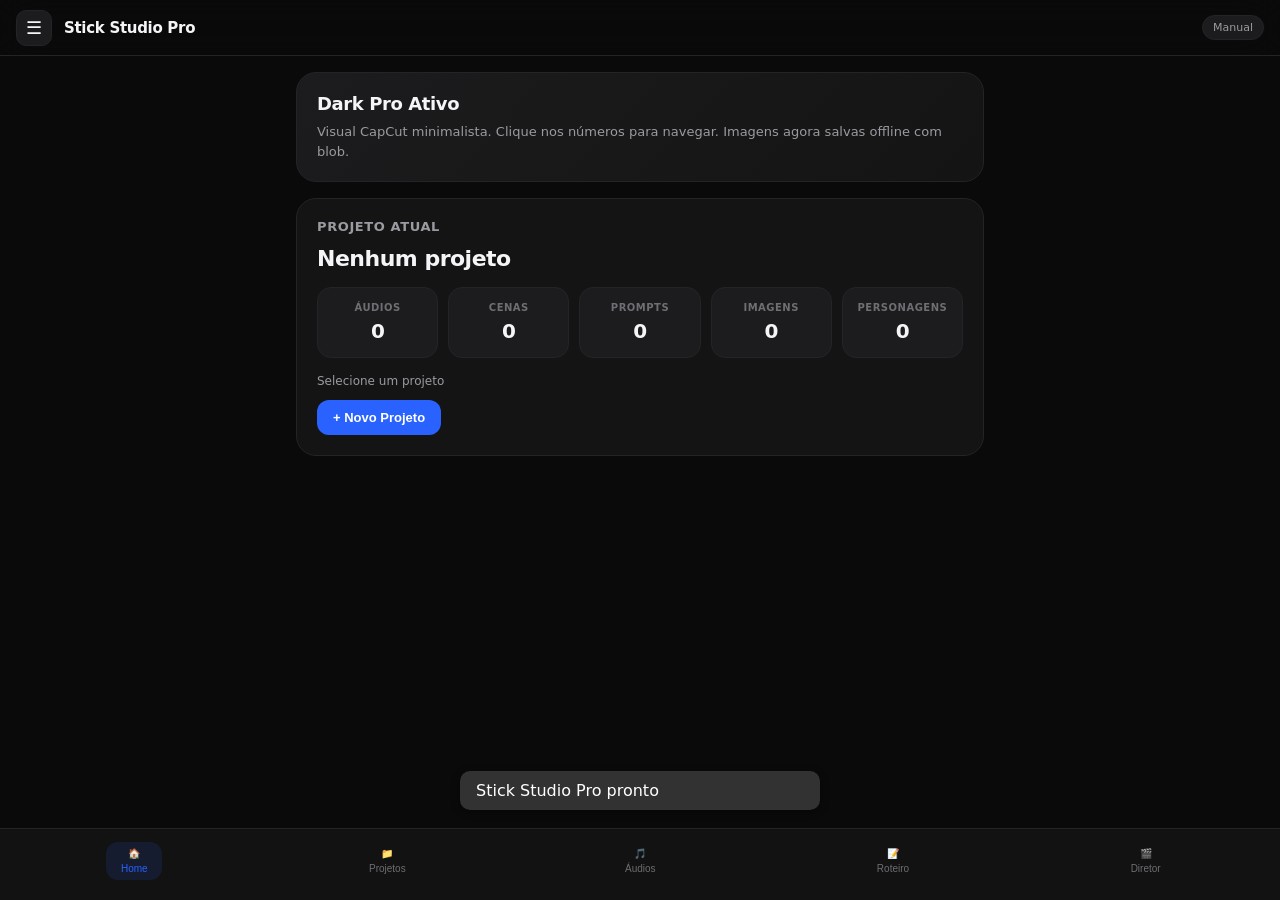
<file: Index.html>
<!DOCTYPE html><html lang="pt-BR"><head><meta charset="UTF-8"><meta name="viewport" content="width=device-width,initial-scale=1,maximum-scale=1,viewport-fit=cover">
<title>Stick Studio AI Pro - Dark</title><meta name="theme-color" content="#0A0A0A"><style>
:root{
  --bg:#0A0A0A; --surface:#141414; --surface2:#1C1C1E; --surface3:#232326;
  --border:#242428; --border2:#2C2C2E; --text:#F5F5F7; --text2:#9A9AA0; --text3:#6E6E73;
  --accent:#2962FF; --accent2:#4481FF; --success:#00C853; --danger:#FF3B30; --warning:#FFD60A;
  --radius:16px; --radius2:12px; --radius3:20px; --blur:20px;
}
*{box-sizing:border-box;-webkit-tap-highlight-color:transparent}
html,body{margin:0;padding:0;background:var(--bg);color:var(--text);font-family:Inter,system-ui,-apple-system,Segoe UI,Roboto,sans-serif;min-height:100vh;overflow-x:hidden}
header{position:fixed;top:0;left:0;right:0;height:56px;background:rgba(10,10,10,0.8);backdrop-filter:blur(var(--blur));-webkit-backdrop-filter:blur(var(--blur));border-bottom:1px solid var(--border);display:flex;align-items:center;padding:0 16px;z-index:100;gap:12px}
header h1{font-size:15px;font-weight:600;letter-spacing:-0.3px;margin:0}
#menuButton{background:var(--surface2);border:1px solid var(--border);color:var(--text);width:36px;height:36px;border-radius:10px;display:flex;align-items:center;justify-content:center;font-size:18px;cursor:pointer}
#modeBadge{margin-left:auto;background:var(--surface2);color:var(--text2);padding:5px 10px;border-radius:20px;font-size:11px;font-weight:500;border:1px solid var(--border)}
#drawer{position:fixed;top:0;left:0;bottom:0;width:300px;background:rgba(20,20,20,0.96);backdrop-filter:blur(24px);border-right:1px solid var(--border);transform:translateX(-100%);transition:transform .32s cubic-bezier(.32,.72,0,1);z-index:200;padding:0;overflow-y:auto}
#drawer.open{transform:translateX(0)}
.drawer-header{padding:24px 20px 16px;border-bottom:1px solid var(--border);display:flex;align-items:center;gap:12px}
.drawer-header .logo{width:40px;height:40px;background:var(--accent);border-radius:12px;display:flex;align-items:center;justify-content:center;font-weight:800;font-size:16px;color:#fff}
.drawer-header h3{margin:0;font-size:16px;font-weight:600}
.drawer-header small{color:var(--text2);font-size:11px;display:block}
#drawer nav{padding:12px}
#drawer nav button{width:100%;text-align:left;background:transparent;border:none;color:var(--text2);padding:12px 14px;border-radius:12px;font-size:14px;font-weight:500;display:flex;align-items:center;gap:10px;cursor:pointer;transition:.2s;margin-bottom:2px}
#drawer nav button:hover{background:var(--surface2);color:var(--text)}
#drawer nav button.active{background:var(--accent);color:#fff;box-shadow:0 4px 16px rgba(41,98,255,0.3)}
#overlay{position:fixed;inset:0;background:rgba(0,0,0,0.5);opacity:0;pointer-events:none;transition:.3s;z-index:150}
#overlay.show{opacity:1;pointer-events:auto}
main{padding:72px 16px 92px;max-width:720px;margin:0 auto}
.app-page{animation:fadeIn .28s ease}
@keyframes fadeIn{from{opacity:0;transform:translateY(8px)}to{opacity:1;transform:translateY(0)}}
.welcome-card{background:linear-gradient(135deg,var(--surface2) 0%,var(--surface) 100%);border:1px solid var(--border);border-radius:var(--radius3);padding:20px;margin-bottom:16px}
.welcome-card h2{margin:0 0 8px;font-size:18px;font-weight:700;letter-spacing:-0.4px}
.welcome-card p{margin:0;color:var(--text2);font-size:13px;line-height:1.5}
.dashboard-card{background:var(--surface);border:1px solid var(--border);border-radius:var(--radius3);padding:20px}
.dashboard-card h2{font-size:13px;font-weight:600;color:var(--text2);text-transform:uppercase;letter-spacing:0.6px;margin:0 0 12px}
.dashboard-card h3{font-size:22px;font-weight:700;margin:0 0 16px;letter-spacing:-0.5px}
.stats{display:grid;grid-template-columns:repeat(3,1fr);gap:10px;margin-bottom:16px}
.stat{background:var(--surface2);border:1px solid var(--border);border-radius:14px;padding:14px 12px;text-align:center;cursor:pointer;transition:.2s}
.stat:active{transform:scale(0.97)} .stat span{display:block;font-size:10px;font-weight:600;color:var(--text3);text-transform:uppercase;letter-spacing:0.5px;margin-bottom:6px}
.stat strong{display:block;font-size:20px;font-weight:700;letter-spacing:-0.5px}
.page-header{display:flex;align-items:center;justify-content:space-between;margin-bottom:16px;gap:12px}
.page-header h2{margin:0;font-size:20px;font-weight:700;letter-spacing:-0.5px}
.page-header button, #newProject, #newProjectPage, #importAudio, #saveStory, #analyzeProject, #generateAllImagesBtn{background:var(--accent);color:#fff;border:none;padding:10px 16px;border-radius:12px;font-weight:600;font-size:13px;cursor:pointer;transition:.2s}
.page-header button:active, #newProject:active{transform:scale(0.97)}
textarea#storyText{width:100%;background:var(--surface);border:1px solid var(--border);border-radius:16px;color:var(--text);padding:16px;font-size:14px;line-height:1.6;resize:vertical;min-height:260px;outline:none}
textarea#storyText:focus{border-color:var(--accent);box-shadow:0 0 0 3px rgba(41,98,255,0.15)}
.storyOptions label{background:var(--surface2);border:1px solid var(--border);padding:8px 14px;border-radius:20px;font-size:13px;cursor:pointer;display:flex;align-items:center;gap:6px}
.storyOptions input{accent-color:var(--accent)}
.director-grid{display:grid;gap:12px}
.director-box{background:var(--surface);border:1px solid var(--border);border-radius:16px;overflow:hidden}
.director-box h3{margin:0;padding:14px 16px;font-size:13px;font-weight:600;color:var(--text2);text-transform:uppercase;letter-spacing:0.5px;border-bottom:1px solid var(--border);background:var(--surface2)}
.director-box pre, .director-box>div{padding:16px;margin:0;font-size:13px;line-height:1.6;white-space:pre-wrap;word-break:break-word;max-height:320px;overflow:auto}
.timelineItem{background:var(--surface2);border:1px solid var(--border);border-radius:12px;padding:14px;margin-bottom:10px}
.timelineBar{height:6px;background:var(--surface3);border-radius:3px;margin-top:10px;overflow:hidden}
.timelineFill{height:100%;background:linear-gradient(90deg,var(--accent),var(--accent2));border-radius:3px}
.projectItem{background:var(--surface);border:1px solid var(--border);border-radius:16px;padding:16px;margin-bottom:12px;transition:.2s}
.projectItem.selected{border-color:var(--accent);box-shadow:0 0 0 1px var(--accent),0 8px 24px rgba(41,98,255,0.15)}
.projectItem h3{margin:0 0 6px;font-size:16px;font-weight:600}
.projectItem small{color:var(--text2);font-size:12px}
.emptyAudio{text-align:center;padding:40px 20px;background:var(--surface);border:1px dashed var(--border2);border-radius:16px;color:var(--text2)}
.emptyAudio strong{display:block;margin:8px 0 4px;color:var(--text)}
.imageGrid{display:grid;grid-template-columns:1fr;gap:12px}
@media(min-width:600px){.imageGrid{grid-template-columns:repeat(2,1fr)}.stats{grid-template-columns:repeat(5,1fr)}}
#bottomBar{position:fixed;bottom:0;left:0;right:0;height:72px;background:rgba(20,20,20,0.85);backdrop-filter:blur(var(--blur));-webkit-backdrop-filter:blur(var(--blur));border-top:1px solid var(--border);display:flex;justify-content:space-around;align-items:center;padding:0 8px 8px;z-index:90}
#bottomBar button{background:transparent;border:none;color:var(--text3);font-size:10px;font-weight:500;display:flex;flex-direction:column;align-items:center;gap:4px;padding:6px 10px;border-radius:12px;cursor:pointer;transition:.2s;min-width:56px}
#bottomBar button.active{color:var(--accent);background:rgba(41,98,255,0.12)}
#bottomBar button:active{transform:scale(0.92)}
#appLoading{position:fixed;inset:0;background:rgba(0,0,0,0.88);backdrop-filter:blur(12px);display:flex;align-items:center;justify-content:center;z-index:9999;color:#fff;font-size:15px;font-weight:600;letter-spacing:-0.2px}
#toastContainer{position:fixed;bottom:88px;left:50%;transform:translateX(-50%);z-index:9999;display:flex;flex-direction:column;gap:8px;pointer-events:none;width:90%;max-width:360px}
select,input[type=text],input[type=password]{width:100%;background:var(--surface2);border:1px solid var(--border);color:var(--text);padding:12px 14px;border-radius:12px;font-size:14px;outline:none;transition:.2s}
select:focus,input:focus{border-color:var(--accent);box-shadow:0 0 0 3px rgba(41,98,255,0.12)}
.memoryItem{padding:10px 12px;background:var(--surface2);border:1px solid var(--border);border-radius:10px;margin-bottom:8px;font-size:13px}
.promptCard{background:var(--surface);border:1px solid var(--border);border-radius:14px;padding:14px;margin-bottom:12px}
</style>

</head><body>
<aside id="drawer"><div class="drawer-header"><div class="logo">SS</div><div><h3>Stick Studio Pro</h3><small>1.0 Dark • CapCut Edition</small></div></div>
<nav>
<button id="menuDashboard">🏠 Dashboard</button><button id="menuProjects">📁 Projetos</button><button id="menuAudio">🎵 Áudios</button><button id="menuStory">📝 Roteiro</button><button id="menuDirector">🎬 Diretor IA</button><button id="menuTimeline">⏱ Timeline</button><button id="menuCharacters">🎭 Personagens</button><button id="menuLocations">🌍 Cenários</button><button id="menuObjects">📦 Objetos</button><button id="menuPrompts">✍ Prompts</button><button id="menuImages">🖼️ Imagens</button><button id="menuSettings">⚙ Configurações</button>
</nav></aside><div id="overlay"></div>
<header><button id="menuButton">☰</button><h1>Stick Studio Pro</h1><span id="modeBadge">Manual</span></header>
<main id="appPages">
<section id="dashboardPage" class="app-page"><div class="welcome-card"><h2>Dark Pro Ativo</h2><p>Visual CapCut minimalista. Clique nos números para navegar. Imagens agora salvas offline com blob.</p></div>
<div class="dashboard-card"><h2>Projeto Atual</h2><h3 id="currentProject">Nenhum projeto</h3><div class="stats"><div class="stat"><span>Áudios</span><strong id="audioCount">0</strong></div><div class="stat"><span>Cenas</span><strong id="sceneCount">0</strong></div><div class="stat"><span>Prompts</span><strong id="promptCount">0</strong></div><div class="stat"><span>Imagens</span><strong id="imageCount">0</strong></div><div class="stat"><span>Personagens</span><strong id="characterCount">0</strong></div></div><p id="projectStatus" style="color:var(--text2);font-size:12px;margin:12px 0"></p><button id="newProject">+ Novo Projeto</button></div></section>
<section id="projectsPage" class="app-page" style="display:none"><div class="page-header"><h2>Projetos</h2><button id="newProjectPage">Novo</button></div><div id="projectsContainer"></div></section>
<section id="audioPage" class="app-page" style="display:none"><div class="page-header"><h2>Áudios</h2><button id="importAudio">+ Importar</button></div><input type="file" id="audioInput" accept="audio/*" hidden><div id="audioList"></div><audio id="audioPlayer" controls style="display:none;width:100%;margin-top:16px"></audio></section>
<section id="storyPage" class="app-page" style="display:none"><div class="page-header"><h2>Roteiro</h2></div><div class="storyOptions" style="display:flex;gap:10px;margin-bottom:12px"><label><input type="radio" name="storySource" value="manual" checked> Manual</label><label><input type="radio" name="storySource" value="audio"> Áudio</label></div><div id="storyHint" style="background:var(--surface2);padding:12px;border-radius:12px;margin-bottom:12px;font-size:13px;color:var(--text2);border:1px solid var(--border)"></div><textarea id="storyText" rows="14" placeholder="Cena 1 - Floresta&#10;João caminha com uma madeira..."></textarea><div style="margin-top:12px"><button id="saveStory">Salvar roteiro</button></div></section>
<section id="directorPage" class="app-page" style="display:none"><div class="page-header"><h2>Diretor IA</h2><button id="analyzeProject">Analisar</button></div><div class="director-grid"><div class="director-box"><h3>História</h3><pre id="transcriptionView"></pre></div><div class="director-box"><h3>Timeline</h3><div id="timelineView"></div></div><div class="director-box"><h3>Personagens</h3><div id="charactersView"></div></div><div class="director-box"><h3>Cenários</h3><div id="locationsView"></div></div><div class="director-box"><h3>Objetos</h3><div id="objectsView"></div></div><div class="director-box"><h3>Prompts</h3><div id="promptsView"></div></div></div></section>
<section id="timelinePage" class="app-page" style="display:none"><div class="page-header"><h2>Timeline</h2></div><div id="timelineFull"></div></section>
<section id="charactersPage" class="app-page" style="display:none"><div class="page-header"><h2>Personagens</h2></div><div id="charactersList"></div></section>
<section id="locationsPage" class="app-page" style="display:none"><div class="page-header"><h2>Cenários</h2></div><div id="locationsList"></div></section>
<section id="objectsPage" class="app-page" style="display:none"><div class="page-header"><h2>Objetos</h2></div><div id="objectsList"></div></section>
<section id="promptsPage" class="app-page" style="display:none"><div class="page-header"><h2>Prompts</h2></div><div id="promptsList"></div></section>
<section id="imagesPage" class="app-page" style="display:none"><div class="page-header"><h2>Imagens</h2><button id="generateAllImagesBtn">Gerar todas</button></div><div id="imagesFull" class="imageGrid"></div></section>
<section id="settingsPage" class="app-page" style="display:none"><div class="page-header"><h2>Configurações</h2></div><div style="background:var(--surface);border:1px solid var(--border);border-radius:20px;padding:18px">
<h3 style="margin:0 0 8px;font-size:15px">Transcrição</h3><select id="transcriptionProvider"><option value="mock">Mock Offline - teste</option><option value="groq">Groq Whisper - grátis e rápido</option><option value="openai">OpenAI Whisper</option></select>
<div data-trans="groq" style="margin-top:12px"><input id="groqKey" type="password" placeholder="gsk_..."><small style="color:var(--text2);font-size:11px">console.groq.com/keys - 14.400s grátis/dia</small></div>
<div data-trans="openai" style="margin-top:12px"><input id="openaiKey" type="password" placeholder="sk-..."></div>
<hr style="margin:18px 0;border:none;border-top:1px solid var(--border)">
<h3 style="margin:0 0 8px;font-size:15px">Imagens - Pollinations grátis já ativo</h3><select id="imageProvider"><option value="pollinations">Pollinations - Grátis sem chave (recomendado)</option><option value="stability">Stability AI - Alta qualidade</option><option value="gemini">Gemini Imagen 3</option></select>
<div data-img="stability" style="margin-top:12px"><input id="stabilityKey" type="password" placeholder="Stability key sk-..."></div>
<div data-img="gemini" style="margin-top:12px"><input id="geminiKey" type="password" placeholder="Gemini key AIza..."></div>
<button id="saveKeys" style="width:100%;margin-top:18px;background:var(--success);color:#fff;border:none;padding:14px;border-radius:14px;font-weight:700">Salvar tudo</button>
<hr style="margin:18px 0;border:none;border-top:1px solid var(--border)"><button id="clearDBBtn" style="background:transparent;color:var(--danger);border:1px solid rgba(255,59,48,0.2);padding:10px 16px;border-radius:12px;width:100%">Limpar banco local</button>
<p style="font-size:11px;color:var(--text3);margin-top:12px;text-align:center">Pro 1.0 Dark • CapCut Edition • PWA + Lemur Extension</p>
</div></section>
</main>
<nav id="bottomBar"><button id="bottomDashboard">🏠<span>Home</span></button><button id="bottomProjects">📁<span>Projetos</span></button><button id="bottomAudio">🎵<span>Áudios</span></button><button id="bottomStory">📝<span>Roteiro</span></button><button id="bottomDirector">🎬<span>Diretor</span></button></nav>





<script>
/* =====================================================
   Stick Studio AI - FIXED
   database-upgrade.js
===================================================== */
const DatabaseUpgrade = {
    upgrade(db, event) {
        this.createProjects(db);
        this.createAudios(db);
        this.createSettings(db);
        this.createMetadata(db);
        this.createSimpleStore(db, "transcriptions");
        this.createSimpleStore(db, "scenes");
        this.createSimpleStore(db, "characters");
        this.createSimpleStore(db, "locations");
        this.createSimpleStore(db, "objects");
        this.createSimpleStore(db, "prompts");
        this.createSimpleStore(db, "images");
        this.createSimpleStore(db, "queue");
    },

    createProjects(db){
        if(db.objectStoreNames.contains("projects")) return;
        db.createObjectStore("projects", { keyPath:"id" }); // id = Date.now(), não autoIncrement
    },

    createAudios(db){
        if(db.objectStoreNames.contains("audios")) return;
        const store = db.createObjectStore("audios", { keyPath:"id" });
        store.createIndex("projectId", "projectId", { unique:false });
    },

    createSettings(db){
        if(db.objectStoreNames.contains("settings")) return;
        db.createObjectStore("settings", { keyPath:"id" });
    },

    createMetadata(db){
        if(db.objectStoreNames.contains("metadata")) return;
        db.createObjectStore("metadata", { keyPath:"key" });
    },

    createSimpleStore(db,name){
        if(db.objectStoreNames.contains(name)) return;
        const store = db.createObjectStore(name, { keyPath:"id" });
        store.createIndex("projectId", "projectId", { unique:false });
    }
};

/* =====================================================
   Stick Studio AI - FIXED
   database.js
===================================================== */
const Database = {
    DB_NAME: "StickStudioAI",
    DB_VERSION: 4, // bump para garantir upgrade limpo
    db: null,

    init() {
        return new Promise((resolve, reject) => {
            const request = indexedDB.open(this.DB_NAME, this.DB_VERSION);

            request.onupgradeneeded = (event) => {
                const db = event.target.result;
                console.log("[DB] Upgrade para v" + this.DB_VERSION);
                if (typeof DatabaseUpgrade !== "undefined") {
                    DatabaseUpgrade.upgrade(db, event);
                }
            };

            request.onblocked = () => {
                console.warn("[DB] Upgrade bloqueado, feche outras abas");
            };

            request.onsuccess = (event) => {
                this.db = event.target.result;
                this.db.onversionchange = () => {
                    this.db.close();
                    alert("Banco atualizado, recarregue a página");
                };
                console.log("Banco iniciado.");
                resolve(this.db);
            };

            request.onerror = (event) => {
                console.error("[DB] Erro", event.target.error);
                reject(event.target.error);
            };
        });
    },

    getStore(storeName, mode = "readonly") {
        if (!this.db) throw new Error("Database não iniciado");
        const tx = this.db.transaction(storeName, mode);
        return tx.objectStore(storeName);
    },

    // compat com código antigo
    transaction(store, mode = "readonly") {
        return this.getStore(store, mode);
    },

    async getAll(storeName) {
        return new Promise((resolve, reject) => {
            const store = this.getStore(storeName);
            const req = store.getAll();
            req.onsuccess = () => resolve(req.result);
            req.onerror = () => reject(req.error);
        });
    },

    async put(storeName, value) {
        return new Promise((resolve, reject) => {
            const store = this.getStore(storeName, "readwrite");
            const req = store.put(value);
            req.onsuccess = () => resolve(req.result);
            req.onerror = () => reject(req.error);
        });
    }
};

/* =====================================================
   Stick Studio AI - CONFIG FIX 0.8.2
   Compatível com código antigo e novo
===================================================== */
const Config = {
    // === IMAGEM ===
    getImageProvider(){ return localStorage.getItem("ss_image_provider") || "pollinations"; },
    setImageProvider(p){ localStorage.setItem("ss_image_provider", p); },
    // alias antigo que causava o erro da sua print
    getProvider(){ return this.getImageProvider(); },
    setProvider(p){ return this.setImageProvider(p); },

    getStabilityKey(){ return localStorage.getItem("ss_stability_key") || ""; },
    setStabilityKey(k){ localStorage.setItem("ss_stability_key", (k||"").trim()); },
    getGeminiKey(){ return localStorage.getItem("ss_gemini_key") || ""; },
    setGeminiKey(k){ localStorage.setItem("ss_gemini_key", (k||"").trim()); },

    // === TRANSCRIÇÃO ===
    getTranscriptionProvider(){ return localStorage.getItem("ss_transcription_provider") || "mock"; },
    setTranscriptionProvider(p){ localStorage.setItem("ss_transcription_provider", p); },
    getGroqKey(){ return localStorage.getItem("ss_groq_key") || ""; },
    setGroqKey(k){ localStorage.setItem("ss_groq_key", (k||"").trim()); },
    getOpenAIKey(){ return localStorage.getItem("ss_openai_key") || ""; },
    setOpenAIKey(k){ localStorage.setItem("ss_openai_key", (k||"").trim()); },

    hasImageKey(){
        const p=this.getImageProvider();
        if(p==="pollinations") return true;
        if(p==="stability") return !!this.getStabilityKey();
        if(p==="gemini") return !!this.getGeminiKey();
        return false;
    },
    hasTranscriptionKey(){
        const p=this.getTranscriptionProvider();
        if(p==="mock" || p==="browser") return true;
        if(p==="groq") return !!this.getGroqKey();
        if(p==="openai") return !!this.getOpenAIKey();
        return false;
    }
};

/* =====================================================
   Stick Studio AI - FIXED
   utils.js
===================================================== */
const Utils = {
    formatBytes(bytes) {
        if (bytes === 0) return "0 B";
        const k = 1024;
        const sizes = ["B","KB","MB","GB"];
        const i = Math.floor(Math.log(bytes) / Math.log(k));
        return (bytes / Math.pow(k, i)).toFixed(2) + " " + sizes[i];
    },

    formatTime(seconds) {
        if (!seconds || isNaN(seconds)) return "00:00";
        const min = Math.floor(seconds / 60);
        const sec = Math.floor(seconds % 60);
        return String(min).padStart(2,"0") + ":" + String(sec).padStart(2,"0");
    },

    formatDate(date) {
        return new Date(date).toLocaleDateString("pt-BR", { day:"2-digit", month:"2-digit", year:"numeric" });
    },

    uuid() {
        return Date.now().toString(36) + Math.random().toString(36).substring(2,10);
    },

    download(blob, fileName){
        const url = URL.createObjectURL(blob);
        const a = document.createElement("a");
        a.href = url; a.download = fileName;
        document.body.appendChild(a);
        a.click();
        a.remove();
        setTimeout(()=>URL.revokeObjectURL(url), 1000);
    },

    clone(obj){ return typeof structuredClone === "function" ? structuredClone(obj) : JSON.parse(JSON.stringify(obj)); },

    debounce(callback, delay=300){
        let timer;
        return (...args)=>{ clearTimeout(timer); timer=setTimeout(()=>callback(...args), delay); };
    },

    sleep(ms){ return new Promise(r=>setTimeout(r, ms)); },

    capitalize(t){ if(!t) return ""; return t.charAt(0).toUpperCase() + t.slice(1); },

    fileExtension(name){ return (name.split(".").pop() || "").toLowerCase(); },

    isAudio(file){ return !!file && file.type.startsWith("audio/"); }
};

/* =====================================================
   Stick Studio AI - FINAL HÍBRIDO
   projects.js - Mescla seu original + correções
===================================================== */
const Projects = {
    list: [],
    current: null,

    async load() {
        return new Promise((resolve, reject) => {
            try {
                const store = Database.transaction("projects");
                const request = store.getAll();
                request.onsuccess = () => {
                    this.list = request.result || [];
                    this.render();
                    this.restoreLastProject();
                    console.log(`${this.list.length} projeto(s) carregado(s)`);
                    resolve(this.list);
                };
                request.onerror = () => reject(request.error);
            } catch(e){
                console.warn("[Projects] fallback localStorage", e);
                this.list = JSON.parse(localStorage.getItem("ss_projects")||"[]");
                this.render();
                resolve(this.list);
            }
        });
    },

    async create(name) {
        if (!name) name = prompt("Nome do projeto:", `Projeto ${this.list.length+1}`);
        if (!name) return;

        // Seu original criava só {name, created, status}
        // Final adiciona campos que o Director precisa sem quebrar o autoIncrement
        const project = {
            name: name.trim(),
            created: new Date().toISOString(),
            updated: new Date().toISOString(),
            status: "Novo",
            storySource: "manual",
            storyText: ""
        };

        return new Promise((resolve) => {
            try {
                const store = Database.transaction("projects", "readwrite");
                const req = store.add(project);
                req.onsuccess = (e) => {
                    // pega ID gerado pelo IndexedDB
                    project.id = e.target.result;
                };
                store.transaction.oncomplete = async () => {
                    await this.load();
                    // abre automaticamente o que acabou de criar
                    if(project.id) await this.open(project.id);
                    resolve(project);
                };
            } catch(e){
                project.id = Date.now();
                this.list.push(project);
                localStorage.setItem("ss_projects", JSON.stringify(this.list));
                this.render();
                resolve(project);
            }
        });
    },

    async open(id) {
        const project = this.list.find(p => String(p.id) === String(id));
        if (!project) return;

        this.current = project;
        localStorage.setItem("lastProject", String(id));
        localStorage.setItem("stickstudio_last_project", String(id));

        // CORREÇÃO: seu original não limpava os módulos nem carregava áudios do projeto
        if (typeof Scenes !== "undefined") Scenes.clear();
        if (typeof Characters !== "undefined") Characters.clear();
        if (typeof Locations !== "undefined") Locations.clear();
        if (typeof Objects !== "undefined") Objects.clear();
        if (typeof Prompts !== "undefined") Prompts.clear();
        if (typeof Timeline !== "undefined") Timeline.clear();
        if (typeof Transcription !== "undefined") Transcription.clear();

        // Restaura história do projeto
        if (typeof Story !== "undefined") {
            Story.setSource(project.storySource || "manual");
            Story.setText(project.storyText || "");
        }

        // Carrega áudios filtrados por projeto (seu original não fazia)
        if (typeof AudioManager !== "undefined") {
            AudioManager.load();
        }

        if (typeof UI !== "undefined") UI.updateDashboard();
        this.render();

        console.log("[Projects] Aberto:", project.name);
    },

    restoreLastProject() {
        const id = Number(localStorage.getItem("lastProject") || localStorage.getItem("stickstudio_last_project"));
        if (!id) return;
        // evita loop infinito se load() chamar restore que chama open
        if(this.current && String(this.current.id)===String(id)) return;
        const exists = this.list.some(p=>String(p.id)===String(id));
        if(exists) this.open(id);
    },

    rename(id) {
        const project = this.list.find(p => String(p.id)===String(id));
        if (!project) return;
        const newName = prompt("Novo nome:", project.name);
        if (!newName) return;
        project.name = newName.trim();
        project.updated = new Date().toISOString();
        try{
            const store = Database.transaction("projects", "readwrite");
            store.put(project);
            store.transaction.oncomplete = () => this.load();
        }catch{
            localStorage.setItem("ss_projects", JSON.stringify(this.list));
            this.render();
        }
    },

    remove(id) {
        const project = this.list.find(p => String(p.id)===String(id));
        if (!project) return;
        if (!confirm(`Excluir "${project.name}"?`)) return;

        try{
            const store = Database.transaction("projects", "readwrite");
            store.delete(id);
            store.transaction.oncomplete = () => {
                if (this.current && String(this.current.id)===String(id)) {
                    this.current = null;
                    localStorage.removeItem("lastProject");
                    localStorage.removeItem("stickstudio_last_project");
                }
                this.load();
                if(typeof UI !== "undefined") UI.updateDashboard();
            };
        }catch{
            this.list = this.list.filter(p=>String(p.id)!==String(id));
            localStorage.setItem("ss_projects", JSON.stringify(this.list));
            if (this.current && String(this.current.id)===String(id)) this.current=null;
            this.render();
        }
    },

    // compat com meu código
    getAll(){ return this.list; },
    async updateCurrent(patch){
        if(!this.current) return;
        Object.assign(this.current, patch, {updated: new Date().toISOString()});
        try{
            const store = Database.transaction("projects","readwrite");
            store.put(this.current);
        }catch{
            localStorage.setItem("ss_projects", JSON.stringify(this.list));
        }
    },

    render() {
        const container = document.getElementById("projectsContainer");
        if (!container) return;
        container.innerHTML = "";
        if (this.list.length === 0) {
            container.innerHTML = `<div class="emptyAudio"><strong>Nenhum projeto.</strong><small>Crie seu primeiro projeto.</small></div>`;
            return;
        }
        this.list.forEach(project => {
            const card = document.createElement("div");
            card.className = "projectItem fadeIn";
            if (this.current && String(this.current.id)===String(project.id)) card.classList.add("selected");
            card.innerHTML = `
                <h3>${project.name}</h3>
                <small>${project.status} • ${Utils.formatDate(project.created)}</small>
                <div class="audioButtons mt-20">
                    <button class="audioPlay">Abrir</button>
                    <button class="audioDelete">Excluir</button>
                </div>`;
            card.querySelector(".audioPlay").onclick = () => this.open(project.id);
            card.querySelector(".audioDelete").onclick = () => this.remove(project.id);
            card.ondblclick = () => this.rename(project.id);
            container.appendChild(card);
        });
    }
};

/* =====================================================
   Stick Studio AI - FINAL HÍBRIDO
   audio.js - Seu original + correções de compatibilidade
===================================================== */
const AudioManager = {
    player: null,
    input: null,
    listElement: null,
    audios: [],
    currentAudio: null,

    init() {
        this.player = document.getElementById("audioPlayer");
        this.input = document.getElementById("audioInput");
        this.listElement = document.getElementById("audioList");
        this.bindButtons();
        console.log("[Audio] init");
    },

    bindButtons() {
        const importButton = document.getElementById("importAudio");
        if (importButton) {
            importButton.onclick = () => {
                if (!Projects.current) { alert("Abra um projeto primeiro."); return; }
                this.input?.click();
            };
        }
        if (this.input) {
            this.input.onchange = (event) => {
                const file = event.target.files[0];
                if (!file) return;
                if (!Utils.isAudio(file)) { alert("Arquivo inválido. Selecione um áudio."); return; }
                this.import(file);
                this.input.value = "";
            };
        }
    },

    import(file) {
        if(!Projects.current){ alert("Nenhum projeto aberto"); return; }
        UI.showLoading?.("Importando áudio...");

        const audio = new Audio();
        audio.preload = "metadata";
        audio.src = URL.createObjectURL(file);

        audio.onloadedmetadata = () => {
            const data = {
                projectId: Projects.current.id,
                name: file.name,
                blob: file,
                size: file.size,
                duration: audio.duration || 0,
                type: file.type,
                created: new Date().toISOString(),
                main: this.audios.length === 0 // primeiro vira principal automaticamente
            };

            try{
                const store = Database.transaction("audios", "readwrite");
                store.add(data);
                store.transaction.oncomplete = () => {
                    URL.revokeObjectURL(audio.src);
                    UI.hideLoading?.();
                    UI.toast?.("Áudio importado.");
                    this.load();
                };
                store.transaction.onerror = () => {
                    UI.hideLoading?.();
                    alert("Erro ao salvar áudio no banco");
                };
            }catch(e){
                console.warn("[Audio] fallback", e);
                data.id = Date.now();
                this.audios.push(data);
                this.render(this.audios);
                UI.hideLoading?.();
            }
        };
        audio.onerror = () => {
            UI.hideLoading?.();
            alert("Não foi possível ler este áudio");
        };
    },

    // seu original + alias loadByProject para compatibilidade com meu Director
    load() {
        if (!Projects.current) { this.render([]); return; }
        try{
            const store = Database.transaction("audios");
            const index = store.index("projectId");
            const request = index.getAll(Projects.current.id);
            request.onsuccess = () => {
                this.audios = request.result || [];
                this.render(this.audios);
                UI.updateDashboard?.();
            };
        }catch(e){
            console.warn("[Audio] load fallback", e);
            this.audios = JSON.parse(localStorage.getItem(`ss_audios_${Projects.current.id}`)||"[]");
            this.render(this.audios);
        }
    },
    loadByProject(projectId){ 
        // compat: meu código chamava loadByProject, seu original chamava load()
        if(projectId && Projects.current && String(Projects.current.id)!==String(projectId)) return;
        return this.load(); 
    },

    render(list) {
        if(!this.listElement) return;
        this.listElement.innerHTML = "";
        if (!list || list.length === 0) {
            this.listElement.innerHTML = `<div class="emptyAudio"><div class="audioEmptyIcon">🎵</div><strong>Nenhum áudio.</strong><small>Importe um áudio para começar.</small></div>`;
            return;
        }
        list.sort((a, b) => (a.main && !b.main) ? -1 : (!a.main && b.main) ? 1 : 0);
        list.forEach(audio => this.createCard(audio));
    },

    createCard(audio) {
        const card = document.createElement("div");
        card.className = "audioItem fadeIn";
        if (audio.main) card.classList.add("mainAudio");
        const size = Utils.formatBytes(audio.size);
        const duration = Utils.formatTime(audio.duration);
        const date = Utils.formatDate(audio.created);
        card.innerHTML = `
            <div class="audioTop">
                <div class="audioLeft">
                    <div class="audioIcon">🎵</div>
                    <div class="audioInfo">
                        <div class="audioName">${audio.name}</div>
                        <div class="audioSize">${size}</div>
                        <div class="audioDuration">⏱ ${duration}</div>
                        <div class="audioDate">📅 ${date}</div>
                        ${audio.main ? `<div class="audioMain">⭐ Áudio Principal</div>` : ""}
                    </div>
                </div>
                <div class="audioButtons">
                    <button class="audioPlay">▶</button>
                    <button class="audioRename">✏</button>
                    <button class="audioMainBtn">⭐</button>
                    <button class="audioDelete">🗑</button>
                </div>
            </div>`;
        card.querySelector(".audioPlay").onclick = () => this.play(audio);
        card.querySelector(".audioRename").onclick = () => this.rename(audio.id);
        card.querySelector(".audioMainBtn").onclick = () => this.setMain(audio.id);
        card.querySelector(".audioDelete").onclick = () => this.remove(audio.id);
        this.listElement.appendChild(card);
    },

    play(audio) {
        if (!audio || !audio.blob) { alert("Áudio sem arquivo. Reimporte."); return; }
        if (this.player?.src) URL.revokeObjectURL(this.player.src);
        this.currentAudio = audio;
        if(!this.player) return;
        this.player.src = URL.createObjectURL(audio.blob);
        this.player.style.display = "block";
        this.player.play();
    },

    rename(id) {
        const audio = this.audios.find(a => String(a.id)===String(id));
        if (!audio) return;
        const newName = prompt("Novo nome do áudio:", audio.name);
        if (!newName) return;
        audio.name = newName.trim();
        try{
            const store = Database.transaction("audios", "readwrite");
            store.put(audio);
            store.transaction.oncomplete = () => { UI.toast?.("Áudio renomeado."); this.load(); };
        }catch{ this.render(this.audios); }
    },

    setMain(id) {
        try{
            const store = Database.transaction("audios", "readwrite");
            this.audios.forEach(a => { a.main = String(a.id)===String(id); store.put(a); });
            store.transaction.oncomplete = () => { UI.toast?.("Áudio principal definido."); this.load(); };
        }catch{
            this.audios.forEach(a=>a.main=String(a.id)===String(id));
            this.render(this.audios);
        }
    },

    remove(id) {
        const audio = this.audios.find(a => String(a.id)===String(id));
        if (!audio) return;
        if (!confirm(`Excluir "${audio.name}"?`)) return;
        try{
            const store = Database.transaction("audios", "readwrite");
            store.delete(id);
            store.transaction.oncomplete = () => {
                if (this.currentAudio && String(this.currentAudio.id)===String(id)) {
                    this.player?.pause(); if(this.player){ this.player.removeAttribute("src"); this.player.style.display="none"; }
                    this.currentAudio = null;
                }
                UI.toast?.("Áudio removido."); this.load();
            };
        }catch{
            this.audios = this.audios.filter(a=>String(a.id)!==String(id));
            this.render(this.audios);
        }
    },

    // Métodos que faltavam no seu original mas que meu Director/UI usam
    getAll(){ return this.audios; },
    getMainAudio() { return this.audios.find(a => a.main) || this.audios[0] || null; },
    getById(id){ return this.audios.find(a=>String(a.id)===String(id)); },
    count(){ return this.audios.length; },
    totalDuration(){ return this.audios.reduce((t,a)=>t+(a.duration||0),0); },
    totalSize(){ return this.audios.reduce((t,a)=>t+(a.size||0),0); },
    stop(){ this.player?.pause(); if(this.player) this.player.currentTime=0; },
    pause(){ this.player?.pause(); },
    resume(){ this.player?.play(); },
    clearPlayer(){ if(!this.player) return; this.player.pause(); this.player.removeAttribute("src"); this.player.load(); this.player.style.display="none"; this.currentAudio=null; }
};

/* =====================================================
   Stick Studio AI - FINAL HÍBRIDO
   story.js - Seu original + persistência
===================================================== */
const Story = {
    source: "manual", // manual | audio
    text: "",
    audio: null,

    setSource(source) {
        this.source = source==="audio"?"audio":"manual";
        // NOVO: persiste no projeto para não perder ao trocar de aba
        if(Projects?.current){
            Projects.updateCurrent?.({ storySource: this.source });
        }
        localStorage.setItem("ss_story_source", this.source);
        if(typeof UI !== "undefined") UI.updateStoryUI?.();
    },

    getSource() { return this.source; },

    setText(text, persist=true) {
        this.text = (text || "").trim();
        if(persist && Projects?.current){
            Projects.updateCurrent?.({ storyText: this.text });
        }
        localStorage.setItem("ss_story_text", this.text);
    },

    append(text) {
        this.text += "\n" + (text||"");
        this.setText(this.text);
    },

    getText() { return this.text; },

    clear() {
        this.text = "";
        this.audio = null;
        localStorage.removeItem("ss_story_text");
    },

    hasStory() { return this.text.trim().length > 10; },

    setAudio(audio) { this.audio = audio; },
    getAudio() { return this.audio; },

    async loadFromAudio(audio) {
        if (!audio) return false;
        this.audio = audio;
        this.source = "audio";
        try{
            const txt = await Transcription.process(audio);
            this.text = txt || "";
            this.setText(this.text);
            return true;
        }catch(e){
            console.error("[Story] loadFromAudio falhou", e);
            return false;
        }
    },

    loadFromManual(text) {
        this.source = "manual";
        this.text = (text || "").trim();
        this.setText(this.text);
        return true;
    }
};

/* =====================================================
   Stick Studio AI - FINAL
   transcription.js - Áudio e Manual 100% funcional
   Providers: mock (offline), groq (recomendado), openai, browser
===================================================== */
const Transcription = {
    text: "",
    language: "pt-BR",
    status: "idle",

    // Método principal chamado pelo Director e Story
    async process(audio) {
        this.status = "processing";
        const provider = Config.getTranscriptionProvider?.() || "mock";
        console.log(`[Transcription] Provider: ${provider}`, audio?.name);

        try {
            if (!audio) throw new Error("Nenhum áudio encontrado. Defina um áudio principal em Áudios.");

            let resultText = "";

            if (provider === "groq") {
                resultText = await this.transcribeWithGroq(audio);
            } else if (provider === "openai") {
                resultText = await this.transcribeWithOpenAI(audio);
            } else if (provider === "browser") {
                resultText = await this.transcribeWithBrowser(audio);
            } else {
                resultText = await this.transcribeMock(audio);
            }

            this.text = (resultText || "").trim();
            if(!this.text) throw new Error("Transcrição vazia retornada");

            this.status = "finished";
            UI.toast?.("Transcrição concluída");
            return this.text;

        } catch (e) {
            this.status = "error";
            console.error("[Transcription] erro", e);
            // fallback para mock para não travar o fluxo
            if(provider !== "mock"){
                UI.toast?.(`Falha no ${provider}, usando modo offline`);
                const fallback = await this.transcribeMock(audio);
                this.text = fallback;
                this.status = "finished";
                return this.text;
            }
            throw e;
        }
    },

    // ===== MOCK INTELIGENTE (offline, funciona sempre) =====
    async transcribeMock(audio){
        return new Promise((resolve)=>{
            setTimeout(()=>{
                const dur = audio.duration ? Utils.formatTime(audio.duration) : "desconhecida";
                const name = (audio.name||"audio").toLowerCase();
                // gera roteiro plausível baseado no nome do arquivo para teste
                let base = "";
                if(name.includes("floresta") || name.includes("forest")){
                    base = `Cena 1 - Floresta misteriosa\nJoão caminha pela floresta escura com sua espada, procurando a saída.\n\nCena 2 - Clareira iluminada\nMaria aparece na clareira segurando um mapa antigo e chama João.\n\nCena 3 - Castelo ao fundo\nOs dois avistam o castelo abandonado ao longe e correm em direção a ele.`;
                } else if(name.includes("castelo") || name.includes("castle")){
                    base = `Cena 1 - Portão do castelo\nMaria empurra o portão rangendo do castelo abandonado.\n\nCena 2 - Salão principal\nJoão encontra uma espada brilhante sobre a mesa de pedra.\n\nCena 3 - Fuga\nUm barulho assusta os dois e eles fogem pela janela.`;
                } else {
                    base = `Cena 1 - Introdução\nNarrador apresenta a história enquanto o personagem principal caminha.\n\nCena 2 - Conflito\nO herói encontra um obstáculo inesperado e precisa usar sua inteligência.\n\nCena 3 - Conclusão\nO personagem supera o desafio e celebra a vitória com os amigos.`;
                }
                this.text = `[Transcrição Offline - ${audio.name} - ${dur}]\n\n${base}\n\n---\nDica: Para transcrição real do áudio, vá em Configurações > Transcrição e selecione Groq (grátis e rápido) e cole sua chave.`;
                resolve(this.text);
            }, 700);
        });
    },

    // ===== GROQ WHISPER - RECOMENDADO (grátis, rápido, 10x mais rápido que OpenAI) =====
    async transcribeWithGroq(audio){
        const key = Config.getGroqKey();
        if(!key) throw new Error("Configure sua chave Groq em Configurações > Transcrição");
        const blob = audio.blob || audio.file;
        if(!blob) throw new Error("Áudio sem arquivo blob, reimporte o áudio");

        const form = new FormData();
        form.append("file", blob, audio.name || "audio.mp3");
        form.append("model", "whisper-large-v3");
        form.append("language", "pt");
        form.append("response_format", "json");
        form.append("temperature", "0");

        UI.showLoading?.("Transcrevendo com Groq Whisper (rápido)...");

        const res = await fetch("https://api.groq.com/openai/v1/audio/transcriptions", {
            method: "POST",
            headers: { "Authorization": `Bearer ${key}` },
            body: form
        });

        if(!res.ok){
            const err = await res.text();
            throw new Error(`Groq erro ${res.status}: ${err.slice(0,300)}`);
        }
        const data = await res.json();
        let rawText = data.text || "";
        // pós-processamento: transforma texto corrido em cenas
        return this._formatToScenes(rawText);
    },

    // ===== OPENAI WHISPER =====
    async transcribeWithOpenAI(audio){
        const key = Config.getOpenAIKey();
        if(!key) throw new Error("Configure sua chave OpenAI em Configurações");
        const blob = audio.blob || audio.file;
        if(!blob) throw new Error("Áudio sem blob");

        const form = new FormData();
        form.append("file", blob, audio.name || "audio.mp3");
        form.append("model", "whisper-1");
        form.append("language", "pt");

        UI.showLoading?.("Transcrevendo com OpenAI Whisper...");

        const res = await fetch("https://api.openai.com/v1/audio/transcriptions", {
            method: "POST",
            headers: { "Authorization": `Bearer ${key}` },
            body: form
        });
        if(!res.ok){ const t=await res.text(); throw new Error(`OpenAI erro: ${t.slice(0,300)}`); }
        const data = await res.json();
        return this._formatToScenes(data.text||"");
    },

    // ===== BROWSER - Web Speech API (experimental, precisa tocar o áudio) =====
    async transcribeWithBrowser(audio){
        return new Promise((resolve, reject)=>{
            if(!('webkitSpeechRecognition' in window) && !('SpeechRecognition' in window)){
                reject(new Error("Navegador não suporta transcrição local. Use Mock ou Groq."));
                return;
            }
            UI.toast?.("Modo navegador: toque o áudio alto próximo ao microfone");
            // fallback: não dá para transcrever arquivo direto, então avisa e usa mock
            setTimeout(async ()=>{
                const t = await this.transcribeMock(audio);
                resolve(t + "\n\n[Nota: modo navegador não transcreve arquivos, use Groq para transcrição real de arquivos]");
            }, 500);
        });
    },

    // Transforma texto corrido em formato de cenas para o Director entender
    _formatToScenes(raw){
        if(!raw) return "";
        // se já tem "Cena", retorna como está
        if(/cena\s*\d+/i.test(raw)) return raw;
        // senão quebra em frases e cria 3 cenas
        const sentences = raw.split(/[.!?]+/).map(s=>s.trim()).filter(Boolean);
        if(sentences.length <= 2) return raw;
        const perScene = Math.ceil(sentences.length/3);
        let out = "";
        for(let i=0;i<3;i++){
            const chunk = sentences.slice(i*perScene, (i+1)*perScene).join(". ");
            if(!chunk) continue;
            out += `Cena ${i+1} - ${i===0?'Introdução':i===1?'Desenvolvimento':'Conclusão'}\n${chunk}.\n\n`;
        }
        return out.trim();
    },

    getText(){ return this.text; },
    clear(){ this.text=""; this.status="idle"; }
};

/* =====================================================
   Stick Studio AI - FIXED
   scenes.js
===================================================== */

const Scenes = {
    list: [],

    clear() {
        this.list = [];
    },

    process(text) {
        this.clear();
        if (!text || !text.trim()) return;

        const lines = text
            .split(/\r?\n/)
            .map(l => l.trim())
            .filter(l => l.length);

        let index = 1;
        let current = null;

        const flush = () => {
            if (!current) return;
            // BUG CORRIGIDO: agora calcula duração sempre que fecha a cena
            current.text = current.text.trim();
            current.duration = this.estimateDuration(current.text);
            this.list.push(current);
        };

        lines.forEach(line => {
            const isSceneHeader = /^cena\s*\d*/i.test(line);

            if (isSceneHeader) {
                flush();
                current = {
                    id: index,
                    title: line,
                    text: "",
                    duration: 0
                };
                index++;
            } else {
                if (!current) {
                    current = {
                        id: index,
                        title: `Cena ${index}`,
                        text: "",
                        duration: 0
                    };
                    index++;
                }
                current.text += line + " ";
            }
        });

        flush(); // última cena
    },

    estimateDuration(text) {
        if (!text) return 3;
        const words = text.trim().split(/\s+/).length;
        const seconds = Math.ceil((words / 150) * 60); // 150 ppm
        return Math.max(3, Math.min(seconds, 20));
    },

    getAll() { return this.list; },
    get(id) { return this.list.find(s => s.id === id); },
    count() { return this.list.length; },

    totalDuration() {
        return this.list.reduce((total, scene) => total + (scene.duration || 0), 0);
    },

    remove(id) {
        this.list = this.list.filter(scene => scene.id !== id);
    },

    update(id, data) {
        const scene = this.get(id);
        if (!scene) return;
        Object.assign(scene, data);
        if (data.text) scene.duration = this.estimateDuration(data.text);
    },

    add(title, text = "") {
        const scene = {
            id: Date.now(),
            title,
            text,
            duration: this.estimateDuration(text)
        };
        this.list.push(scene);
        return scene;
    },

    export() {
        return structuredClone ? structuredClone(this.list) : JSON.parse(JSON.stringify(this.list));
    }
};

/* =====================================================
   Stick Studio AI - FIXED
   timeline.js - Timeline Inteligente
===================================================== */

const Timeline = {
    scenes: [],
    mode: "auto", // auto | manual | audio
    fps: 24,

    build() {
        this.scenes = [];
        const list = Scenes.getAll();
        let currentTime = 0;

        list.forEach(scene => {
            const duration = this.calculate(scene);
            this.scenes.push({
                id: scene.id,
                title: scene.title,
                start: currentTime,
                end: currentTime + duration,
                duration,
                fps: this.fps,
                transition: "cut",
                locked: false,
                scene
            });
            currentTime += duration;
        });

        console.log(`Timeline criada: ${this.scenes.length} cenas, ${currentTime}s total.`);
        return this.scenes;
    },

    // ALIAS CORRIGIDO: Director procurava por generate()
    generate() {
        return this.build();
    },

    calculate(scene) {
        switch (this.mode) {
            case "manual":
            case "audio":
                return scene.duration || 5;
            default:
                return this.autoDuration(scene);
        }
    },

    autoDuration(scene) {
        const words = (scene.text || "").split(/\s+/).filter(Boolean).length;
        // 3 palavras por segundo é mais natural para stick animation
        let seconds = Math.ceil(words / 3);
        if (seconds < 3) seconds = 3;
        if (seconds > 15) seconds = 15;
        return seconds;
    },

    setDuration(sceneId, seconds) {
        const item = this.scenes.find(s => s.id === sceneId);
        if (!item) return;
        item.duration = Math.max(1, seconds);
        this.recalculate();
    },

    recalculate() {
        let current = 0;
        this.scenes.forEach(scene => {
            scene.start = current;
            scene.end = current + scene.duration;
            current = scene.end;
        });
    },

    totalDuration() {
        if (!this.scenes.length) return 0;
        return this.scenes[this.scenes.length - 1].end;
    },

    setMode(mode) {
        this.mode = mode;
        this.build();
    },

    getAll() { return this.scenes; },
    get(id) { return this.scenes.find(s => s.id === id); },
    clear() { this.scenes = []; }
};

/* =====================================================
   Stick Studio AI - FIXED
   characters.js - Memória de Personagens
===================================================== */

const Characters = {
    list: [],

    STOPWORDS: new Set([
        "Cena", "Floresta", "Cidade", "Castelo", "Casa", "Quarto",
        "Escola", "Praia", "Parque", "Rua", "Montanha", "Rio", "Lago",
        "Deserto", "Igreja", "Hospital", "Mercado", "Fazenda", "Vila",
        "Oceano", "Caverna", "Espada", "Escudo"
    ]),

    async process() {
        this.clear();
        const scenes = Scenes.getAll();
        scenes.forEach(scene => this.extract(scene));
        console.log(`${this.list.length} personagem(ns) encontrado(s).`);
        return this.list;
    },

    extract(scene) {
        // Pega palavras capitalizadas, mas filtra melhor
        const words = scene.text.match(/\b[A-ZÀ-Ú][a-zà-ú]{2,}\b/g) || [];
        const uniqueWords = [...new Set(words)];

        uniqueWords.forEach(name => {
            if (this.STOPWORDS.has(name)) return;
            if (name.length < 3) return;

            if (this.exists(name)) {
                // BUG CORRIGIDO: antes retornava sem adicionar a cena
                this.addScene(name, scene.id);
                return;
            }

            this.list.push({
                id: this.list.length + 1,
                name,
                description: "",
                age: "",
                gender: "",
                appearance: { hair: "", eyes: "", clothes: "", colors: "" },
                expressions: [],
                scenes: [scene.id]
            });
        });
    },

    exists(name) {
        return this.list.some(c => c.name.toLowerCase() === name.toLowerCase());
    },

    addScene(characterName, sceneId) {
        const character = this.list.find(c => c.name.toLowerCase() === characterName.toLowerCase());
        if (!character) return;
        if (!character.scenes.includes(sceneId)) {
            character.scenes.push(sceneId);
        }
    },

    getAll() { return this.list; },
    get(name) { return this.list.find(c => c.name.toLowerCase() === name.toLowerCase()); },
    clear() { this.list = []; }
};

/* =====================================================
   Stick Studio AI - FIXED
   locations.js
===================================================== */
const Locations = {
    list: [],
    async process() {
        this.clear();
        const scenes = Scenes.getAll();
        scenes.forEach(scene => this.extract(scene));
        console.log(`${this.list.length} cenário(s) encontrado(s).`);
        return this.list;
    },
    extract(scene) {
        const keywords = ["floresta","cidade","castelo","casa","quarto","escola","praia","parque","rua","montanha","rio","lago","deserto","igreja","hospital","mercado","fazenda","vila","oceano","caverna","floresta escura","ponte","torre"];
        const text = scene.text.toLowerCase();
        keywords.forEach(location => {
            if (!text.includes(location)) return;
            if (this.exists(location)) { this.addScene(location, scene.id); return; }
            this.list.push({ id: this.list.length + 1, name: location, description: "", style: "stick minimal", lighting: "neutra", weather: "", scenes: [scene.id] });
        });
    },
    exists(name) { return this.list.some(l => l.name === name); },
    addScene(name, sceneId) {
        const loc = this.list.find(i => i.name === name);
        if (!loc) return;
        if (!loc.scenes.includes(sceneId)) loc.scenes.push(sceneId);
    },
    getAll() { return this.list; },
    get(name) { return this.list.find(l => l.name === name); },
    clear() { this.list = []; }
};

/* =====================================================
   Stick Studio AI - OBJECTS FIX 0.8.2
   Agora detecta qualquer objeto após "com", "usando", etc.
   e lista ampliada incluindo madeira, pau, etc.
===================================================== */
const Objects = {
    list: [],
    async process(){ this.clear(); const scenes=Scenes.getAll(); scenes.forEach(s=>this.extract(s)); console.log(`${this.list.length} objeto(s)`); return this.list; },
    extract(scene){
        const text = (scene.text||"").toLowerCase();
        // lista base ampliada
        const base = ["espada","escudo","livro","mochila","celular","telefone","carro","moto","bicicleta","arma","revólver","pistola","arco","flecha","machado","martelo","chave","porta","janela","mesa","cadeira","computador","notebook","tv","microfone","câmera","lanterna","mapa","caixa","poção","cristal","anel","madeira","pau","galho","pedra","tocha","corda","moeda","cajado","vara","faca","panela","fruta","peixe","cesta","corda","vara","lança"];
        const found = new Set();

        // 1) palavras-chave diretas
        base.forEach(obj=>{ if(text.includes(obj)) found.add(obj); });

        // 2) heurística: pega substantivos após "com", "usando", "segurando", "carregando", "com uma", "com um"
        const regex = /(?:com|usando|segurando|carregando|empunhando)\s+(?:uma?\s+)?([a-zçãõáéíóúâêô]{3,15})/gi;
        let m;
        while((m=regex.exec(text))!==null){
            const word = m[1].toLowerCase();
            if(word.length>=3 && !["floresta","cena","joão","maria","para","pela","pelo","muito","como","isso"].includes(word)){
                found.add(word);
            }
        }

        found.forEach(name=>{
            if(this.exists(name)){ this.addScene(name, scene.id); return; }
            this.list.push({ id: Date.now()+Math.floor(Math.random()*1000), name, description:"", category:"prop", scenes:[scene.id] });
        });
    },
    exists(name){ return this.list.some(o=>o.name===name); },
    addScene(name,id){ const o=this.list.find(i=>i.name===name); if(o && !o.scenes.includes(id)) o.scenes.push(id); },
    getAll(){ return this.list; },
    get(name){ return this.list.find(o=>o.name===name); },
    clear(){ this.list=[]; }
};

/* =====================================================
   Stick Studio AI - FINAL com Geração de Imagens
   prompts.js - agora com botão de gerar imagens
===================================================== */
const Prompts = {
    list: [],

    clear(){ this.list = []; },

    getAll(){ return this.list; },

    count(){ return this.list.length; },

    async generate(projectId){
        this.list = [];
        const scenes = Scenes.getAll();
        const characters = Characters.getAll();
        const locations = Locations.getAll();
        const objects = Objects.getAll();

        for(const scene of scenes){
            const chars = characters.filter(c=>c.scenes?.includes(scene.id)).map(c=>c.name).join(", ") || "stick figures";
            const loc = locations.find(l=>l.scenes?.includes(scene.id))?.name || scene.location || "simple background";
            const objs = objects.filter(o=>o.scenes?.includes(scene.id)).map(o=>o.name).join(", ");

            // prompt otimizado para stick figure
            const prompt = `Minimalist black and white stick figure animation, ${scene.title}. Scene: ${scene.text.slice(0,180)}. Characters: ${chars}. Location: ${loc}. ${objs?`Objects: ${objs}.`:''} Style: clean line art, white background, simple stickman, no shadows, 2D, storyboard frame, high contrast`.replace(/\s+/g," ").trim();

            this.list.push({
                id: Date.now()+scene.id,
                projectId,
                sceneId: scene.id,
                sceneTitle: scene.title,
                prompt,
                negativePrompt: "photorealistic, 3d, color, blurry, text, watermark",
                createdAt: new Date().toISOString()
            });
        }

        try{
            const store = Database.getStore("prompts","readwrite");
            for(const p of this.list) store.put(p);
        }catch(e){ console.warn("[Prompts] save fallback", e); }

        console.log(`[Prompts] ${this.list.length} prompts gerados`);
        return this.list;
    },

    async loadByProject(projectId){
        try{
            const all = await Database.getAll("prompts");
            this.list = (all||[]).filter(p=>String(p.projectId)===String(projectId));
        }catch{ this.list = []; }
        return this.list;
    }
};

/* =====================================================
   Stick Studio AI - NOVO
   images.js - Armazenamento de imagens geradas
===================================================== */
const Images = {
    list: [],

    clear(){ this.list = []; },

    getAll(){ return this.list; },

    count(){ return this.list.length; },

    async loadByProject(projectId){
        if(!projectId){ this.list=[]; return []; }
        try{
            const all = await Database.getAll("images");
            this.list = (all||[]).filter(i=>String(i.projectId)===String(projectId));
        }catch{
            this.list = JSON.parse(localStorage.getItem(`ss_images_${projectId}`)||"[]");
        }
        return this.list;
    },

    async save(imageData){
        // imageData = { id, projectId, sceneId, prompt, url, blob?, createdAt }
        this.list.push(imageData);
        try{
            await Database.put("images", imageData);
        }catch(e){
            console.warn("[Images] fallback localStorage", e);
            const key = `ss_images_${imageData.projectId}`;
            const saved = JSON.parse(localStorage.getItem(key)||"[]");
            // não salva blob no localStorage
            const clone = {...imageData}; delete clone.blob;
            saved.push(clone);
            localStorage.setItem(key, JSON.stringify(saved));
        }
        UI.updateDashboard?.();
        return imageData;
    },

    async remove(id){
        this.list = this.list.filter(i=>String(i.id)!==String(id));
        try{
            const store = Database.getStore("images","readwrite");
            store.delete(Number(id)||id);
        }catch{}
        UI.renderImages?.();
    }
};

/* =====================================================
   Stick Studio AI - IMAGE GENERATOR FIX 0.8.2
   Pollinations 100% grátis sem fetch blob (evita CORS no Lemur)
   + Meta AI fallback + Google Flow gratuito via Pollinations
===================================================== */
const ImageGenerator = {
    // Pollinations - grátis, sem chave, sem fetch, só URL direta (funciona no Lemur)
    async generateWithPollinations(prompt){
        const clean = prompt.replace(/[^a-zA-Z0-9 ,áéíóúãõç\-\.]/g," ").slice(0,600).trim();
        const encoded = encodeURIComponent(clean);
        const seed = Math.floor(Math.random()*1000000);
        // modelo turbo = rápido e bom para stick
        const url = `https://image.pollinations.ai/prompt/${encoded}?width=1024&height=768&seed=${seed}&nologo=true&model=turbo&enhance=true`;
        // NÃO faz fetch aqui para evitar CORS no Lemur, retorna URL direta
        // O <img src> carrega direto, sem precisar blob
        return { url, blob: null, provider: "pollinations", directUrl: true };
    },

    async generateWithStability(prompt){
        const key = Config.getStabilityKey();
        if(!key) throw new Error("Configure Stability em Configurações");
        const res = await fetch("https://api.stability.ai/v1/generation/stable-diffusion-xl-1024-v1-0/text-to-image", {
            method:"POST",
            headers:{ "Content-Type":"application/json", "Authorization":`Bearer ${key}`, "Accept":"application/json" },
            body: JSON.stringify({ text_prompts:[{text:prompt}], cfg_scale:7, height:768, width:1024, steps:30 })
        });
        if(!res.ok){ const t=await res.text(); throw new Error("Stability: "+t.slice(0,200)); }
        const data=await res.json();
        const b64=data.artifacts?.[0]?.base64;
        if(!b64) throw new Error("Sem imagem");
        const blob=this._b64ToBlob(b64,"image/png");
        return { url: URL.createObjectURL(blob), blob, provider:"stability" };
    },

    async generateWithGemini(prompt){
        const key=Config.getGeminiKey();
        if(!key) throw new Error("Configure Gemini em Configurações");
        const res=await fetch(`https://generativelanguage.googleapis.com/v1beta/models/imagen-3.0-generate-002:predict?key=${key}`,{
            method:"POST", headers:{ "Content-Type":"application/json" },
            body: JSON.stringify({ instances:[{prompt}], parameters:{sampleCount:1, aspectRatio:"16:9"}})
        });
        if(!res.ok){ const t=await res.text(); throw new Error("Gemini: "+t.slice(0,200)); }
        const data=await res.json();
        const b64=data.predictions?.[0]?.bytesBase64Encoded;
        if(!b64) throw new Error("Gemini sem imagem");
        const blob=this._b64ToBlob(b64,"image/png");
        return { url: URL.createObjectURL(blob), blob, provider:"gemini" };
    },

    _b64ToBlob(b64,type){ const bin=atob(b64); const arr=new Uint8Array(bin.length); for(let i=0;i<bin.length;i++) arr[i]=bin.charCodeAt(i); return new Blob([arr],{type}); },

    async generate(prompt){
        const provider = (typeof Config.getImageProvider==="function" ? Config.getImageProvider() : Config.getProvider()) || "pollinations";
        if(provider==="stability") return this.generateWithStability(prompt);
        if(provider==="gemini") return this.generateWithGemini(prompt);
        return this.generateWithPollinations(prompt); // grátis default
    },

    async generateAllFromPrompts(){
        if(!Projects.current){ alert("Abra um projeto"); return; }
        const prompts=Prompts.getAll();
        if(!prompts.length){ alert("Analise o projeto primeiro"); return; }
        let ok=0, fail=0;
        UI.showLoading(`Gerando ${prompts.length} imagens (grátis)...`);
        for(let i=0;i<prompts.length;i++){
            const p=prompts[i];
            try{
                UI.showLoading(`Gerando cena ${p.sceneId} (${i+1}/${prompts.length})...`);
                const result=await this.generate(p.prompt);
                await Images.save({
                    id: Date.now()+i,
                    projectId: Projects.current.id,
                    sceneId: p.sceneId,
                    prompt: p.prompt,
                    url: result.url,
                    blob: result.blob,
                    provider: result.provider,
                    createdAt: new Date().toISOString()
                });
                ok++;
                UI.renderImages(); UI.renderPrompts();
            }catch(e){
                console.error(e); fail++; UI.toast(`Erro cena ${p.sceneId}: ${e.message}`);
            }
            // delay pequeno para não sobrecarregar pollinations gratuito
            await new Promise(r=>setTimeout(r, 600));
        }
        UI.hideLoading(); UI.toast(`${ok} imagens geradas! ${fail?`(${fail} falhas)`:''}`);
        Navigation.show("images");
    }
};

/* =====================================================
   Stick Studio AI - FINAL
   director.js - Suporta Manual e Áudio com transcrição real
===================================================== */
const Director = {
    projectId: null,
    story: "",

    async start(projectId) {
        this.projectId = projectId;
        console.log("[Director] Iniciado modo:", Story.getSource());

        try {
            UI.showLoading?.("Preparando história...");

            await this.loadStory();

            if (!this.story || !this.story.trim() || this.story.trim().length < 5) {
                UI.hideLoading?.();
                if(Story.getSource()==="manual"){
                    alert("Roteiro vazio. Vá em Roteiro e escreva sua história com pelo menos 2 cenas.");
                    Navigation.show("story");
                } else {
                    alert("Transcrição vazia. Verifique o áudio principal em Áudios ou troque para Roteiro Manual.");
                    Navigation.show("audio");
                }
                return;
            }

            await this.process();
            this.finish();

        } catch (error) {
            console.error("[Director] Erro:", error);
            UI.hideLoading?.();
            UI.toast?.("Erro: " + error.message);
            alert("Erro durante análise:\n\n"+error.message);
        }
    },

    async loadStory() {
        // MODO MANUAL - usa texto direto
        if (Story.getSource() === "manual") {
            this.story = Story.getText();
            console.log("[Director] Modo MANUAL, chars:", this.story.length);
            // salva no Transcription para exibir na view
            if(typeof Transcription!=="undefined") Transcription.text = this.story;
            return;
        }

        // MODO ÁUDIO - transcreve áudio principal
        const audio = AudioManager.getMainAudio?.() || AudioManager.getAll?.()[0];
        if (!audio) {
            this.story = "";
            throw new Error("Nenhum áudio principal definido. Vá em Áudios e marque um como ⭐ Principal.");
        }

        UI.showLoading?.(`Transcrevendo ${audio.name}...`);

        const text = await Transcription.process(audio);
        Story.setText(text, true);
        this.story = text;
        console.log("[Director] Modo ÁUDIO transcrito, chars:", text.length);
    },

    async process() {
        console.log("[Director] Processando história...");
        UI.showLoading?.("Criando cenas...");
        await this.createScenes();
        UI.showLoading?.("Detectando personagens...");
        await this.detectCharacters();
        UI.showLoading?.("Detectando cenários...");
        await this.detectLocations();
        UI.showLoading?.("Detectando objetos...");
        await this.detectObjects();
        UI.showLoading?.("Gerando prompts...");
        await this.createPrompts();
        UI.showLoading?.("Montando timeline...");
        await this.createTimeline();
    },

    async createScenes() {
        if (typeof Scenes?.process === "function") Scenes.process(this.story);
        else if (typeof Scenes?.generate === "function") Scenes.generate(this.story);
        // salva story no projeto
        if(Projects.current) Projects.updateCurrent?.({ storyText: this.story });
    },

    async detectCharacters() { if (typeof Characters?.process === "function") await Characters.process(this.story); },
    async detectLocations() { if (typeof Locations?.process === "function") await Locations.process(); },
    async detectObjects() { if (typeof Objects?.process === "function") await Objects.process(); },

    async createPrompts() {
        // compat com duas APIs: Prompts.generate(projectId) ou Prompts.process()
        if (typeof Prompts?.generate === "function") await Prompts.generate(this.projectId);
        else if (typeof Prompts?.process === "function") await Prompts.process();
        else if (typeof Prompts?.create === "function") await Prompts.create();
    },

    async createTimeline() {
        if (typeof Timeline === "undefined") return;
        if (typeof Timeline.generate === "function") Timeline.generate();
        else if (typeof Timeline.build === "function") Timeline.build();
    },

    finish() {
        console.log("[Director] Finalizado");
        UI.renderDirector?.();
        UI.updateDashboard?.();
        UI.hideLoading?.();
        UI.toast?.(Story.getSource()==="manual" ? "Roteiro analisado!" : "Áudio transcrito e analisado!");
    },

    reset(){ this.projectId=null; this.story=""; },
    async reanalyze(){ if(!Projects.current){alert("Sem projeto");return;} this.reset(); await this.start(Projects.current.id); },
    getStory(){return this.story;}
};

/* =====================================================
   Stick Studio AI - EXTENSÃO LEMUR - UI SEM INLINE HANDLERS
   Compatível com MV3 CSP (sem onclick="...")
===================================================== */
const UI = {
    init(){
        this.bindMenu(); this.bindStory(); this.bindDirector(); this.bindSettings(); this.bindDashboard();
        this.updateStoryUI(); this.updateDashboard(); this.injectToastContainer();
    },
    injectToastContainer(){ if(document.getElementById("toastContainer")) return; const d=document.createElement("div"); d.id="toastContainer"; d.style.cssText="position:fixed;bottom:90px;left:50%;transform:translateX(-50%);z-index:9999;display:flex;flex-direction:column;gap:8px;pointer-events:none"; document.body.appendChild(d); },
    
    bindMenu(){
        const btn=document.getElementById("menuButton"), dr=document.getElementById("drawer"), ov=document.getElementById("overlay");
        if(btn) btn.addEventListener("click", ()=>{ dr?.classList.add("open"); ov?.classList.add("show"); });
        if(ov) ov.addEventListener("click", ()=>{ dr?.classList.remove("open"); ov?.classList.remove("show"); });
    },
    bindDashboard(){
        document.getElementById("newProject")?.addEventListener("click", ()=>Projects.create());
        document.getElementById("newProjectPage")?.addEventListener("click", ()=>Projects.create());
        document.getElementById("importAudio")?.addEventListener("click", ()=>{
            if(!Projects.current){ alert("Abra um projeto primeiro"); return; }
            document.getElementById("audioInput")?.click();
        });
        // torna stats clicáveis
        document.getElementById("audioCount")?.parentElement?.addEventListener("click", ()=>Navigation.show("audio"));
        document.getElementById("sceneCount")?.parentElement?.addEventListener("click", ()=>Navigation.show("timeline"));
        document.getElementById("imageCount")?.parentElement?.addEventListener("click", ()=>Navigation.show("images"));
        document.getElementById("characterCount")?.parentElement?.addEventListener("click", ()=>Navigation.show("characters"));
        document.getElementById("promptCount")?.parentElement?.addEventListener("click", ()=>Navigation.show("prompts"));
    },
    bindStory(){
        const ta=document.getElementById("storyText");
        document.querySelectorAll("input[name='storySource']").forEach(r=>{
            r.addEventListener("change", ()=>{ Story.setSource(r.value); this.updateStoryUI(); });
        });
        if(ta){
            ta.value = Story.getText();
            ta.addEventListener("input", Utils.debounce(()=>Story.setText(ta.value,false), 600));
        }
        document.getElementById("saveStory")?.addEventListener("click", ()=>{
            const v=document.getElementById("storyText")?.value||"";
            Story.setText(v,true); this.toast("Roteiro salvo");
        });
    },
    bindDirector(){
        document.getElementById("analyzeProject")?.addEventListener("click", async ()=>{
            if(!Projects.current){ alert("Crie ou abra um projeto"); return; }
            if(Story.getSource()==="manual" && !Story.hasStory()){ alert("Escreva o roteiro"); Navigation.show("story"); return; }
            if(Story.getSource()!=="manual" && !AudioManager.getMainAudio() && AudioManager.count()===0){ alert("Importe um áudio e marque como principal"); Navigation.show("audio"); return; }
            try{ await Director.start(Projects.current.id); }catch(e){ console.error(e); }
        });
    },
    bindSettings(){
        const imgSel=document.getElementById("imageProvider"), transSel=document.getElementById("transcriptionProvider");
        const stab=document.getElementById("stabilityKey"), gem=document.getElementById("geminiKey"), groq=document.getElementById("groqKey"), openai=document.getElementById("openaiKey");
        if(imgSel){ imgSel.value=Config.getImageProvider(); imgSel.addEventListener("change", ()=>{ Config.setImageProvider(imgSel.value); this.updateSettingsUI(); }); }
        if(transSel){ transSel.value=Config.getTranscriptionProvider(); transSel.addEventListener("change", ()=>{ Config.setTranscriptionProvider(transSel.value); this.updateSettingsUI(); }); }
        if(stab) stab.value=Config.getStabilityKey();
        if(gem) gem.value=Config.getGeminiKey();
        if(groq) groq.value=Config.getGroqKey();
        if(openai) openai.value=Config.getOpenAIKey();
        document.getElementById("saveKeys")?.addEventListener("click", ()=>{
            if(stab) Config.setStabilityKey(stab.value);
            if(gem) Config.setGeminiKey(gem.value);
            if(groq) Config.setGroqKey(groq.value);
            if(openai) Config.setOpenAIKey(openai.value);
            this.toast("Salvo ✅"); this.updateSettingsUI();
        });
        document.getElementById("clearDBBtn")?.addEventListener("click", ()=>{
            if(confirm("Apagar tudo?")){ indexedDB.deleteDatabase("StickStudioAI"); localStorage.clear(); location.reload(); }
        });
        this.updateSettingsUI();
    },
    updateSettingsUI(){
        const ip=Config.getImageProvider(), tp=Config.getTranscriptionProvider();
        document.querySelectorAll("[data-img]").forEach(el=>{ el.style.display = (el.dataset.img===ip || el.dataset.img==="all") ? "block":"none"; });
        document.querySelectorAll("[data-trans]").forEach(el=>{ el.style.display = (el.dataset.trans===tp || el.dataset.trans==="all") ? "block":"none"; });
        const ib=document.getElementById("providerBadge"), tb=document.getElementById("transcriptionBadge"), ib2=document.getElementById("imageProviderBadge");
        if(ib) ib.textContent = ip==="pollinations" ? "Grátis" : "Pago";
        if(ib2) ib2.textContent = ip;
        if(tb) tb.textContent = tp==="mock" ? "Offline" : tp;
        const mode=document.getElementById("modeBadge"); if(mode) mode.textContent = Story.getSource()==="manual"?"Manual":"Áudio";
    },
    updateStoryUI(){
        const ta=document.getElementById("storyText"), hint=document.getElementById("storyHint");
        const isManual=Story.getSource()==="manual";
        if(ta){ ta.disabled=!isManual; ta.style.opacity=isManual?"1":"0.5"; ta.placeholder=isManual?"Escreva seu roteiro...\n\nCena 1 - Floresta\nJoão caminha...":"Modo Áudio: importe áudio, marque como principal e clique Analisar. A transcrição aparecerá no Diretor."; }
        if(hint) hint.innerHTML = isManual ? "✍️ <b>Manual:</b> Escreva o roteiro livremente." : "🎙️ <b>Áudio:</b> O Diretor vai transcrever o áudio principal.";
        this.updateSettingsUI();
    },

    // ===== RENDERS SEM INLINE ONCLICK =====
    renderProjects(){
        const container=document.getElementById("projectsContainer");
        if(!container) return;
        container.innerHTML="";
        const list=Projects.getAll();
        if(!list.length){
            const empty=document.createElement("div"); empty.className="emptyAudio"; empty.innerHTML="<strong>Nenhum projeto</strong><small>Crie seu primeiro projeto</small>"; container.appendChild(empty); return;
        }
        list.forEach(p=>{
            const card=document.createElement("div");
            card.className="projectItem fadeIn";
            if(Projects.current && String(Projects.current.id)===String(p.id)) card.classList.add("selected");
            const h3=document.createElement("h3"); h3.textContent=p.name;
            const small=document.createElement("small"); small.textContent=`${p.status||"Novo"} • ${Utils.formatDate(p.created||p.createdAt)}`;
            const btnRow=document.createElement("div"); btnRow.style.cssText="margin-top:12px;display:flex;gap:8px";
            const openBtn=document.createElement("button"); openBtn.textContent="Abrir"; openBtn.style.cssText="background:#2962FF;color:#fff;border:none;padding:8px 14px;border-radius:8px;flex:1";
            openBtn.addEventListener("click", ()=>{ Projects.open(p.id); Navigation.show("dashboard"); });
            const delBtn=document.createElement("button"); delBtn.textContent="Excluir"; delBtn.style.cssText="background:#2A2A2A;color:#ff5252;border:1px solid #333;padding:8px 14px;border-radius:8px";
            delBtn.addEventListener("click", (e)=>{ e.stopPropagation(); Projects.remove(p.id); });
            btnRow.appendChild(openBtn); btnRow.appendChild(delBtn);
            card.appendChild(h3); card.appendChild(small); card.appendChild(btnRow);
            card.addEventListener("dblclick", ()=>Projects.rename(p.id));
            container.appendChild(card);
        });
    },

    renderAudios(){
        const listEl=document.getElementById("audioList"); if(!listEl) return;
        listEl.innerHTML="";
        const audios=AudioManager.getAll();
        if(!audios.length){
            const d=document.createElement("div"); d.className="emptyAudio"; d.innerHTML="<strong>Nenhum áudio</strong><small>Toque em Importar</small>"; listEl.appendChild(d); return;
        }
        audios.forEach(a=>{
            const card=document.createElement("div");
            card.style.cssText=`background:#1E1E1E;padding:14px;border-radius:12px;margin-bottom:10px;border:${a.main?'2px solid #00C853':'1px solid #333'}`;
            card.innerHTML=`<strong>${this._esc(a.name)}</strong><br><small>${Utils.formatBytes(a.size||0)} • ${Utils.formatTime(a.duration||0)} ${a.main?'• ⭐ Principal':''}</small>`;
            const row=document.createElement("div"); row.style.cssText="margin-top:10px;display:flex;gap:8px";
            const play=document.createElement("button"); play.textContent="▶"; play.title="Tocar"; play.style.cssText="background:#2962FF;color:#fff;border:none;padding:6px 10px;border-radius:6px";
            play.addEventListener("click", ()=>AudioManager.play(a));
            const main=document.createElement("button"); main.textContent=a.main?"★":"☆"; main.title="Definir principal"; main.style.cssText="background:#2A2A2A;color:#FFD600;border:1px solid #333;padding:6px 10px;border-radius:6px";
            main.addEventListener("click", ()=>AudioManager.setMain(a.id));
            const ren=document.createElement("button"); ren.textContent="✏"; ren.style.cssText="background:#2A2A2A;color:#fff;border:1px solid #333;padding:6px 10px;border-radius:6px";
            ren.addEventListener("click", ()=>AudioManager.rename(a.id));
            const del=document.createElement("button"); del.textContent="🗑"; del.style.cssText="background:#2A2A2A;color:#ff5252;border:1px solid #333;padding:6px 10px;border-radius:6px";
            del.addEventListener("click", ()=>AudioManager.remove(a.id));
            row.append(play,main,ren,del); card.appendChild(row); listEl.appendChild(card);
        });
    },

    renderDirector(){ this.renderTranscription(); this.renderTimeline(); this.renderCharacters(); this.renderLocations(); this.renderObjects(); this.renderPrompts(); this.renderImages(); this.updateDashboard(); },

    renderTranscription(){
        const el=document.getElementById("transcriptionView"); if(!el) return;
        const txt=Story.getSource()==="manual"?Story.getText():Transcription.getText();
        el.textContent = txt && txt.trim() ? txt : "Nenhum conteúdo. Escreva o roteiro ou importe áudio e clique Analisar.";
    },

    renderTimeline(){
        const containers=[document.getElementById("timelineView"), document.getElementById("timelineFull")].filter(Boolean);
        if(!containers.length) return;
        const list=Timeline.getAll();
        containers.forEach(el=>{
            el.innerHTML="";
            if(!list.length){
                el.innerHTML='<div class="emptyAudio"><strong>Nenhuma cena</strong><small>Analise o projeto no Diretor</small></div>'; return;
            }
            const total=Timeline.totalDuration()||1;
            list.forEach(item=>{
                const div=document.createElement("div"); div.className="timelineItem"; div.style.cssText="background:#1E1E1E;padding:12px;border-radius:10px;margin-bottom:10px;border:1px solid #333";
                const title=document.createElement("div"); title.innerHTML=`<strong>${this._esc(item.title)}</strong><br><small>${item.duration}s • ${Utils.formatTime(item.start)} → ${Utils.formatTime(item.end)}</small>`;
                const bar=document.createElement("div"); bar.className="timelineBar"; bar.style.cssText="height:6px;background:#333;border-radius:3px;margin-top:8px;overflow:hidden";
                const fill=document.createElement("div"); fill.className="timelineFill"; fill.style.cssText=`height:100%;background:#2962FF;width:${(item.duration/total*100).toFixed(1)}%`;
                bar.appendChild(fill); div.appendChild(title); div.appendChild(bar); el.appendChild(div);
            });
            const totalDiv=document.createElement("div"); totalDiv.style.cssText="margin-top:12px;text-align:center;color:#9E9E9E;font-size:12px"; totalDiv.textContent=`Duração total: ${Utils.formatTime(total)} • ${list.length} cenas`;
            el.appendChild(totalDiv);
        });
    },

    renderCharacters(){ this._simpleList("charactersView","charactersList",Characters,"👤","Nenhum personagem"); },
    renderLocations(){ this._simpleList("locationsView","locationsList",Locations,"🌍","Nenhum cenário"); },
    renderObjects(){ this._simpleList("objectsView","objectsList",Objects,"📦","Nenhum objeto"); },

    _simpleList(viewId,listId,Module,icon,empty){
        [viewId,listId].forEach(id=>{
            const el=document.getElementById(id); if(!el) return; el.innerHTML="";
            const arr=Module?.getAll?.()||[]; if(!arr.length){ const d=document.createElement("div"); d.innerHTML=`<small>${empty}</small>`; el.appendChild(d); return; }
            arr.forEach(item=>{
                const div=document.createElement("div"); div.className="memoryItem"; div.style.cssText="padding:8px;background:#1E1E1E;border-radius:8px;margin-bottom:6px;border:1px solid #2A2A2A";
                div.textContent=`${icon} ${item.name} • ${item.scenes?.length||0} cenas`; el.appendChild(div);
            });
        });
    },

    renderPrompts(){
        const el=document.getElementById("promptsView")||document.getElementById("promptsList"); if(!el) return; el.innerHTML="";
        const list=Prompts.getAll(); if(!list.length){ el.innerHTML='<div class="emptyAudio"><small>Nenhum prompt. Clique Analisar no Diretor</small></div>'; return; }
        const topBtn=document.createElement("button"); topBtn.textContent=`🎨 Gerar ${list.length} Imagens (${Config.getImageProvider()})`; topBtn.style.cssText="width:100%;background:#2962FF;color:#fff;border:none;padding:12px;border-radius:10px;font-weight:bold;margin-bottom:12px";
        topBtn.addEventListener("click", ()=>ImageGenerator.generateAllFromPrompts()); el.appendChild(topBtn);
        list.forEach(p=>{
            const card=document.createElement("div"); card.className="promptCard"; card.style.cssText="background:#1E1E1E;padding:12px;border-radius:10px;margin-bottom:10px;border:1px solid #333";
            const strong=document.createElement("strong"); strong.textContent=`Cena ${p.sceneId}: ${p.sceneTitle||''}`; const pre=document.createElement("pre"); pre.style.cssText="white-space:pre-wrap;font-size:12px;margin-top:8px;background:#121212;padding:8px;border-radius:6px;overflow:auto"; pre.textContent=p.prompt;
            const btn=document.createElement("button"); btn.textContent="Gerar só esta"; btn.style.cssText="margin-top:8px;background:#00C853;color:#fff;border:none;padding:6px 12px;border-radius:6px;font-size:12px";
            btn.addEventListener("click", async ()=>{ try{ UI.showLoading("Gerando..."); const r=await ImageGenerator.generate(p.prompt); await Images.save({id:Date.now(),projectId:Projects.current.id,sceneId:p.sceneId,prompt:p.prompt,url:r.url,blob:r.blob,provider:r.provider,createdAt:new Date().toISOString()}); UI.renderImages(); UI.toast("Imagem gerada"); }catch(e){ UI.toast("Erro: "+e.message);} finally{ UI.hideLoading(); } });
            card.append(strong,pre,btn); el.appendChild(card);
        });
    },

    renderImages(){
        const ids=["imagesView","imagesFull","imagesList"];
        ids.forEach(id=>{
            const el=document.getElementById(id); if(!el) return; el.innerHTML="";
            const arr=Images.getAll();
            if(!arr.length){ const d=document.createElement("div"); d.className="emptyAudio"; d.innerHTML='<div style="font-size:32px">🖼️</div><strong>Sem imagens</strong><br><small>Gere pelos Prompts</small>'; el.appendChild(d); return; }
            arr.forEach(im=>{
                const card=document.createElement("div"); card.style.cssText="background:#1E1E1E;border-radius:12px;overflow:hidden;margin-bottom:12px;border:1px solid #333";
                const img=document.createElement("img"); img.src=im.url; img.style.cssText="width:100%;display:block"; img.loading="lazy";
                const info=document.createElement("div"); info.style.cssText="padding:10px";
                const small=document.createElement("small"); small.style.color="#9E9E9E"; small.textContent=`Cena ${im.sceneId} • ${im.provider} • ${Utils.formatDate(im.createdAt)}`;
                const actions=document.createElement("div"); actions.style.cssText="margin-top:8px;display:flex;gap:8px";
                const dl=document.createElement("a"); dl.textContent="⬇ Baixar"; dl.href=im.url; dl.download=`cena-${im.sceneId}.png`; dl.style.cssText="background:#2962FF;color:#fff;padding:6px 10px;border-radius:6px;text-decoration:none;font-size:12px";
                const del=document.createElement("button"); del.textContent="🗑"; del.style.cssText="background:#D50000;color:#fff;border:none;padding:6px 10px;border-radius:6px;font-size:12px";
                del.addEventListener("click", ()=>{ Images.remove(im.id); UI.renderImages(); });
                actions.append(dl,del); info.append(small,actions); card.append(img,info); el.appendChild(card);
            });
        });
        const c=document.getElementById("imageCount"); if(c) c.textContent=Images.count();
    },

    updateDashboard(){
        const s=(id,v)=>{ const e=document.getElementById(id); if(e) e.textContent=v; };
        s("currentProject", Projects.current?Projects.current.name:"Nenhum projeto");
        s("projectStatus", Projects.current?`Status: ${Projects.current.status||"Ativo"}`:"Selecione um projeto");
        s("audioCount", AudioManager.count?.()||0);
        s("sceneCount", Scenes.count?.()||0);
        s("promptCount", Prompts.getAll?.().length||0);
        s("characterCount", Characters.getAll?.().length||0);
        s("imageCount", Images.count?.()||0);
        this.renderProjects(); this.renderAudios();
    },

    showLoading(m="Carregando..."){ let e=document.getElementById("appLoading"); if(!e){ e=document.createElement("div"); e.id="appLoading"; e.style.cssText="position:fixed;inset:0;background:rgba(0,0,0,.85);display:flex;align-items:center;justify-content:center;z-index:9999;color:#fff;font-size:18px;font-weight:bold"; document.body.appendChild(e);} e.textContent=m; e.style.display="flex"; },
    hideLoading(){ const e=document.getElementById("appLoading"); if(e) e.style.display="none"; },
    toast(msg){ let c=document.getElementById("toastContainer"); if(!c){ c=document.createElement("div"); c.id="toastContainer"; document.body.appendChild(c);} const t=document.createElement("div"); t.textContent=msg; t.style.cssText="background:#323232;color:#fff;padding:10px 16px;border-radius:10px;margin-top:8px;box-shadow:0 2px 8px rgba(0,0,0,.4)"; c.appendChild(t); setTimeout(()=>{ t.style.transition="opacity .3s"; t.style.opacity="0"; setTimeout(()=>t.remove(),300); },2800); },
    _esc(s){ const d=document.createElement("div"); d.textContent=s; return d.innerHTML; }
};

/* =====================================================
   Stick Studio AI - EXTENSÃO - Navigation com Imagens
===================================================== */
const Navigation = {
    currentPage: "dashboard",
    pages: ["dashboard","projects","audio","story","director","timeline","characters","locations","objects","prompts","images","settings"],
    bottomPages: ["dashboard","projects","audio","story","director"],

    init(){
        this.bindDrawer(); this.bindBottomBar(); this.bindOverlay();
        this.show("dashboard");
        console.log("[Navigation] Iniciado com", this.pages.length, "páginas");
    },
    capitalize(t){ return t.charAt(0).toUpperCase()+t.slice(1); },
    getButton(prefix,page){ return document.getElementById(prefix+this.capitalize(page)); },
    getSection(page){ return document.getElementById(page+"Page"); },

    bindDrawer(){
        this.pages.forEach(page=>{
            const b=this.getButton("menu",page);
            if(b) b.addEventListener("click", ()=>this.show(page));
        });
    },
    bindBottomBar(){
        this.bottomPages.forEach(page=>{
            const b=this.getButton("bottom",page);
            if(b) b.addEventListener("click", ()=>this.show(page));
        });
        // botão extra de imagens no dashboard via atalho
        const imgBtn=this.getButton("menu","images")||document.getElementById("menuImages");
        if(imgBtn) imgBtn.addEventListener("click", ()=>this.show("images"));
    },
    bindOverlay(){
        const overlay=document.getElementById("overlay"), drawer=document.getElementById("drawer"), menuBtn=document.getElementById("menuButton");
        if(overlay) overlay.addEventListener("click", ()=>{ drawer?.classList.remove("open"); overlay.classList.remove("show"); });
        if(menuBtn) menuBtn.addEventListener("click", ()=>{ drawer?.classList.add("open"); overlay?.classList.add("show"); });
    },
    show(page){
        if(!this.pages.includes(page)){ console.warn("Página inexistente:",page); return; }
        this.currentPage=page;
        this.pages.forEach(name=>{
            const sec=this.getSection(name); if(!sec) return;
            const isActive=name===page;
            sec.style.display=isActive?"block":"none";
            sec.classList.toggle("active",isActive);
        });
        this.updateActiveButtons(); this.closeDrawer(); this.afterPageChange(page);
        // salva última página para reabrir igual
        try{ localStorage.setItem("ss_last_page", page); }catch{}
    },
    afterPageChange(page){
        const map={
            dashboard:"updateDashboard", projects:"renderProjects", audio:"renderAudios",
            story:"updateStoryUI", director:"renderDirector", timeline:"renderTimeline",
            characters:"renderCharacters", locations:"renderLocations", objects:"renderObjects",
            prompts:"renderPrompts", images:"renderImages", settings:"updateSettingsUI"
        };
        const fn=map[page];
        if(fn && typeof UI!=="undefined" && typeof UI[fn]==="function"){
            try{ UI[fn](); }catch(e){ console.warn("afterPageChange",page,e); }
        }
    },
    updateActiveButtons(){
        [...new Set([...this.pages, ...this.bottomPages])].forEach(page=>{
            ["menu","bottom"].forEach(prefix=>{
                const b=this.getButton(prefix,page); if(!b) return;
                b.classList.toggle("active", page===this.currentPage);
            });
        });
    },
    openDrawer(){ document.getElementById("drawer")?.classList.add("open"); document.getElementById("overlay")?.classList.add("show"); },
    closeDrawer(){ document.getElementById("drawer")?.classList.remove("open"); document.getElementById("overlay")?.classList.remove("show"); }
};


const App = {
  async init(){
    try{
      await Database.init(); await Projects.load();
      UI.init(); AudioManager.init(); await AudioManager.load();
      if(typeof Navigation!=='undefined') Navigation.init();
      this.bindEvents();
      const last = localStorage.getItem('ss_last_page');
      if(last && typeof Navigation!=='undefined') setTimeout(()=>Navigation.show(last),100);
      UI.toast('Stick Studio Pro pronto');
    }catch(e){ console.error(e); alert('Erro ao iniciar: '+e.message); }
  },
  bindEvents(){
    ['newProject','newProjectPage'].forEach(id=>{
      const b=document.getElementById(id); if(b) b.addEventListener('click',async()=>{ try{await Projects.create();}catch(err){alert(err.message);} });
    });
    const importBtn=document.getElementById('importAudio');
    const input=document.getElementById('audioInput');
    if(importBtn && input){
      importBtn.addEventListener('click',()=>input.click());
      input.addEventListener('change',async (e)=>{
        const file=e.target.files[0]; if(!file) return;
        if(!Utils.isAudio(file)){ alert('Selecione áudio válido'); return; }
        UI.showLoading('Importando...');
        try{ await AudioManager.importFile(file); UI.updateDashboard(); UI.toast('Áudio importado'); }
        catch(err){ alert('Erro: '+err.message); }
        finally{ UI.hideLoading(); input.value=''; }
      });
    }
    document.getElementById('generateAllImagesBtn')?.addEventListener('click',()=>ImageGenerator.generateAllFromPrompts());
  }
};
window.addEventListener('load',()=>App.init());

</script>
</body></html>
</file>
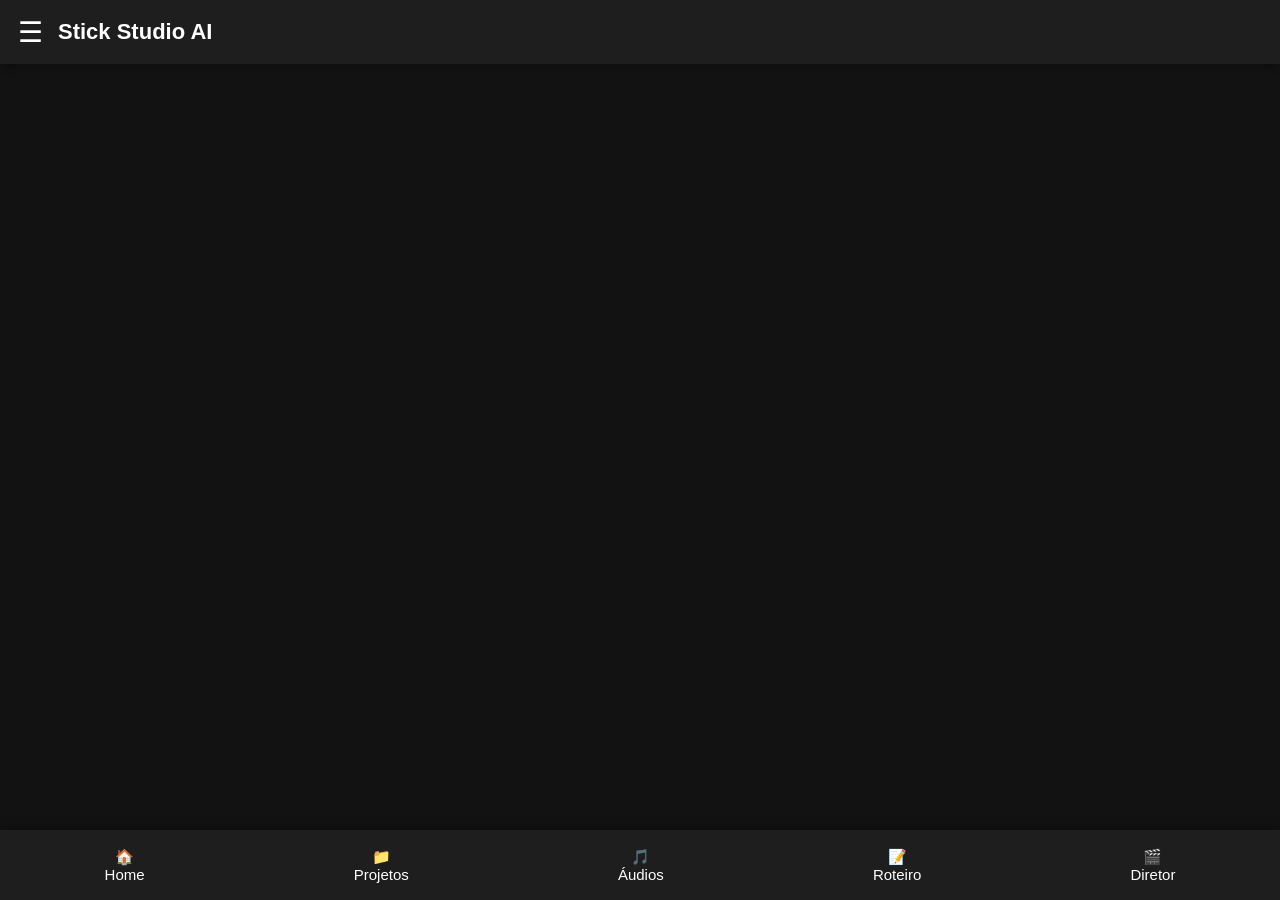
<file: StickStudioAI_Beta1_1_arquivo_unico-1.html>
<!DOCTYPE html>
<html lang="pt-BR">

<head>

<meta charset="UTF-8">

<meta
    name="viewport"
    content="width=device-width,initial-scale=1.0">

<meta
    name="theme-color"
    content="#121212">

<meta
    name="description"
    content="Stick Studio AI">

<title>

Stick Studio AI

</title>

<link
    rel="manifest"
    href="data:application/manifest+json,{"name": "Stick Studio AI", "short_name": "StickStudio", "description": "Estúdio para criação de animações Stick a partir de roteiro ou áudio, com Diretor IA, storyboard e exportação para CapCut.", "lang": "pt-BR", "start_url": "./index.html", "scope": "./", "display": "standalone", "orientation": "portrait", "background_color": "%23121212", "theme_color": "%23121212", "icons": [{"src": "[data-uri]", "sizes": "192x192", "type": "image/png", "purpose": "any"}, {"src": "[data-uri]", "sizes": "512x512", "type": "image/png", "purpose": "any"}, {"src": "[data-uri]", "sizes": "512x512", "type": "image/png", "purpose": "maskable"}]}">

<link
    rel="icon"
    href="[data-uri]">

<link
    rel="apple-touch-icon"
    href="[data-uri]">

<style>
/* ==========================================
   Stick Studio AI
   Alpha 0.3 - Parte 5B
========================================== */

:root{
    --bg:#121212;
    --surface:#1E1E1E;
    --surface2:#2A2A2A;
    --primary:#2962FF;
    --primaryDark:#0039CB;
    --success:#00C853;
    --danger:#D50000;
    --text:#FFFFFF;
    --text2:#BDBDBD;
    --border:#333333;
    --radius:18px;
}

*{
    margin:0;
    padding:0;
    box-sizing:border-box;
    font-family:Arial,Helvetica,sans-serif;
    -webkit-tap-highlight-color:transparent;
}

body{
    background:var(--bg);
    color:var(--text);
    overflow-x:hidden;
    padding-bottom:85px;
}

/* HEADER */

header{
    position:sticky;
    top:0;
    z-index:100;
    height:64px;
    background:var(--surface);
    display:flex;
    align-items:center;
    padding:0 18px;
    box-shadow:0 2px 10px rgba(0,0,0,.35);
}

header h1{
    margin-left:15px;
    font-size:22px;
}

#menuButton{
    background:none;
    border:none;
    color:white;
    font-size:28px;
}

/* DRAWER */

#drawer{
    position:fixed;
    left:-290px;
    top:0;
    width:270px;
    height:100%;
    background:var(--surface);
    transition:.25s;
    z-index:1000;
    overflow:auto;
}

#drawer.open{
    left:0;
}

.drawer-header{
    padding:25px;
    border-bottom:1px solid var(--border);
}

.logo{
    width:64px;
    height:64px;
    border-radius:50%;
    background:var(--primary);
    display:flex;
    justify-content:center;
    align-items:center;
    font-size:24px;
    font-weight:bold;
    margin-bottom:10px;
}

#drawer nav{
    padding:10px;
}

#drawer button{
    width:100%;
    height:48px;
    border:none;
    background:none;
    color:white;
    text-align:left;
    padding-left:18px;
    border-radius:12px;
    margin-bottom:8px;
}

#drawer button:active{
    background:var(--surface2);
}

/* OVERLAY */

#overlay{
    position:fixed;
    inset:0;
    background:rgba(0,0,0,.45);
    display:none;
    z-index:900;
}

#overlay.show{
    display:block;
}

/* MAIN */

main{
    padding:18px;
}

/* CARDS */

.welcome-card,
.dashboard-card,
.audio-card,
.projectItem{
    background:var(--surface);
    border-radius:18px;
    padding:20px;
    margin-bottom:20px;
    box-shadow:0 4px 12px rgba(0,0,0,.35);
}

/* DASHBOARD */

.welcome-card h2{
    font-size:30px;
    margin-bottom:8px;
}

.welcome-card p{
    color:var(--text2);
}

.dashboard-card h2{
    color:var(--text2);
}

#currentProject{
    margin:12px 0 18px;
    font-size:24px;
}

.stats{
    display:grid;
    grid-template-columns:repeat(2,1fr);
    gap:12px;
    margin-bottom:18px;
}

.stat{
    background:var(--surface2);
    border-radius:14px;
    padding:14px;
    text-align:center;
}

.stat span{
    display:block;
    color:var(--text2);
    font-size:13px;
}

.stat strong{
    display:block;
    margin-top:8px;
    font-size:24px;
}

#projectStatus{
    color:var(--success);
    margin-bottom:18px;
}

/* BOTÕES */

#newProject,
#importAudio{
    width:100%;
    height:54px;
    border:none;
    border-radius:14px;
    background:var(--primary);
    color:white;
    font-size:17px;
    font-weight:bold;
    margin-top:15px;
}

#newProject:active,
#importAudio:active{
    background:var(--primaryDark);
}

/* ÁUDIO */

.audio-card h2{
    margin-bottom:10px;
}

.audio-card p{
    color:var(--text2);
}

#audioInfo{
    margin-top:18px;
    background:var(--surface2);
    border-radius:12px;
    padding:15px;
    border:1px solid var(--border);
    min-height:70px;
}

#audioInfo p{
    color:var(--text2);
    line-height:1.5;
}

#audioPlayer{
    width:100%;
    margin-top:15px;
    border-radius:12px;
}

/* PROJETOS */

.section-title{
    margin-bottom:15px;
}

.projectItem{
    border:1px solid var(--border);
}

.projectItem h3{
    margin-bottom:8px;
}

.projectItem small{
    color:var(--text2);
}

.projectItem button{
    margin-top:12px;
    margin-right:8px;
    padding:8px 14px;
    border:none;
    border-radius:10px;
    background:var(--primary);
    color:white;
}

.projectItem button:last-child{
    background:var(--danger);
}

/* BOTTOM BAR */

#bottomBar{
    position:fixed;
    bottom:0;
    left:0;
    right:0;
    height:70px;
    background:var(--surface);
    display:flex;
    justify-content:space-around;
    align-items:center;
    box-shadow:0 -2px 10px rgba(0,0,0,.35);
}

#bottomBar button{
    background:none;
    border:none;
    color:white;
    font-size:15px;
}

/* SCROLL */

::-webkit-scrollbar{
    width:6px;
}

::-webkit-scrollbar-thumb{
    background:#555;
    border-radius:10px;
}/* ==========================================================
   MÓDULO 2.1 - GERENCIADOR DE ÁUDIOS
========================================================== */

.card-header{
    display:flex;
    justify-content:space-between;
    align-items:center;
    margin-bottom:16px;
}

.card-header h2{
    font-size:22px;
    font-weight:700;
}

#importAudio{
    min-width:120px;
    height:42px;
    border:none;
    border-radius:12px;
    background:#2962FF;
    color:#FFF;
    font-size:15px;
    font-weight:bold;
    cursor:pointer;
    transition:.2s;
}

#importAudio:active{
    transform:scale(.96);
}

#audioList{

    display:flex;

    flex-direction:column;

    gap:14px;

    margin-top:18px;

}

.emptyAudio{

    background:#252525;

    border:2px dashed #444;

    border-radius:14px;

    padding:25px;

    text-align:center;

    color:#9E9E9E;

    font-size:15px;

}

.audioItem{

    background:#1F1F1F;

    border-radius:16px;

    padding:16px;

    border:1px solid #333;

    transition:.2s;

}

.audioItem:active{

    transform:scale(.99);

}

.audioTop{

    display:flex;

    justify-content:space-between;

    align-items:center;

}

.audioIcon{

    font-size:28px;

    margin-right:14px;

}

.audioLeft{

    display:flex;

    align-items:center;

    flex:1;

}

.audioInfo{

    display:flex;

    flex-direction:column;

}

.audioName{

    font-size:16px;

    font-weight:700;

    color:#FFF;

    word-break:break-word;

}

.audioSize{

    font-size:13px;

    color:#9E9E9E;

    margin-top:4px;

}

.audioDuration{

    margin-top:6px;

    color:#00E676;

    font-size:13px;

}

.audioButtons{

    display:flex;

    gap:8px;

    margin-left:12px;

}

.audioPlay{

    width:42px;

    height:42px;

    border:none;

    border-radius:10px;

    background:#2962FF;

    color:#FFF;

    font-size:18px;

}

.audioDelete{

    width:42px;

    height:42px;

    border:none;

    border-radius:10px;

    background:#D50000;

    color:#FFF;

    font-size:18px;

}

.audioPlay:active,
.audioDelete:active{

    transform:scale(.94);

}

#audioPlayer{

    margin-top:20px;

    width:100%;

    border-radius:12px;

}
/* ==========================================================
   MÓDULO 2.1 - PARTE 6B-2
   LISTA DE ÁUDIOS
========================================================== */

.audioItem.selected{

    border:2px solid #2962FF;

    box-shadow:0 0 12px rgba(41,98,255,.35);

}

.audioProgress{

    width:100%;

    height:6px;

    background:#2D2D2D;

    border-radius:10px;

    overflow:hidden;

    margin-top:14px;

}

.audioProgressBar{

    width:0%;

    height:100%;

    background:#2962FF;

    transition:.25s;

}

.audioFooter{

    display:flex;

    justify-content:space-between;

    align-items:center;

    margin-top:14px;

}

.audioDate{

    color:#9E9E9E;

    font-size:12px;

}

.audioTag{

    display:inline-flex;

    align-items:center;

    justify-content:center;

    padding:4px 10px;

    border-radius:30px;

    background:#00C853;

    color:#FFF;

    font-size:12px;

    font-weight:bold;

}

.audioEmptyIcon{

    font-size:42px;

    opacity:.4;

    margin-bottom:12px;

}

.emptyAudio strong{

    display:block;

    margin-bottom:8px;

    color:#FFFFFF;

    font-size:17px;

}

.emptyAudio small{

    color:#9E9E9E;

    line-height:1.5;

}

#audioPlayer{

    background:#1A1A1A;

    border-radius:14px;

    padding:8px;

}

#audioPlayer::-webkit-media-controls-panel{

    border-radius:12px;

}

@media (max-width:480px){

    .stats{

        grid-template-columns:1fr;

    }

    .audioTop{

        flex-direction:column;

        align-items:flex-start;

        gap:14px;

    }

    .audioButtons{

        width:100%;

        justify-content:flex-end;

        margin-left:0;

    }

    .card-header{

        flex-direction:column;

        align-items:flex-start;

        gap:14px;

    }

    #importAudio{

        width:100%;

    }

}

.fadeIn{

    animation:fadeIn .25s ease;

}

@keyframes fadeIn{

    from{

        opacity:0;

        transform:translateY(8px);

    }

    to{

        opacity:1;

        transform:translateY(0);

    }

}

.hidden{

    display:none !important;

}

.text-center{

    text-align:center;

}

.mt-10{

    margin-top:10px;

}

.mt-20{

    margin-top:20px;

}

.mb-10{

    margin-bottom:10px;

}

.mb-20{

    margin-bottom:20px;

}
/* =====================================================
   DIRETOR IA
===================================================== */

.director-card{

    margin-top:24px;

    padding:18px;

    background:#1b1b1b;

    border-radius:16px;

    border:1px solid #2b2b2b;

}

.director-grid{

    display:grid;

    grid-template-columns:repeat(auto-fit,minmax(280px,1fr));

    gap:16px;

    margin-top:18px;

}

.director-box{

    background:#242424;

    border-radius:14px;

    padding:16px;

    border:1px solid #333;

    min-height:180px;

    transition:.25s;

}

.director-box:hover{

    transform:translateY(-2px);

    border-color:#4caf50;

}

.director-box h3{

    margin:0 0 12px;

    color:#4caf50;

    font-size:16px;

}

.director-box pre{

    margin:0;

    white-space:pre-wrap;

    word-break:break-word;

    font-size:13px;

    color:#ddd;

    line-height:1.6;

    font-family:monospace;

}

.director-box div{

    font-size:14px;

    line-height:1.6;

    color:#ddd;

}

#analyzeProject{

    background:#4caf50;

    color:#fff;

    border:none;

    border-radius:10px;

    padding:10px 18px;

    cursor:pointer;

    font-weight:bold;

    transition:.25s;

}

#analyzeProject:hover{

    transform:scale(1.05);

}

.timelineItem{

    display:flex;

    justify-content:space-between;

    align-items:center;

    padding:8px 10px;

    margin-bottom:8px;

    border-radius:8px;

    background:#303030;

}

.timelineBar{

    width:100%;

    height:8px;

    border-radius:20px;

    background:#444;

    overflow:hidden;

    margin-top:6px;

}

.timelineFill{

    height:100%;

    background:#4caf50;

    border-radius:20px;

}

.memoryItem{

    padding:10px;

    margin-bottom:10px;

    border-radius:10px;

    background:#303030;

}

.promptCard{

    padding:12px;

    margin-bottom:12px;

    border-radius:10px;

    background:#303030;

    font-size:13px;

    white-space:pre-wrap;

}

@media(max-width:700px){

    .director-grid{

        grid-template-columns:1fr;

    }

}
#drawer button.active{

    background:#3f51b5;

    color:#fff;

    font-weight:bold;

}

#bottomBar button.active{

    color:#3f51b5;

    font-weight:bold;

}
.app-page{

    display:none;

    animation:fade .25s;

}

.app-page.active{

    display:block;

}

#drawer button.active{

    background:#4b5cff;

    color:#fff;

}

#bottomBar button.active{

    color:#4b5cff;

    font-weight:bold;

}

@keyframes fade{

    from{

        opacity:0;

        transform:translateY(8px);

    }

    to{

        opacity:1;

        transform:translateY(0);

    }

}
/* =====================================================
   BETA 1.0 — Novos componentes
===================================================== */

.btnSecondary{

    background:#333 !important;

}

.btnDanger,
.wipeDataBtn{

    background:var(--danger) !important;

}

button{

    cursor:pointer;

    font-family:Arial,Helvetica,sans-serif;

}

.editorToolbar{

    display:flex;

    flex-direction:column;

    gap:10px;

    margin-bottom:16px;

}

.editorToolbar button{

    width:100%;

    height:48px;

    border:none;

    border-radius:12px;

    background:var(--primary);

    color:#fff;

    font-weight:bold;

}

.editorHint{

    color:var(--text2);

    font-size:13px;

    line-height:1.5;

    margin-bottom:18px;

}

/* ===== CARTÕES DE ENTIDADE (personagens/cenários/objetos) ===== */

.entityCard,
.sceneCard,
.storyboardCard,
.promptCardFull{

    background:#1F1F1F;

    border:1px solid #333;

    border-radius:16px;

    padding:16px;

    margin-bottom:14px;

}

.entityCardTop,
.sceneCardTop,
.storyboardTop,
.promptCardHeader{

    display:flex;

    justify-content:space-between;

    align-items:center;

    margin-bottom:8px;

    gap:10px;

}

.entityCardScenes,
.sceneCardTime{

    color:var(--text2);

    font-size:12px;

    white-space:nowrap;

}

.entityCardDesc,
.sceneCardText,
.storyboardPromptPreview{

    color:var(--text2);

    font-size:13px;

    line-height:1.5;

    margin-bottom:12px;

}

.entityCardButtons,
.sceneCardButtons,
.storyboardButtons,
.promptCardButtons{

    display:flex;

    gap:8px;

    flex-wrap:wrap;

}

.entityCardButtons button,
.sceneCardButtons button,
.storyboardButtons button,
.promptCardButtons button{

    flex:1;

    min-width:100px;

    height:40px;

    border:none;

    border-radius:10px;

    background:var(--primary);

    color:#fff;

    font-size:13px;

}

/* ===== TIMELINE COMPLETA ===== */

.timelineTotal{

    color:var(--text2);

    margin-bottom:16px;

    font-size:14px;

}

.sceneCardControls{

    display:flex;

    flex-direction:column;

    gap:10px;

}

.sceneCardControls label{

    display:flex;

    flex-direction:column;

    gap:6px;

    font-size:12px;

    color:var(--text2);

}

.sceneCardControls input[type="number"]{

    background:var(--surface2);

    border:1px solid var(--border);

    border-radius:10px;

    color:#fff;

    padding:8px 10px;

    font-size:14px;

}

/* ===== STORYBOARD ===== */

.storyboardThumb{

    width:100%;

    min-height:140px;

    border-radius:12px;

    background:#141414;

    display:flex;

    align-items:center;

    justify-content:center;

    overflow:hidden;

    margin-bottom:10px;

}

.storyboardThumb img{

    width:100%;

    height:100%;

    object-fit:cover;

}

.storyboardEmpty{

    color:#666;

    font-size:13px;

}

/* ===== PROMPTS (página completa) ===== */

.promptCardFull.used{

    border-color:#00C853;

}

.promptCardText{

    white-space:pre-wrap;

    word-break:break-word;

    font-family:monospace;

    font-size:12.5px;

    color:#ddd;

    line-height:1.6;

    background:#161616;

    border-radius:10px;

    padding:12px;

    margin-bottom:12px;

    max-height:260px;

    overflow:auto;

}

/* ===== MODAL ===== */

.modalOverlay{

    position:fixed;

    inset:0;

    background:rgba(0,0,0,.6);

    display:none;

    align-items:flex-end;

    justify-content:center;

    z-index:3000;

}

.modalOverlay.show{

    display:flex;

}

.modalBox{

    background:#1c1c1c;

    width:100%;

    max-width:520px;

    max-height:85vh;

    overflow-y:auto;

    border-radius:20px 20px 0 0;

    padding:22px;

    animation:fade .2s ease;

}

.modalBox h3{

    margin-bottom:16px;

    font-size:19px;

}

.modalFields{

    display:flex;

    flex-direction:column;

    gap:14px;

    margin-bottom:20px;

}

.modalFields label{

    display:flex;

    flex-direction:column;

    gap:6px;

    font-size:13px;

    color:var(--text2);

}

.modalFields input,
.modalFields select,
.modalFields textarea{

    background:var(--surface2);

    border:1px solid var(--border);

    border-radius:10px;

    color:#fff;

    padding:10px 12px;

    font-size:14px;

    font-family:Arial,Helvetica,sans-serif;

    resize:vertical;

}

.modalButtons{

    display:flex;

    gap:10px;

    flex-wrap:wrap;

}

.modalButtons button{

    flex:1;

    min-width:100px;

    height:46px;

    border:none;

    border-radius:12px;

    background:var(--primary);

    color:#fff;

    font-weight:bold;

}

/* ===== TOAST ===== */

.toastBox{

    position:fixed;

    left:0;

    right:0;

    bottom:90px;

    display:flex;

    flex-direction:column;

    align-items:center;

    gap:8px;

    z-index:4000;

    pointer-events:none;

}

.toastItem{

    background:#2A2A2A;

    color:#fff;

    padding:12px 18px;

    border-radius:30px;

    font-size:13.5px;

    box-shadow:0 4px 14px rgba(0,0,0,.45);

    max-width:85%;

    text-align:center;

    animation:toastIn .2s ease;

}

.toastItem.out{

    animation:toastOut .3s ease forwards;

}

@keyframes toastIn{

    from{ opacity:0; transform:translateY(10px); }

    to{ opacity:1; transform:translateY(0); }

}

@keyframes toastOut{

    to{ opacity:0; transform:translateY(-6px); }

}

/* ===== LOADING ===== */

.loadingOverlay{

    position:fixed;

    inset:0;

    background:rgba(18,18,18,.85);

    display:none;

    flex-direction:column;

    align-items:center;

    justify-content:center;

    gap:16px;

    z-index:5000;

}

.loadingOverlay.show{

    display:flex;

}

.loadingSpinner{

    width:44px;

    height:44px;

    border-radius:50%;

    border:4px solid #333;

    border-top-color:var(--primary);

    animation:spin .8s linear infinite;

}

.loadingMessage{

    color:#fff;

    font-size:14px;

}

@keyframes spin{

    to{ transform:rotate(360deg); }

}

.entityCardButtons button[disabled],
.sceneCardButtons button[disabled],
.storyboardButtons button[disabled],
.promptCardButtons button[disabled]{

    opacity:.55;

    cursor:default;

}

/* ===== SETTINGS ===== */

.settings-card h2{

    margin-bottom:10px;

    color:var(--text2);

    font-size:18px;

}

.settings-card p{

    color:var(--text2);

    font-size:13px;

    line-height:1.6;

}

.settings-card button{

    width:100%;

    height:50px;

    border:none;

    border-radius:12px;

    background:var(--primary);

    color:#fff;

    font-weight:bold;

}

</style>

</head>

<body>

<!-- ==========================================
     MENU LATERAL
========================================== -->

<aside id="drawer">

    <div class="drawer-header">

        <div class="logo">

            SS

        </div>

        <h2>

            Stick Studio AI

        </h2>

        <p>

            Beta 1.1

        </p>

    </div>

    <nav>

        <button id="menuDashboard">

🏠 Dashboard

        </button>

        <button id="menuProjects">

📁 Projetos

        </button>

        <button id="menuAudio">

🎵 Áudios

        </button>

        <button id="menuStory">

📝 Roteiro

        </button>

        <button id="menuDirector">

🎬 Diretor IA

        </button>

        <button id="menuTimeline">

⏱ Timeline

        </button>

        <button id="menuCharacters">

🎭 Personagens

        </button>

        <button id="menuLocations">

🌍 Cenários

        </button>

        <button id="menuObjects">

📦 Objetos

        </button>

        <button id="menuPrompts">

✍ Prompts

        </button>

        <button id="menuEditor">

🎞 Storyboard

        </button>

        <button id="menuSettings">

⚙ Configurações

        </button>

    </nav>

</aside>

<div id="overlay"></div>

<!-- ==========================================
     CABEÇALHO
========================================== -->

<header>

    <button id="menuButton">

☰

    </button>

    <h1>

Stick Studio AI

    </h1>

</header>

<!-- ==========================================
     ÁREA PRINCIPAL
========================================== -->

<main id="appPages">

<!-- ==========================================
     DASHBOARD
========================================== -->

<section
    id="dashboardPage"
    class="app-page">

<div class="welcome-card">

<h2>

Bem-vindo

</h2>

<p>

Crie animações automaticamente
a partir de roteiro ou áudio.

</p>

</div>

<div class="dashboard-card">

<h2>

Projeto Atual

</h2>

<h3 id="currentProject">

Nenhum projeto

</h3>

<div class="stats">

<div class="stat">

<span>

Áudios

</span>

<strong id="audioCount">

0

</strong>

</div>

<div class="stat">

<span>

Cenas

</span>

<strong id="sceneCount">

0

</strong>

</div>

<div class="stat">

<span>

Prompts

</span>

<strong id="promptCount">

0

</strong>

</div>

<div class="stat">

<span>

Imagens

</span>

<strong id="imageCount">

0

</strong>

</div>

<div class="stat">

<span>

Personagens

</span>

<strong id="characterCount">

0

</strong>

</div>

</div>

<p id="projectStatus">

Status: aguardando projeto.

</p>

<button id="newProject">

Novo Projeto

</button>

</div>

</section>
<!-- ==========================================
     PROJETOS
========================================== -->

<section
    id="projectsPage"
    class="app-page"
    style="display:none;">

<div class="page-header">

<h2>

📁 Projetos

</h2>

<button id="newProjectPage">

Novo Projeto

</button>

</div>

<div id="projectsContainer">

</div>

</section>

<!-- ==========================================
     ÁUDIOS
========================================== -->

<section
    id="audioPage"
    class="app-page"
    style="display:none;">

<div class="page-header">

<h2>

🎵 Áudios

</h2>

<button id="importAudio">

+ Adicionar

</button>

</div>

<input
type="file"
id="audioInput"
accept="audio/*"
hidden>

<div id="audioList">

<div class="emptyAudio">

<strong>

Nenhum áudio importado.

</strong>

<small>

Toque em Adicionar para importar
o primeiro áudio.

</small>

</div>

</div>

<audio
id="audioPlayer"
controls
style="display:none;width:100%;margin-top:20px;">

</audio>

</section>

<!-- ==========================================
     ROTEIRO
========================================== -->

<section
    id="storyPage"
    class="app-page"
    style="display:none;">

<div class="page-header">

<h2>

📝 Roteiro

</h2>

</div>

<div class="storyOptions">

<label>

<input
type="radio"
name="storySource"
value="manual"
checked>

Roteiro Manual

</label>

<label>

<input
type="radio"
name="storySource"
value="audio">

Usar Áudio Principal

</label>

</div>

<div id="transcriptionManualBox" class="audio-card" style="display:none;">

<h2>

🎙 Transcrição

</h2>

<p>

A transcrição automática ainda é simulada.
Cole aqui o texto real (feito manualmente ou
em outra ferramenta) para usar no Diretor IA.

</p>

<textarea

id="transcriptionManualText"

rows="8"

placeholder="Cole a transcrição do áudio principal aqui...">

</textarea>

<div style="margin-top:14px;display:flex;gap:10px;">

<button id="saveManualTranscription">

Salvar Transcrição

</button>

<button id="simulateTranscription" class="btnSecondary">

Transcrever (simulado)

</button>

</div>

</div>

<textarea

id="storyText"

rows="14"

placeholder="Escreva ou cole seu roteiro aqui...">

</textarea>

<div
style="margin-top:20px;">

<button id="saveStory">

Salvar Roteiro

</button>

</div>

</section>
<!-- ==========================================
     DIRETOR IA
========================================== -->

<section
    id="directorPage"
    class="app-page"
    style="display:none;">

<div class="page-header">

<h2>

🎬 Diretor IA

</h2>

<button id="analyzeProject">

▶ Analisar Projeto

</button>

<button id="regeneratePrompts" class="btnSecondary">

🔄 Atualizar Prompts

</button>

</div>

<div class="director-grid">

<div class="director-box">

<h3>

🎙 Transcrição / História

</h3>

<pre id="transcriptionView">

Nenhum conteúdo.

</pre>

</div>

<div class="director-box">

<h3>

⏱ Timeline

</h3>

<div id="timelineView">

Nenhuma timeline.

</div>

</div>

<div class="director-box">

<h3>

🎭 Personagens

</h3>

<div id="charactersView">

Nenhum personagem.

</div>

</div>

<div class="director-box">

<h3>

🌍 Cenários

</h3>

<div id="locationsView">

Nenhum cenário.

</div>

</div>

<div class="director-box">

<h3>

📦 Objetos

</h3>

<div id="objectsView">

Nenhum objeto.

</div>

</div>

<div class="director-box">

<h3>

✍ Prompts

</h3>

<div id="promptsView">

Nenhum prompt.

</div>

</div>

</div>

</section>

<!-- ==========================================
     TIMELINE
========================================== -->

<section
    id="timelinePage"
    class="app-page"
    style="display:none;">

<div class="page-header">

<h2>

⏱ Timeline

</h2>

<button id="newScenePage">

+ Nova Cena

</button>

</div>

<div id="timelineFull">

Nenhuma cena criada.

</div>

</section>

<!-- ==========================================
     PERSONAGENS
========================================== -->

<section
    id="charactersPage"
    class="app-page"
    style="display:none;">

<div class="page-header">

<h2>

🎭 Personagens

</h2>

<button id="newCharacterPage">

+ Adicionar

</button>

</div>

<div id="charactersList">

Nenhum personagem.

</div>

</section>

<!-- ==========================================
     CENÁRIOS
========================================== -->

<section
    id="locationsPage"
    class="app-page"
    style="display:none;">

<div class="page-header">

<h2>

🌍 Cenários

</h2>

<button id="newLocationPage">

+ Adicionar

</button>

</div>

<div id="locationsList">

Nenhum cenário.

</div>

</section>

<!-- ==========================================
     OBJETOS
========================================== -->

<section
    id="objectsPage"
    class="app-page"
    style="display:none;">

<div class="page-header">

<h2>

📦 Objetos

</h2>

<button id="newObjectPage">

+ Adicionar

</button>

</div>

<div id="objectsList">

Nenhum objeto.

</div>

</section>

<!-- ==========================================
     PROMPTS
========================================== -->

<section
    id="promptsPage"
    class="app-page"
    style="display:none;">

<div class="page-header">

<h2>

✍ Prompts

</h2>

<button id="regeneratePromptsPage" class="btnSecondary">

🔄 Atualizar

</button>

</div>

<div id="promptsList">

Nenhum prompt gerado.

</div>

</section>

<!-- ==========================================
     STORYBOARD / EDITOR
========================================== -->

<section
    id="editorPage"
    class="app-page"
    style="display:none;">

<div class="page-header">

<h2>

🎞 Storyboard

</h2>

</div>

<div class="editorToolbar">

<button id="exportPromptsBtn" class="btnSecondary">

📄 Exportar Prompts (.txt)

</button>

<button id="exportCapcutBtn">

📦 Exportar para CapCut (.zip)

</button>

</div>

<p class="editorHint">

Gere as imagens de cada cena nas suas
ferramentas de IA (Meta AI, Vibes, Flow) e
anexe o resultado aqui. A ordem das cenas
segue a Timeline.

</p>

<div id="storyboardList">

Nenhuma cena criada.

</div>

</section>

<!-- ==========================================
     CONFIGURAÇÕES
========================================== -->

<section
    id="settingsPage"
    class="app-page"
    style="display:none;">

<div class="page-header">

<h2>

⚙ Configurações

</h2>

</div>

<div class="settings-card">

<p>

Versão:

<strong>

Stick Studio AI Beta 1.1

</strong>

</p>

<p>

Banco de dados:

<strong>

IndexedDB

</strong>

</p>

<p>

Modo:

<strong>

Offline

</strong>

</p>

<p>

Status:

<strong>

Em desenvolvimento

</strong>

</p>

</div>

<div class="settings-card">

<h2>

💾 Dados

</h2>

<p>

Faça backup do projeto atual (roteiro, cenas,
personagens, cenários, objetos e prompts) em
um arquivo .json, ou restaure a partir de um
backup salvo anteriormente.

</p>

<div style="margin-top:16px;display:flex;flex-direction:column;gap:10px;">

<button id="exportBackupBtn">

⬇ Exportar Backup do Projeto

</button>

<button id="importBackupBtn" class="btnSecondary">

⬆ Importar Backup

</button>

<input
type="file"
id="importBackupInput"
accept="application/json"
hidden>

<button id="wipeDataBtn" class="btnDanger">

🗑 Apagar Todos os Dados

</button>

</div>

</div>

<div class="settings-card">

<h2>

🎨 Gerador de Imagens (IA)

</h2>

<p>

Gere a imagem de cada cena direto pelo app, usando sua
própria conta gratuita da Hugging Face — sem precisar
sair para o Meta AI, Vibes ou Flow. O fluxo manual
("📎 Anexar imagem" no Storyboard) continua funcionando
normalmente, essa é só mais uma opção.

</p>

<p>

Sua chave fica salva apenas neste dispositivo (no
IndexedDB do navegador) e só é enviada para a própria
Hugging Face — nunca para nenhum outro servidor. Ainda
assim, trate-a como uma senha: não a compartilhe em
prints, chats ou repositórios públicos.

</p>

<div class="modalFields" style="margin-top:14px;">

<label>Chave de API da Hugging Face (token)
<input type="password" id="hfTokenInput" placeholder="hf_...">
</label>

<label>Modelo (ID no Hugging Face Hub)
<input type="text" id="hfModelInput" placeholder="black-forest-labs/FLUX.1-schnell">
</label>

<label>Formato da imagem
<select id="hfSizeSelect"></select>
</label>

<label>Prompt negativo (o que evitar na imagem)
<textarea id="hfNegativeInput" rows="2"></textarea>
</label>

</div>

<p id="hfStatusText"></p>

<div style="margin-top:4px;display:flex;flex-direction:column;gap:10px;">

<button id="hfSaveBtn">💾 Salvar Configuração</button>
<button id="hfClearBtn" class="btnSecondary">🗑 Remover Chave Salva</button>

</div>

<p style="margin-top:14px;">

Crie um token gratuito em
<strong>huggingface.co/settings/tokens</strong> com a
permissão "Inference Providers". Contas gratuitas têm uma
cota mensal pequena de uso — se ela acabar, a geração por
IA volta a liberar no mês seguinte (ou faça upgrade na
própria Hugging Face). O fluxo manual nunca depende disso.

</p>

</div>

</section>
<!-- ==========================================
     BARRA INFERIOR
========================================== -->

</main>

<nav id="bottomBar">

<button id="bottomDashboard">

🏠

<br>

Home

</button>

<button id="bottomProjects">

📁

<br>

Projetos

</button>

<button id="bottomAudio">

🎵

<br>

Áudios

</button>

<button id="bottomStory">

📝

<br>

Roteiro

</button>

<button id="bottomDirector">

🎬

<br>

Diretor

</button>

</nav>

<!-- ==========================================
     MODAL / TOAST / LOADING
========================================== -->

<div id="modalOverlay" class="modalOverlay">

<div id="modalBox" class="modalBox">

</div>

</div>

<div id="toastBox" class="toastBox">

</div>

<div id="loadingOverlay" class="loadingOverlay">

<div class="loadingSpinner">

</div>

<div id="loadingMessage" class="loadingMessage">

Carregando...

</div>

</div>

<!-- ==========================================
     JAVASCRIPT
========================================== -->

<!-- VENDOR -->
<script>
/* =====================================================
   Stick Studio AI
   zip-writer.js
   Gerador de arquivos .zip 100% em JavaScript puro,
   sem dependências externas (método "store", sem
   compressão). Usado para exportar o storyboard
   pronto para o CapCut.
===================================================== */

(function (global) {

    function makeCRCTable() {

        const table = [];

        for (let n = 0; n < 256; n++) {

            let c = n;

            for (let k = 0; k < 8; k++) {

                c = (c & 1)
                    ? (0xEDB88320 ^ (c >>> 1))
                    : (c >>> 1);

            }

            table[n] = c >>> 0;

        }

        return table;

    }

    const CRC_TABLE = makeCRCTable();

    function crc32(bytes) {

        let crc = 0 ^ (-1);

        for (let i = 0; i < bytes.length; i++) {

            crc = (crc >>> 8) ^
                CRC_TABLE[(crc ^ bytes[i]) & 0xFF];

        }

        return (crc ^ (-1)) >>> 0;

    }

    function dosDateTime(date) {

        const time =
            ((date.getHours() & 0x1F) << 11) |
            ((date.getMinutes() & 0x3F) << 5) |
            (Math.floor(date.getSeconds() / 2) & 0x1F);

        const day =
            (((date.getFullYear() - 1980) & 0x7F) << 9) |
            (((date.getMonth() + 1) & 0xF) << 5) |
            (date.getDate() & 0x1F);

        return { time, day };

    }

    class ZipWriter {

        constructor() {

            this.files = [];

        }

        addFile(name, data) {

            let bytes;

            if (typeof data === "string") {

                bytes = new TextEncoder().encode(data);

            }

            else if (data instanceof Uint8Array) {

                bytes = data;

            }

            else {

                bytes = new Uint8Array(data);

            }

            const now = new Date();

            const { time, day } = dosDateTime(now);

            this.files.push({
                name,
                bytes,
                crc: crc32(bytes),
                time,
                day
            });

        }

        generateBytes() {

            const encoder = new TextEncoder();

            const localParts = [];

            const centralParts = [];

            let offset = 0;

            for (const file of this.files) {

                const nameBytes = encoder.encode(file.name);

                const localHeader = new DataView(
                    new ArrayBuffer(30)
                );

                localHeader.setUint32(0, 0x04034b50, true);
                localHeader.setUint16(4, 20, true);
                localHeader.setUint16(6, 0, true);
                localHeader.setUint16(8, 0, true);
                localHeader.setUint16(10, file.time, true);
                localHeader.setUint16(12, file.day, true);
                localHeader.setUint32(14, file.crc, true);
                localHeader.setUint32(18, file.bytes.length, true);
                localHeader.setUint32(22, file.bytes.length, true);
                localHeader.setUint16(26, nameBytes.length, true);
                localHeader.setUint16(28, 0, true);

                localParts.push(new Uint8Array(localHeader.buffer));
                localParts.push(nameBytes);
                localParts.push(file.bytes);

                const centralHeader = new DataView(
                    new ArrayBuffer(46)
                );

                centralHeader.setUint32(0, 0x02014b50, true);
                centralHeader.setUint16(4, 20, true);
                centralHeader.setUint16(6, 20, true);
                centralHeader.setUint16(8, 0, true);
                centralHeader.setUint16(10, 0, true);
                centralHeader.setUint16(12, file.time, true);
                centralHeader.setUint16(14, file.day, true);
                centralHeader.setUint32(16, file.crc, true);
                centralHeader.setUint32(20, file.bytes.length, true);
                centralHeader.setUint32(24, file.bytes.length, true);
                centralHeader.setUint16(28, nameBytes.length, true);
                centralHeader.setUint16(30, 0, true);
                centralHeader.setUint16(32, 0, true);
                centralHeader.setUint16(34, 0, true);
                centralHeader.setUint16(36, 0, true);
                centralHeader.setUint32(38, 0, true);
                centralHeader.setUint32(42, offset, true);

                centralParts.push(new Uint8Array(centralHeader.buffer));
                centralParts.push(nameBytes);

                offset += 30 + nameBytes.length + file.bytes.length;

            }

            const centralSize = centralParts.reduce(
                (s, p) => s + p.length, 0
            );

            const centralOffset = offset;

            const end = new DataView(new ArrayBuffer(22));

            end.setUint32(0, 0x06054b50, true);
            end.setUint16(4, 0, true);
            end.setUint16(6, 0, true);
            end.setUint16(8, this.files.length, true);
            end.setUint16(10, this.files.length, true);
            end.setUint32(12, centralSize, true);
            end.setUint32(16, centralOffset, true);
            end.setUint16(20, 0, true);

            const allParts = [
                ...localParts,
                ...centralParts,
                new Uint8Array(end.buffer)
            ];

            const totalLength = allParts.reduce(
                (s, p) => s + p.length, 0
            );

            const result = new Uint8Array(totalLength);

            let pos = 0;

            for (const part of allParts) {

                result.set(part, pos);

                pos += part.length;

            }

            return result;

        }

        generateBlob(type = "application/zip") {

            return new Blob(
                [this.generateBytes()],
                { type }
            );

        }

    }

    global.ZipWriter = ZipWriter;

})(window);

</script>

<!-- CORE -->
<script>
/* =====================================================
   Stick Studio AI
   database-upgrade.js
   Atualizações do Banco de Dados
===================================================== */

const DatabaseUpgrade = {

    upgrade(db) {

        this.createProjects(db);
        this.createAudios(db);
        this.createSettings(db);
        this.createMetadata(db);

        this.createTranscriptions(db);
        this.createScenes(db);
        this.createCharacters(db);
        this.createLocations(db);
        this.createObjects(db);
        this.createPrompts(db);
        this.createImages(db);
        this.createQueue(db);

    },

    createProjects(db){

        if(db.objectStoreNames.contains("projects")) return;

        db.createObjectStore(
            "projects",
            {
                keyPath:"id",
                autoIncrement:true
            }
        );

    },

    createAudios(db){

        if(db.objectStoreNames.contains("audios")) return;

        const store = db.createObjectStore(
            "audios",
            {
                keyPath:"id",
                autoIncrement:true
            }
        );

        store.createIndex(
            "projectId",
            "projectId",
            {
                unique:false
            }
        );

    },

    createSettings(db){

        if(db.objectStoreNames.contains("settings")) return;

        db.createObjectStore(
            "settings",
            {
                keyPath:"id",
                autoIncrement:true
            }
        );

    },

    createMetadata(db){

        if(db.objectStoreNames.contains("metadata")) return;

        db.createObjectStore(
            "metadata",
            {
                keyPath:"key"
            }
        );

    },

    createTranscriptions(db){

        this.createSimpleStore(
            db,
            "transcriptions"
        );

    },

    createScenes(db){

        this.createSimpleStore(
            db,
            "scenes"
        );

    },

    createCharacters(db){

        this.createSimpleStore(
            db,
            "characters"
        );

    },

    createLocations(db){

        this.createSimpleStore(
            db,
            "locations"
        );

    },

    createObjects(db){

        this.createSimpleStore(
            db,
            "objects"
        );

    },

    createPrompts(db){

        this.createSimpleStore(
            db,
            "prompts"
        );

    },

    createImages(db){

        this.createSimpleStore(
            db,
            "images"
        );

    },

    createQueue(db){

        this.createSimpleStore(
            db,
            "queue"
        );

    },

    createSimpleStore(db,name){

        if(db.objectStoreNames.contains(name)) return;

        const store = db.createObjectStore(
            name,
            {
                keyPath:"id",
                autoIncrement:true
            }
        );

        store.createIndex(
            "projectId",
            "projectId",
            {
                unique:false
            }
        );

    }

};
</script>
<script>
/* =====================================================
   Stick Studio AI
   database.js
===================================================== */

const Database = {

    DB_NAME: "StickStudioAI",

    DB_VERSION: 3,

    db: null,

    init() {

        return new Promise((resolve, reject) => {

            const request = indexedDB.open(
                this.DB_NAME,
                this.DB_VERSION
            );

            request.onupgradeneeded = (event) => {

                const db = event.target.result;

                if (typeof DatabaseUpgrade !== "undefined") {

                    DatabaseUpgrade.upgrade(db);

                }

            };

            request.onsuccess = (event) => {

                this.db = event.target.result;

                console.log("Banco iniciado.");

                resolve();

            };

            request.onerror = (event) => {

                console.error(event.target.error);

                reject(event.target.error);

            };

        });

    },

    transaction(store, mode = "readonly") {

        return this.db
            .transaction(store, mode)
            .objectStore(store);

    }

};
</script>
<script>
/* =====================================================
   Stick Studio AI
   project-data.js
   Persistência de dados do Diretor (por projeto)
   Usa o object store "metadata" (chave livre) para
   guardar listas (cenas, personagens, cenários,
   objetos, prompts, timeline) sem precisar remapear
   os IDs internos de cada módulo.
===================================================== */

const ProjectData = {

    key(name, projectId) {

        return name + ":" + projectId;

    },

    set(name, projectId, value) {

        return new Promise((resolve, reject) => {

            const store = Database.transaction(
                "metadata",
                "readwrite"
            );

            store.put({
                key: this.key(name, projectId),
                value: value,
                updated: new Date().toISOString()
            });

            store.transaction.oncomplete = () => {
                resolve(true);
            };

            store.transaction.onerror = (event) => {
                console.error(event.target.error);
                reject(event.target.error);
            };

        });

    },

    get(name, projectId) {

        return new Promise((resolve) => {

            const store = Database.transaction(
                "metadata"
            );

            const request = store.get(
                this.key(name, projectId)
            );

            request.onsuccess = () => {
                resolve(
                    request.result
                    ? request.result.value
                    : null
                );
            };

            request.onerror = () => {
                resolve(null);
            };

        });

    },

    remove(name, projectId) {

        return new Promise((resolve) => {

            const store = Database.transaction(
                "metadata",
                "readwrite"
            );

            store.delete(
                this.key(name, projectId)
            );

            store.transaction.oncomplete = () => {
                resolve(true);
            };

        });

    }

};

</script>
<script>
/* =====================================================
   Stick Studio AI
   utils.js
   Funções Utilitárias
===================================================== */

const Utils = {

    formatBytes(bytes) {

        if (bytes === 0) return "0 B";

        const k = 1024;

        const sizes = [

            "B",

            "KB",

            "MB",

            "GB"

        ];

        const i = Math.floor(

            Math.log(bytes) /

            Math.log(k)

        );

        return (

            bytes /

            Math.pow(k, i)

        ).toFixed(2) +

        " " +

        sizes[i];

    },

    formatTime(seconds) {

        if (

            !seconds ||

            isNaN(seconds)

        ) {

            return "00:00";

        }

        const min = Math.floor(

            seconds / 60

        );

        const sec = Math.floor(

            seconds % 60

        );

        return (

            String(min).padStart(2,"0")

            +

            ":"

            +

            String(sec).padStart(2,"0")

        );

    },

    formatDate(date) {

        const d = new Date(date);

        return d.toLocaleDateString(

            "pt-BR",

            {

                day:"2-digit",

                month:"2-digit",

                year:"numeric"

            }

        );

    },

    uuid() {

        return (

            Date.now().toString(36)

            +

            Math.random()

            .toString(36)

            .substring(2,10)

        );

    },

    download(blob,fileName){

        const url = URL.createObjectURL(blob);

        const a = document.createElement("a");

        a.href = url;

        a.download = fileName;

        a.click();

        URL.revokeObjectURL(url);

    },

    clone(object){

        return JSON.parse(

            JSON.stringify(object)

        );

    },

    debounce(callback,delay=300){

        let timer;

        return (...args)=>{

            clearTimeout(timer);

            timer = setTimeout(()=>{

                callback(...args);

            },delay);

        };

    },

    sleep(ms){

        return new Promise(resolve=>{

            setTimeout(resolve,ms);

        });

    },

    capitalize(text){

        if(!text) return "";

        return text.charAt(0).toUpperCase()

        +

        text.slice(1);

    },

    fileExtension(fileName){

        const parts = fileName.split(".");

        return parts.pop().toLowerCase();

    },

    isAudio(file){

        if(!file) return false;

        return file.type.startsWith(

            "audio/"

        );

    }

};
</script>

<!-- PROJECT -->
<script>
/* =====================================================
   Stick Studio AI
   projects.js
   Gerenciamento de Projetos
===================================================== */

const Projects = {

    list: [],

    current: null,

    async load() {

        return new Promise((resolve) => {

            const store = Database.transaction("projects");
            const request = store.getAll();

            request.onsuccess = async () => {

                this.list = request.result || [];
                this.render();
                await this.restoreLastProject();
                resolve();

            };

        });

    },

    async create(name) {

        if (!name) {

            name = prompt("Nome do projeto:");

        }

        if (!name) return;

        const project = {
            name: name,
            created: new Date().toISOString(),
            status: "Novo",
            storySource: "manual",
            storyText: "",
            transcriptionText: ""
        };

        return new Promise((resolve) => {

            const store = Database.transaction(
                "projects",
                "readwrite"
            );

            const request = store.add(project);

            store.transaction.oncomplete = async () => {

                await this.load();

                if (request.result) {

                    await this.open(request.result);

                }

                resolve();

            };

        });

    },

    async open(id) {

        const project = this.list.find(
            p => p.id === id
        );

        if (!project) return;

        this.current = project;

        localStorage.setItem(
            "lastProject",
            id
        );

        /* Hidrata roteiro / transcrição a partir do projeto */

        if (typeof Story !== "undefined") {

            Story.hydrate(project);

        }

        if (typeof Transcription !== "undefined") {

            Transcription.hydrate(project);

        }

        /* Carrega cenas / memórias / prompts salvos deste projeto */

        if (
            typeof Director !== "undefined" &&
            typeof Director.loadForProject === "function"
        ) {

            await Director.loadForProject(project.id);

        }

        /* Recarrega áudios deste projeto */

        if (
            typeof AudioManager !== "undefined" &&
            typeof AudioManager.load === "function"
        ) {

            AudioManager.load();

        }

        this.render();

        if (typeof UI !== "undefined") {

            UI.updateDashboard();

            if (typeof UI.updateStoryUI === "function") {

                UI.updateStoryUI();

            }

            if (typeof UI.refreshCurrentPage === "function") {

                UI.refreshCurrentPage();

            }

            UI.toast("Projeto \"" + project.name + "\" aberto.");

        }

    },

    async restoreLastProject() {

        const id = Number(
            localStorage.getItem("lastProject")
        );

        if (!id) return;

        await this.open(id);

    },

    update(id, changes) {

        return new Promise((resolve) => {

            const project = this.list.find(
                p => p.id === id
            );

            if (!project) {

                resolve(false);
                return;

            }

            Object.assign(project, changes);

            const store = Database.transaction(
                "projects",
                "readwrite"
            );

            store.put(project);

            store.transaction.oncomplete = () => {

                resolve(true);

            };

            store.transaction.onerror = () => {

                resolve(false);

            };

        });

    },

    updateCurrent(changes) {

        if (!this.current) return Promise.resolve(false);

        return this.update(this.current.id, changes);

    },

    rename(id) {

        const project = this.list.find(
            p => p.id === id
        );

        if (!project) return;

        const newName = prompt(
            "Novo nome:",
            project.name
        );

        if (!newName) return;

        project.name = newName;

        const store = Database.transaction(
            "projects",
            "readwrite"
        );

        store.put(project);

        store.transaction.oncomplete = () => {

            this.load();

        };

    },

    remove(id) {

        const project = this.list.find(
            p => p.id === id
        );

        if (!project) return;

        if (
            !confirm(
                `Excluir "${project.name}"? Isso apaga também
áudios, cenas, personagens e prompts deste projeto.`
            )
        ) return;

        const store = Database.transaction(
            "projects",
            "readwrite"
        );

        store.delete(id);

        store.transaction.oncomplete = async () => {

            /* Remove dados auxiliares do projeto (metadata) */

            if (typeof ProjectData !== "undefined") {

                [
                    "scenes",
                    "characters",
                    "locations",
                    "objects",
                    "prompts"
                ].forEach(key => {

                    ProjectData.remove(key, id);

                });

            }

            if (
                this.current &&
                this.current.id === id
            ) {

                this.current = null;

                localStorage.removeItem(
                    "lastProject"
                );

                if (typeof Scenes !== "undefined") Scenes.clear();
                if (typeof Characters !== "undefined") Characters.clear();
                if (typeof Locations !== "undefined") Locations.clear();
                if (typeof Objects !== "undefined") Objects.clear();
                if (typeof Prompts !== "undefined") Prompts.clear();
                if (typeof Timeline !== "undefined") Timeline.clear();
                if (typeof Story !== "undefined") Story.clear();

            }

            await this.load();

            if (typeof UI !== "undefined") {

                UI.updateDashboard();
                UI.toast("Projeto excluído.");

            }

        };

    },

    render() {

        const container = document.getElementById(
            "projectsContainer"
        );

        if (!container) return;

        container.innerHTML = "";

        if (this.list.length === 0) {

            container.innerHTML = `
                <div class="emptyAudio">
                    <strong>Nenhum projeto.</strong>
                    <small>
                        Crie seu primeiro projeto.
                    </small>
                </div>
            `;

            return;

        }

        this.list.forEach(project => {

            const card = document.createElement("div");

            card.className = "projectItem fadeIn";

            if (
                this.current &&
                this.current.id === project.id
            ) {

                card.classList.add("selected");

            }

            card.innerHTML = `

                <h3>${project.name}</h3>

                <small>
                    ${project.status}
                </small>

                <div class="audioButtons mt-20">

                    <button class="audioPlay">
                        Abrir
                    </button>

                    <button class="audioDelete">
                        Excluir
                    </button>

                </div>

            `;

            card.querySelector(".audioPlay")
                .onclick = () => {

                    this.open(project.id);

                };

            card.querySelector(".audioDelete")
                .onclick = (event) => {

                    event.stopPropagation();

                    this.remove(project.id);

                };

            card.ondblclick = () => {

                this.rename(project.id);

            };

            container.appendChild(card);

        });

    }

};

</script>
<script>
/* =====================================================
   Stick Studio AI
   audio.js
   Gerenciador de Áudios
===================================================== */

const AudioManager = {

    player: null,
    input: null,
    listElement: null,

    audios: [],

    currentAudio: null,

    init() {

        this.player = document.getElementById("audioPlayer");

        this.input = document.getElementById("audioInput");

        this.listElement = document.getElementById("audioList");

        this.bindButtons();

    },

    bindButtons() {

        const importButton =
            document.getElementById("importAudio");

        if (importButton) {

            importButton.onclick = () => {

                if (!Projects.current) {

                    alert("Abra um projeto primeiro.");

                    return;

                }

                this.input.click();

            };

        }

        if (this.input) {

            this.input.onchange = (event) => {

                const file = event.target.files[0];

                if (!file) return;

                if (!Utils.isAudio(file)) {

                    alert("Arquivo inválido.");

                    return;

                }

                this.import(file);

                this.input.value = "";

            };

        }

    },

    import(file) {

        UI.showLoading("Importando áudio...");

        const audio = new Audio();

        audio.preload = "metadata";

        audio.src = URL.createObjectURL(file);

        audio.onloadedmetadata = () => {

            const data = {

                projectId: Projects.current.id,

                name: file.name,

                blob: file,

                size: file.size,

                duration: audio.duration,

                type: file.type,

                created: new Date().toISOString(),

                main: false

            };

            const store = Database.transaction(

                "audios",

                "readwrite"

            );

            store.add(data);

            store.transaction.oncomplete = () => {

                URL.revokeObjectURL(audio.src);

                UI.hideLoading();

                UI.toast("Áudio importado.");

                this.load();

            };

        };

    },

    load() {

        if (!this.listElement) return;

        if (!Projects.current) {

            this.render([]);

            return;

        }

        const store = Database.transaction("audios");

        const index = store.index("projectId");

        const request = index.getAll(

            Projects.current.id

        );

        request.onsuccess = () => {

            this.audios = request.result;

            this.render(this.audios);

            UI.updateDashboard();

        };

    },
    render(list) {

        if (!this.listElement) return;

        this.listElement.innerHTML = "";

        if (list.length === 0) {

            this.listElement.innerHTML = `

                <div class="emptyAudio">

                    <strong>Nenhum áudio.</strong>

                    <small>

                        Importe um áudio para começar.

                    </small>

                </div>

            `;

            return;

        }

        list.sort((a, b) => {

            if (a.main && !b.main) return -1;

            if (!a.main && b.main) return 1;

            return 0;

        });

        list.forEach(audio => {

            this.createCard(audio);

        });

    },

    createCard(audio) {

        const card = document.createElement("div");

        card.className = "audioItem fadeIn";

        if (audio.main) {

            card.classList.add("mainAudio");

        }

        const size = Utils.formatBytes(audio.size);

        const duration = Utils.formatTime(audio.duration);

        const date = Utils.formatDate(audio.created);

        card.innerHTML = `

            <div class="audioTop">

                <div class="audioLeft">

                    <div class="audioIcon">

                        🎵

                    </div>

                    <div class="audioInfo">

                        <div class="audioName">

                            ${audio.name}

                        </div>

                        <div class="audioSize">

                            ${size}

                        </div>

                        <div class="audioDuration">

                            ⏱ ${duration}

                        </div>

                        <div class="audioDate">

                            📅 ${date}

                        </div>

                        ${audio.main ?

                        `<div class="audioMain">

                            ⭐ Áudio Principal

                        </div>`

                        : ""}

                    </div>

                </div>

                <div class="audioButtons">

                    <button class="audioPlay">

                        ▶

                    </button>

                    <button class="audioRename">

                        ✏

                    </button>

                    <button class="audioMainBtn">

                        ⭐

                    </button>

                    <button class="audioDelete">

                        🗑

                    </button>

                </div>

            </div>

        `;

        card.querySelector(".audioPlay")

            .onclick = () => {

                this.play(audio);

            };

        card.querySelector(".audioRename")

            .onclick = () => {

                this.rename(audio.id);

            };

        card.querySelector(".audioMainBtn")

            .onclick = () => {

                this.setMain(audio.id);

            };

        card.querySelector(".audioDelete")

            .onclick = () => {

                this.remove(audio.id);

            };

        this.listElement.appendChild(card);

    },
    play(audio) {

        if (!audio || !audio.blob) return;

        if (this.player.src) {

            URL.revokeObjectURL(this.player.src);

        }

        this.currentAudio = audio;

        this.player.src = URL.createObjectURL(audio.blob);

        this.player.style.display = "block";

        this.player.play();

    },

    rename(id) {

        const audio = this.audios.find(a => a.id === id);

        if (!audio) return;

        const newName = prompt(
            "Novo nome do áudio:",
            audio.name
        );

        if (!newName) return;

        audio.name = newName;

        const store = Database.transaction(
            "audios",
            "readwrite"
        );

        store.put(audio);

        store.transaction.oncomplete = () => {

            UI.toast("Áudio renomeado.");

            this.load();

        };

    },

    setMain(id) {

        const store = Database.transaction(
            "audios",
            "readwrite"
        );

        this.audios.forEach(audio => {

            audio.main = (audio.id === id);

            store.put(audio);

        });

        store.transaction.oncomplete = () => {

            UI.toast("Áudio principal definido.");

            this.load();

        };

    },

    remove(id) {

        const audio = this.audios.find(a => a.id === id);

        if (!audio) return;

        if (!confirm(

            `Excluir "${audio.name}"?`

        )) {

            return;

        }

        const store = Database.transaction(
            "audios",
            "readwrite"
        );

        store.delete(id);

        store.transaction.oncomplete = () => {

            if (

                this.currentAudio &&

                this.currentAudio.id === id

            ) {

                this.player.pause();

                this.player.removeAttribute("src");

                this.player.style.display = "none";

                this.currentAudio = null;

            }

            UI.toast("Áudio removido.");

            this.load();

        };

    },

    stop() {

        if (!this.player) return;

        this.player.pause();

        this.player.currentTime = 0;

    },

    pause() {

        if (!this.player) return;

        this.player.pause();

    },

    resume() {

        if (!this.player) return;

        this.player.play();

    },
    getMainAudio() {

        return this.audios.find(audio => audio.main);

    },

    getById(id) {

        return this.audios.find(audio => audio.id === id);

    },

    totalDuration() {

        return this.audios.reduce((total, audio) => {

            return total + (audio.duration || 0);

        }, 0);

    },

    totalSize() {

        return this.audios.reduce((total, audio) => {

            return total + (audio.size || 0);

        }, 0);

    },

    count() {

        return this.audios.length;

    },

    saveLastAudio(id) {

        localStorage.setItem(

            "lastAudio",

            id

        );

    },

    loadLastAudio() {

        const id = Number(

            localStorage.getItem(

                "lastAudio"

            )

        );

        if (!id) return;

        const audio = this.getById(id);

        if (audio) {

            this.currentAudio = audio;

        }

    },

    updateDashboard() {

        const count = document.getElementById(

            "audioCount"

        );

        if (count) {

            count.textContent = this.count();

        }

    },

    refresh() {

        this.load();

        this.updateDashboard();

    },

    clearPlayer() {

        if (!this.player) return;

        this.player.pause();

        this.player.removeAttribute("src");

        this.player.load();

        this.player.style.display = "none";

        this.currentAudio = null;

    }

};
</script>
<script>
/* =====================================================
   Stick Studio AI
   story.js
   Gerenciador de História
===================================================== */

const Story = {

    source: "manual",

    text: "",

    audio: null,

    setSource(source) {

        this.source = source;

        if (Projects.current) {

            Projects.updateCurrent({
                storySource: source
            });

        }

    },

    getSource() {

        return this.source;

    },

    setText(text) {

        this.text = (text || "").trim();

        if (Projects.current) {

            Projects.updateCurrent({
                storyText: this.text
            });

        }

    },

    append(text) {

        this.text += "\n" + text;

    },

    getText() {

        return this.text;

    },

    clear() {

        this.text = "";
        this.source = "manual";
        this.audio = null;

    },

    hasStory() {

        return this.text.trim().length > 0;

    },

    setAudio(audio) {

        this.audio = audio;

    },

    getAudio() {

        return this.audio;

    },

    /* ==========================================
       PERSISTÊNCIA
    ========================================== */

    hydrate(project) {

        this.source = project.storySource || "manual";
        this.text = project.storyText || "";
        this.audio = null;

    },

    async loadFromAudio(audio) {

        if (!audio) return false;

        this.audio = audio;
        this.source = "audio";

        const text = await Transcription.process(audio);

        this.text = text || "";

        return true;

    },

    loadFromManual(text) {

        this.source = "manual";
        this.text = (text || "").trim();

        return true;

    }

};

</script>

<!-- DIRECTOR -->
<script>
/* =====================================================
   Stick Studio AI
   transcription.js
===================================================== */

const Transcription = {

    text: "",

    language: "pt-BR",

    status: "idle",

    async process(audio) {

        this.status = "processing";

        UI.toast("Iniciando transcrição...");

        try {

            if (!audio) {

                throw new Error("Nenhum áudio encontrado.");

            }

            /*
             * FUTURO:
             * Aqui será chamada a API de IA
             * (Whisper, Gemini, OpenAI etc.)
             * Até lá, use "Transcrever (simulado)" para
             * um texto de teste, ou cole a transcrição
             * manualmente na tela de Roteiro.
             */

            const text = await this.simulate(audio);

            this.setManual(text);

            console.log("Transcrição concluída.");

            return this.text;

        } catch (e) {

            this.status = "error";
            console.error(e);
            alert(e.message);

        }

    },

    simulate(audio) {

        return new Promise((resolve) => {

            setTimeout(() => {

                resolve(
`[TRANSCRIÇÃO SIMULADA]

Arquivo:
${audio.name}

Duração:
${Utils.formatTime(audio.duration)}

A transcrição automática real ainda não está
disponível nesta versão. Cole o texto real
usando o campo "Colar transcrição" na tela de
Roteiro, ou edite este texto manualmente.`
                );

            }, 900);

        });

    },

    /* ==========================================
       EDIÇÃO MANUAL
    ========================================== */

    setManual(text) {

        this.text = (text || "").trim();
        this.status = this.text ? "finished" : "idle";

        if (Projects.current) {

            Projects.updateCurrent({
                transcriptionText: this.text
            });

        }

        return this.text;

    },

    /* ==========================================
       PERSISTÊNCIA
    ========================================== */

    hydrate(project) {

        this.text = project.transcriptionText || "";
        this.status = this.text ? "finished" : "idle";

    },

    getText() {

        return this.text;

    },

    clear() {

        this.text = "";
        this.status = "idle";

    }

};

</script>
<script>
/* =====================================================
   Stick Studio AI
   scenes.js
===================================================== */

const Scenes = {

    list: [],

    clear() {

        this.list = [];

    },

    process(text) {

        this.clear();

        if (!text) return;

        const lines = text
            .split("\n")
            .map(l => l.trim())
            .filter(l => l.length);

        let index = 1;

        let current = null;

        lines.forEach(line => {

            if (
                line.toLowerCase().startsWith("cena")
            ) {

                if (current) {

                    this.list.push(current);

                }

                current = {
                    id: index,
                    title: line,
                    text: "",
                    duration: 0,
                    durationOverride: null
                };

                index++;

            }

            else {

                if (!current) {

                    current = {
                        id: index,
                        title: "Cena 1",
                        text: "",
                        duration: 0,
                        durationOverride: null
                    };

                }

                current.text += line + " ";

            }

        });

        if (current) {

            current.duration =
                this.estimateDuration(
                    current.text
                );

            this.list.push(current);

        }

    },

    estimateDuration(text) {

        if (!text) return 0;

        const words = text
            .trim()
            .split(/\s+/)
            .length;

        /* Aproximadamente 150 palavras/minuto */

        const seconds = Math.ceil(
            (words / 150) * 60
        );

        return Math.max(3, seconds);

    },

    getAll() {

        return this.list;

    },

    get(id) {

        return this.list.find(scene =>
            scene.id === id
        );

    },

    count() {

        return this.list.length;

    },

    totalDuration() {

        return this.list.reduce(
            (total, scene) => {

                return total +
                    (scene.duration || 0);

            },
            0
        );

    },

    remove(id) {

        this.list =
            this.list.filter(scene =>
                scene.id !== id
            );

    },

    update(id, data) {

        const scene =
            this.get(id);

        if (!scene) return;

        Object.assign(scene, data);

    },

    setDuration(id, seconds) {

        const scene = this.get(id);

        if (!scene) return false;

        const value = Number(seconds);

        if (!value || value <= 0) return false;

        scene.durationOverride = value;
        scene.duration = value;

        return true;

    },

    move(id, direction) {

        const index = this.list.findIndex(
            scene => scene.id === id
        );

        if (index === -1) return false;

        const target = index + direction;

        if (target < 0 || target >= this.list.length) {

            return false;

        }

        const temp = this.list[index];

        this.list[index] = this.list[target];
        this.list[target] = temp;

        return true;

    },

    add(title, text = "") {

        const nextId =
            this.list.length
            ? Math.max(...this.list.map(s => s.id)) + 1
            : 1;

        const scene = {
            id: nextId,
            title,
            text,
            duration:
                this.estimateDuration(text) || 3,
            durationOverride: null
        };

        this.list.push(scene);

        return scene;

    },

    export() {

        return JSON.parse(
            JSON.stringify(this.list)
        );

    },

    /* ==========================================
       PERSISTÊNCIA
    ========================================== */

    async save(projectId) {

        if (!projectId) return false;

        return ProjectData.set(
            "scenes",
            projectId,
            this.list
        );

    },

    async load(projectId) {

        if (!projectId) {

            this.clear();
            return this.list;

        }

        const data = await ProjectData.get(
            "scenes",
            projectId
        );

        this.list = data || [];

        return this.list;

    }

};

</script>
<script>
/* =====================================================
   Stick Studio AI
   timeline.js
   Timeline Inteligente
===================================================== */

const Timeline = {

    scenes: [],

    mode: "auto", // auto | manual

    fps: 24,

    build() {

        this.scenes = [];

        const list = Scenes.getAll();

        let currentTime = 0;

        list.forEach(scene => {

            const duration = this.calculate(scene);

            this.scenes.push({
                id: scene.id,
                title: scene.title,
                start: currentTime,
                end: currentTime + duration,
                duration,
                fps: this.fps,
                transition: "cut",
                locked: false,
                scene
            });

            currentTime += duration;

        });

        return this.scenes;

    },

    /* Alias mantido por compatibilidade com versões
       anteriores do Diretor. */
    generate() {

        return this.build();

    },

    calculate(scene) {

        if (
            scene.durationOverride &&
            scene.durationOverride > 0
        ) {

            return scene.durationOverride;

        }

        return this.autoDuration(scene);

    },

    autoDuration(scene) {

        const words = (scene.text || "")
            .split(/\s+/)
            .filter(Boolean).length;

        let seconds = Math.ceil(words / 3);

        if (seconds < 3) seconds = 3;
        if (seconds > 15) seconds = 15;

        return seconds;

    },

    setDuration(sceneId, seconds) {

        const ok = Scenes.setDuration(sceneId, seconds);

        if (!ok) return false;

        this.build();

        return true;

    },

    recalculate() {

        let current = 0;

        this.scenes.forEach(scene => {

            scene.start = current;
            scene.end = current + scene.duration;
            current = scene.end;

        });

    },

    totalDuration() {

        if (!this.scenes.length) return 0;

        return this.scenes[
            this.scenes.length - 1
        ].end;

    },

    setMode(mode) {

        this.mode = mode;
        this.build();

    },

    getAll() {

        return this.scenes;

    },

    get(id) {

        return this.scenes.find(
            scene => scene.id === id
        );

    },

    clear() {

        this.scenes = [];

    }

};

</script>
<script>
/* =====================================================
   Stick Studio AI
   characters.js
   Memória de Personagens
===================================================== */

const Characters = {

    list: [],

    async process() {

        this.clear();

        const scenes = Scenes.getAll();

        scenes.forEach(scene => {

            this.extract(scene);

        });

        console.log(
            this.list.length +
            " personagem(ns) encontrado(s)."
        );

        return this.list;

    },

    extract(scene) {

        const words = scene.text.match(
            /\b[A-ZÀ-Ú][a-zà-ú]+\b/g
        ) || [];

        words.forEach(name => {

            if (this.exists(name)) {

                this.addScene(name, scene.id);
                return;

            }

            this.list.push({
                id: this.nextId(),
                name: name,
                description: "",
                age: "",
                gender: "",
                appearance: {
                    hair: "",
                    eyes: "",
                    clothes: "",
                    colors: ""
                },
                expressions: [],
                scenes: [scene.id],
                manual: false
            });

        });

    },

    nextId() {

        return this.list.length
            ? Math.max(...this.list.map(c => c.id)) + 1
            : 1;

    },

    exists(name) {

        return this.list.some(
            character =>
                character.name.toLowerCase() ===
                name.toLowerCase()
        );

    },

    addScene(characterName, sceneId) {

        const character = this.list.find(
            c => c.name.toLowerCase() ===
                characterName.toLowerCase()
        );

        if (!character) return;

        if (!character.scenes.includes(sceneId)) {

            character.scenes.push(sceneId);

        }

    },

    add(data) {

        const character = {
            id: this.nextId(),
            name: data.name || "Sem nome",
            description: data.description || "",
            age: data.age || "",
            gender: data.gender || "",
            appearance: {
                hair: data.hair || "",
                eyes: data.eyes || "",
                clothes: data.clothes || "",
                colors: data.colors || ""
            },
            expressions: [],
            scenes: [],
            manual: true
        };

        this.list.push(character);

        return character;

    },

    update(id, data) {

        const character = this.list.find(
            c => c.id === id
        );

        if (!character) return null;

        character.name = data.name || character.name;
        character.description = data.description || "";
        character.age = data.age || "";
        character.gender = data.gender || "";

        character.appearance = {
            hair: data.hair || "",
            eyes: data.eyes || "",
            clothes: data.clothes || "",
            colors: data.colors || ""
        };

        return character;

    },

    remove(id) {

        this.list = this.list.filter(
            c => c.id !== id
        );

    },

    getAll() {

        return this.list;

    },

    get(id) {

        return this.list.find(
            character => character.id === id
        );

    },

    getByName(name) {

        return this.list.find(
            character =>
                character.name.toLowerCase() ===
                name.toLowerCase()
        );

    },

    clear() {

        this.list = [];

    },

    /* ==========================================
       PERSISTÊNCIA
    ========================================== */

    async save(projectId) {

        if (!projectId) return false;

        return ProjectData.set(
            "characters",
            projectId,
            this.list
        );

    },

    async load(projectId) {

        if (!projectId) {

            this.clear();
            return this.list;

        }

        const data = await ProjectData.get(
            "characters",
            projectId
        );

        this.list = data || [];

        return this.list;

    }

};

</script>
<script>
/* =====================================================
   Stick Studio AI
   locations.js
   Memória de Cenários
===================================================== */

const Locations = {

    list: [],

    async process() {

        this.clear();

        const scenes = Scenes.getAll();

        scenes.forEach(scene => {

            this.extract(scene);

        });

        console.log(
            this.list.length +
            " cenário(s) encontrado(s)."
        );

        return this.list;

    },

    extract(scene) {

        const keywords = [
            "floresta", "cidade", "castelo", "casa",
            "quarto", "escola", "praia", "parque",
            "rua", "montanha", "rio", "lago",
            "deserto", "igreja", "hospital", "mercado",
            "fazenda", "vila", "oceano", "caverna"
        ];

        const text = scene.text.toLowerCase();

        keywords.forEach(location => {

            if (!text.includes(location)) return;

            if (this.existsByName(location)) {

                this.addScene(location, scene.id);
                return;

            }

            this.list.push({
                id: this.nextId(),
                name: location,
                description: "",
                style: "",
                lighting: "",
                weather: "",
                scenes: [scene.id],
                manual: false
            });

        });

    },

    nextId() {

        return this.list.length
            ? Math.max(...this.list.map(l => l.id)) + 1
            : 1;

    },

    existsByName(name) {

        return this.list.some(
            location =>
                location.name.toLowerCase() ===
                name.toLowerCase()
        );

    },

    addScene(name, sceneId) {

        const location = this.list.find(
            item => item.name.toLowerCase() ===
                name.toLowerCase()
        );

        if (!location) return;

        if (!location.scenes.includes(sceneId)) {

            location.scenes.push(sceneId);

        }

    },

    add(data) {

        const location = {
            id: this.nextId(),
            name: data.name || "Sem nome",
            description: data.description || "",
            style: data.style || "",
            lighting: data.lighting || "",
            weather: data.weather || "",
            scenes: [],
            manual: true
        };

        this.list.push(location);

        return location;

    },

    update(id, data) {

        const location = this.list.find(
            l => l.id === id
        );

        if (!location) return null;

        location.name = data.name || location.name;
        location.description = data.description || "";
        location.style = data.style || "";
        location.lighting = data.lighting || "";
        location.weather = data.weather || "";

        return location;

    },

    remove(id) {

        this.list = this.list.filter(
            l => l.id !== id
        );

    },

    getAll() {

        return this.list;

    },

    get(id) {

        return this.list.find(
            location => location.id === id
        );

    },

    clear() {

        this.list = [];

    },

    /* ==========================================
       PERSISTÊNCIA
    ========================================== */

    async save(projectId) {

        if (!projectId) return false;

        return ProjectData.set(
            "locations",
            projectId,
            this.list
        );

    },

    async load(projectId) {

        if (!projectId) {

            this.clear();
            return this.list;

        }

        const data = await ProjectData.get(
            "locations",
            projectId
        );

        this.list = data || [];

        return this.list;

    }

};

</script>
<script>
/* =====================================================
   Stick Studio AI
   objects.js
   Memória de Objetos
===================================================== */

const Objects = {

    list: [],

    async process() {

        this.clear();

        const scenes = Scenes.getAll();

        scenes.forEach(scene => {

            this.extract(scene);

        });

        console.log(
            this.list.length +
            " objeto(s) encontrado(s)."
        );

        return this.list;

    },

    extract(scene) {

        const keywords = [
            "espada", "escudo", "livro", "mochila",
            "celular", "telefone", "carro", "moto",
            "bicicleta", "arma", "revólver", "pistola",
            "arco", "flecha", "machado", "martelo",
            "chave", "porta", "janela", "mesa",
            "cadeira", "computador", "notebook",
            "televisão", "tv", "microfone", "câmera",
            "lanterna", "mapa", "caixa"
        ];

        const text = scene.text.toLowerCase();

        keywords.forEach(object => {

            if (!text.includes(object)) return;

            if (this.existsByName(object)) {

                this.addScene(object, scene.id);
                return;

            }

            this.list.push({
                id: this.nextId(),
                name: object,
                description: "",
                category: "",
                color: "",
                style: "",
                scenes: [scene.id],
                manual: false
            });

        });

    },

    nextId() {

        return this.list.length
            ? Math.max(...this.list.map(o => o.id)) + 1
            : 1;

    },

    existsByName(name) {

        return this.list.some(
            object => object.name.toLowerCase() ===
                name.toLowerCase()
        );

    },

    addScene(name, sceneId) {

        const object = this.list.find(
            item => item.name.toLowerCase() ===
                name.toLowerCase()
        );

        if (!object) return;

        if (!object.scenes.includes(sceneId)) {

            object.scenes.push(sceneId);

        }

    },

    add(data) {

        const object = {
            id: this.nextId(),
            name: data.name || "Sem nome",
            description: data.description || "",
            category: data.category || "",
            color: data.color || "",
            style: data.style || "",
            scenes: [],
            manual: true
        };

        this.list.push(object);

        return object;

    },

    update(id, data) {

        const object = this.list.find(
            o => o.id === id
        );

        if (!object) return null;

        object.name = data.name || object.name;
        object.description = data.description || "";
        object.category = data.category || "";
        object.color = data.color || "";
        object.style = data.style || "";

        return object;

    },

    remove(id) {

        this.list = this.list.filter(
            o => o.id !== id
        );

    },

    getAll() {

        return this.list;

    },

    get(id) {

        return this.list.find(
            object => object.id === id
        );

    },

    clear() {

        this.list = [];

    },

    /* ==========================================
       PERSISTÊNCIA
    ========================================== */

    async save(projectId) {

        if (!projectId) return false;

        return ProjectData.set(
            "objects",
            projectId,
            this.list
        );

    },

    async load(projectId) {

        if (!projectId) {

            this.clear();
            return this.list;

        }

        const data = await ProjectData.get(
            "objects",
            projectId
        );

        this.list = data || [];

        return this.list;

    }

};

</script>
<script>
/* =====================================================
   Stick Studio AI
   prompts.js
   Gerador de Prompts
===================================================== */

const Prompts = {

    list: [],

    async process() {

        const previous = this.list;

        this.list = [];

        const scenes = Scenes.getAll();

        scenes.forEach(scene => {

            const prev = previous.find(
                p => p.sceneId === scene.id
            );

            /* Prompts editados manualmente são preservados */

            if (prev && prev.edited) {

                this.list.push(prev);
                return;

            }

            this.list.push({
                id: scene.id,
                sceneId: scene.id,
                prompt: this.build(scene),
                used: prev ? prev.used : false,
                edited: false
            });

        });

        console.log(
            this.list.length +
            " prompt(s) criado(s)."
        );

        return this.list;

    },

    build(scene) {

        const characters = Characters.getAll()
            .filter(character =>
                character.scenes.includes(scene.id)
            );

        const locations = Locations.getAll()
            .filter(location =>
                location.scenes.includes(scene.id)
            );

        const objects = Objects.getAll()
            .filter(object =>
                object.scenes.includes(scene.id)
            );

        const characterLines = characters.length
            ? characters.map(c => this.describeCharacter(c)).join("\n")
            : "Nenhum";

        const locationLines = locations.length
            ? locations.map(l => this.describeLocation(l)).join("\n")
            : "Nenhum";

        const objectLines = objects.length
            ? objects.map(o => this.describeObject(o)).join("\n")
            : "Nenhum";

        return `

Cena ${scene.id}

Descrição:
${scene.text.trim()}

Personagens:
${characterLines}

Cenários:
${locationLines}

Objetos:
${objectLines}

Estilo:
Stick Figure Animation

Qualidade:
Alta

Manter consistência visual dos personagens,
cenários e objetos entre todas as cenas.

`.trim();

    },

    describeCharacter(character) {

        const details = [];

        if (character.description) {

            details.push(character.description);

        }

        const appearance = character.appearance || {};

        const traits = [
            appearance.hair,
            appearance.eyes,
            appearance.clothes,
            appearance.colors
        ].filter(Boolean);

        if (traits.length) {

            details.push(traits.join(", "));

        }

        if (character.age) {

            details.push(character.age + " anos");

        }

        if (!details.length) {

            return "- " + character.name;

        }

        return "- " + character.name + " — " +
            details.join(" — ");

    },

    describeLocation(location) {

        const details = [
            location.description,
            location.style,
            location.lighting,
            location.weather
        ].filter(Boolean);

        if (!details.length) {

            return "- " + location.name;

        }

        return "- " + location.name + " — " +
            details.join(", ");

    },

    describeObject(object) {

        const details = [
            object.description,
            object.category,
            object.color,
            object.style
        ].filter(Boolean);

        if (!details.length) {

            return "- " + object.name;

        }

        return "- " + object.name + " — " +
            details.join(", ");

    },

    /* ==========================================
       EDIÇÃO
    ========================================== */

    update(id, text) {

        const item = this.get(id);

        if (!item) return null;

        item.prompt = text;
        item.edited = true;

        return item;

    },

    toggleUsed(id) {

        const item = this.get(id);

        if (!item) return null;

        item.used = !item.used;

        return item;

    },

    remove(id) {

        this.list = this.list.filter(
            item => item.id !== id
        );

    },

    get(sceneId) {

        return this.list.find(
            prompt =>
                prompt.sceneId === sceneId ||
                prompt.id === sceneId
        );

    },

    getAll() {

        return this.list;

    },

    clear() {

        this.list = [];

    },

    /* ==========================================
       PERSISTÊNCIA
    ========================================== */

    async save(projectId) {

        if (!projectId) return false;

        return ProjectData.set(
            "prompts",
            projectId,
            this.list
        );

    },

    async load(projectId) {

        if (!projectId) {

            this.clear();
            return this.list;

        }

        const data = await ProjectData.get(
            "prompts",
            projectId
        );

        this.list = data || [];

        return this.list;

    }

};

</script>
<script>
/* =====================================================
   Stick Studio AI
   director.js
   Diretor Inteligente
===================================================== */

const Director = {

    projectId: null,

    story: "",

    async start(projectId) {

        this.projectId = projectId;

        console.log("Diretor iniciado.");

        await this.loadStory();

        if (!this.story) {

            alert("Nenhuma história encontrada.");
            return;

        }

        await this.process();

    },

    async loadStory() {

        if (Story.getSource() === "manual") {

            this.story = Story.getText();
            return;

        }

        /* Fonte = áudio: usa transcrição já salva/colada,
           ou dispara a transcrição (simulada) do áudio
           principal caso ainda não exista nenhuma. */

        if (Transcription.getText()) {

            this.story = Transcription.getText();
            Story.setText(this.story);
            return;

        }

        const audio = AudioManager.getMainAudio();

        if (!audio) {

            this.story = "";
            return;

        }

        const text = await Transcription.process(audio);

        Story.setText(text);

        this.story = text;

    },

    async process() {

        console.log("Processando história...");

        this.createScenes();
        this.detectCharacters();
        this.detectLocations();
        this.detectObjects();
        this.createPrompts();
        this.createTimeline();

        await this.persistAll();

    },

    /* ==========================================
       CENAS
    ========================================== */

    createScenes() {

        if (
            typeof Scenes === "undefined" ||
            typeof Scenes.process !== "function"
        ) {
            return;
        }

        Scenes.process(this.story);

    },

    /* ==========================================
       PERSONAGENS
    ========================================== */

    detectCharacters() {

        if (
            typeof Characters === "undefined" ||
            typeof Characters.process !== "function"
        ) {
            return;
        }

        Characters.process(this.story);

    },

    /* ==========================================
       CENÁRIOS
    ========================================== */

    detectLocations() {

        if (
            typeof Locations === "undefined" ||
            typeof Locations.process !== "function"
        ) {
            return;
        }

        Locations.process(this.story);

    },

    /* ==========================================
       OBJETOS
    ========================================== */

    detectObjects() {

        if (
            typeof Objects === "undefined" ||
            typeof Objects.process !== "function"
        ) {
            return;
        }

        Objects.process(this.story);

    },

    /* ==========================================
       PROMPTS
    ========================================== */

    createPrompts() {

        if (
            typeof Prompts === "undefined" ||
            typeof Prompts.process !== "function"
        ) {
            return;
        }

        Prompts.process();

    },

    /* ==========================================
       TIMELINE
    ========================================== */

    createTimeline() {

        if (
            typeof Timeline === "undefined" ||
            typeof Timeline.build !== "function"
        ) {
            return;
        }

        Timeline.build();

    },

    /* ==========================================
       PERSISTÊNCIA
    ========================================== */

    async persistAll() {

        if (!this.projectId) return;

        await Promise.all([
            Scenes.save(this.projectId),
            Characters.save(this.projectId),
            Locations.save(this.projectId),
            Objects.save(this.projectId),
            Prompts.save(this.projectId)
        ]);

        if (typeof Projects !== "undefined") {

            await Projects.update(this.projectId, {
                status: "Analisado"
            });

        }

    },

    async loadForProject(projectId) {

        this.projectId = projectId;

        if (!projectId) {

            Scenes.clear();
            Characters.clear();
            Locations.clear();
            Objects.clear();
            Prompts.clear();
            Timeline.clear();
            return;

        }

        await Promise.all([
            Scenes.load(projectId),
            Characters.load(projectId),
            Locations.load(projectId),
            Objects.load(projectId),
            Prompts.load(projectId)
        ]);

        Timeline.build();

    },

    /* ==========================================
       ATUALIZAR PROMPTS (sem reanalisar tudo)
    ========================================== */

    async refreshPrompts() {

        if (!this.projectId) {

            alert("Nenhum projeto aberto.");
            return;

        }

        Prompts.process();

        await Prompts.save(this.projectId);

        if (typeof UI !== "undefined") {

            UI.renderPrompts();

            if (typeof UI.renderPromptsPage === "function") {

                UI.renderPromptsPage();

            }

            UI.toast("Prompts atualizados.");

        }

    },

    /* ==========================================
       FINALIZAÇÃO
    ========================================== */

    finish() {

        console.log("Diretor finalizado.");

        if (
            typeof UI !== "undefined" &&
            typeof UI.renderDirector === "function"
        ) {

            UI.renderDirector();

        }

        if (
            typeof UI !== "undefined" &&
            typeof UI.updateDashboard === "function"
        ) {

            UI.updateDashboard();

        }

        if (
            typeof UI !== "undefined" &&
            typeof UI.toast === "function"
        ) {

            UI.toast("Projeto analisado com sucesso.");

        }

    },

    reset() {

        this.projectId = null;
        this.story = "";

    },

    async reanalyze() {

        if (!Projects.current) {

            alert("Nenhum projeto aberto.");
            return;

        }

        const projectId = Projects.current.id;

        this.reset();

        await this.start(projectId);

    },

    getStory() {

        return this.story;

    },

    hasStory() {

        return this.story.trim().length > 0;

    }

};

/* ==========================================
   HOOK AUTOMÁTICO
========================================== */

const __directorStart = Director.start;

Director.start = async function (projectId) {

    try {

        await __directorStart.call(this, projectId);

        this.finish();

    }

    catch (error) {

        console.error(error);

        if (typeof UI !== "undefined") {

            UI.hideLoading();
            UI.toast("Erro durante a análise.");

        }

    }

};

</script>

<!-- EDITOR -->
<script>
/* =====================================================
   Stick Studio AI
   js/editor/image-generator.js
   Gerador de Imagens (Hugging Face Inference Providers)

   Chama a API de geração de imagem da Hugging Face
   direto do navegador, usando o token pessoal salvo pelo
   usuário na tela Configurações (fica só no IndexedDB
   deste dispositivo — nunca é enviado para nenhum
   servidor além da própria Hugging Face).

   Continua sendo 100% opcional: o fluxo manual (gerar em
   Meta AI / Vibes / Flow e anexar em Storyboard) continua
   funcionando exatamente como antes.
===================================================== */

const ImageGenerator = {

    STORAGE_KEY: "imageGeneratorSettings",

    DEFAULT_MODEL: "black-forest-labs/FLUX.1-schnell",

    DEFAULT_NEGATIVE:
        "blurry, low quality, distorted, extra limbs, " +
        "extra fingers, watermark, text, deformed hands",

    SIZE_PRESETS: [
        {
            label: "9:16 vertical — Shorts/Reels (768×1344)",
            width: 768,
            height: 1344
        },
        {
            label: "1:1 quadrado (1024×1024)",
            width: 1024,
            height: 1024
        },
        {
            label: "16:9 horizontal (1344×768)",
            width: 1344,
            height: 768
        }
    ],

    settings: null,

    /* ==========================================
       CONFIGURAÇÕES
    ========================================== */

    defaults() {

        return {
            token: "",
            model: this.DEFAULT_MODEL,
            width: 768,
            height: 1344,
            negativePrompt: this.DEFAULT_NEGATIVE
        };

    },

    async loadSettings() {

        return new Promise((resolve) => {

            const store = Database.transaction("metadata");
            const request = store.get(this.STORAGE_KEY);

            request.onsuccess = () => {

                const saved = request.result
                    ? request.result.value
                    : null;

                this.settings = Object.assign(
                    this.defaults(),
                    saved || {}
                );

                resolve(this.settings);

            };

            request.onerror = () => {

                this.settings = this.defaults();
                resolve(this.settings);

            };

        });

    },

    async saveSettings(values) {

        const current = this.settings || this.defaults();

        this.settings = {
            token: values.token !== undefined
                ? String(values.token).trim()
                : current.token,
            model: (values.model || "").trim() ||
                this.DEFAULT_MODEL,
            width: parseInt(values.width, 10) || 768,
            height: parseInt(values.height, 10) || 1344,
            negativePrompt: values.negativePrompt !== undefined
                ? values.negativePrompt
                : this.DEFAULT_NEGATIVE
        };

        return new Promise((resolve, reject) => {

            const store = Database.transaction(
                "metadata",
                "readwrite"
            );

            store.put({
                key: this.STORAGE_KEY,
                value: this.settings,
                updated: new Date().toISOString()
            });

            store.transaction.oncomplete = () => {

                resolve(this.settings);

            };

            store.transaction.onerror = (event) => {

                reject(event.target.error);

            };

        });

    },

    async clearToken() {

        if (!this.settings) await this.loadSettings();

        return this.saveSettings(
            Object.assign({}, this.settings, { token: "" })
        );

    },

    isConfigured() {

        return !!(this.settings && this.settings.token);

    },

    /* ==========================================
       GERAÇÃO DE IMAGEM
    ========================================== */

    endpoint(model) {

        /* Rota fixa pelo provedor "hf-inference" (o serviço
           gratuito/serverless da própria Hugging Face): a
           resposta é sempre a imagem em bytes crus, o que
           simplifica o tratamento abaixo. Outros provedores
           (fal, together etc.) respondem em formatos
           diferentes e exigiriam parsing próprio. */

        return "https://router.huggingface.co/hf-inference/models/" +
            model;

    },

    async generate(prompt, options = {}) {

        if (!this.settings) await this.loadSettings();

        if (!this.isConfigured()) {

            const error = new Error(
                "Configure sua chave da Hugging Face em " +
                "Configurações antes de gerar imagens."
            );

            error.code = "NO_TOKEN";
            throw error;

        }

        const model =
            options.model ||
            this.settings.model ||
            this.DEFAULT_MODEL;

        const body = {
            inputs: prompt,
            parameters: {
                width: this.settings.width || 768,
                height: this.settings.height || 1344
            }
        };

        const negative =
            options.negativePrompt !== undefined
                ? options.negativePrompt
                : this.settings.negativePrompt;

        if (negative) {

            body.parameters.negative_prompt = negative;

        }

        return this.request(model, body, options, 2);

    },

    async request(model, body, options, retriesLeft) {

        let response;

        try {

            response = await fetch(this.endpoint(model), {
                method: "POST",
                headers: {
                    "Authorization":
                        "Bearer " + this.settings.token,
                    "Content-Type": "application/json"
                },
                body: JSON.stringify(body)
            });

        }

        catch (networkError) {

            const error = new Error(
                "Não foi possível conectar à Hugging Face. " +
                "Verifique sua internet. Se continuar " +
                "falhando, este navegador pode estar " +
                "bloqueando a chamada — use o fluxo manual " +
                "(Meta AI / Vibes / Flow) nesse caso."
            );

            error.code = "NETWORK";
            throw error;

        }

        /* Modelo "frio": a Hugging Face ainda está
           carregando esse modelo pela primeira vez.
           Vale tentar de novo depois de esperar. */

        if (response.status === 503 && retriesLeft > 0) {

            let wait = 15000;

            try {

                const data = await response.clone().json();

                if (data && data.estimated_time) {

                    wait = Math.min(
                        Math.ceil(data.estimated_time * 1000) +
                            1000,
                        30000
                    );

                }

            }

            catch (parseError) {

                /* resposta não era JSON — usa o tempo padrão */

            }

            if (options.onRetry) {

                options.onRetry(wait);

            }

            await Utils.sleep(wait);

            return this.request(
                model,
                body,
                options,
                retriesLeft - 1
            );

        }

        if (!response.ok) {

            throw await this.buildError(response);

        }

        const blob = await response.blob();

        if (!blob.type || !blob.type.startsWith("image/")) {

            const error = new Error(
                "A Hugging Face não retornou uma imagem " +
                "válida para esse modelo/prompt. Tente " +
                "outro modelo em Configurações."
            );

            error.code = "NOT_IMAGE";
            throw error;

        }

        return blob;

    },

    async buildError(response) {

        let detail = null;

        try {

            const data = await response.json();
            detail = data.error || data.message || null;

        }

        catch (parseError) {

            /* resposta não era JSON */

        }

        let message =
            "Erro ao gerar imagem (código " +
            response.status + ").";

        if (response.status === 401) {

            message =
                "Token da Hugging Face inválido, expirado " +
                "ou sem permissão de \"Inference Providers\". " +
                "Gere um novo em huggingface.co/settings/tokens.";

        }

        else if (
            response.status === 402 ||
            response.status === 429
        ) {

            message =
                "Limite de uso/créditos da Hugging Face " +
                "atingido para este modelo. Tente de novo " +
                "mais tarde, troque de modelo, ou use o " +
                "fluxo manual por enquanto.";

        }

        else if (response.status === 404) {

            message =
                "Modelo não encontrado nesse provedor. " +
                "Confira o ID do modelo em Configurações.";

        }

        else if (detail) {

            message = detail;

        }

        const error = new Error(message);

        error.code = "HTTP_" + response.status;
        error.status = response.status;

        return error;

    }

};

</script>
<script>
/* =====================================================
   Stick Studio AI
   storyboard.js
   Anexação de imagens geradas por IA a cada cena
===================================================== */

const Storyboard = {

    images: [],

    /* ==========================================
       CARREGAMENTO
    ========================================== */

    loadImages(projectId) {

        return new Promise((resolve) => {

            if (!projectId) {

                this.images = [];
                resolve(this.images);
                return;

            }

            const store = Database.transaction("images");
            const index = store.index("projectId");
            const request = index.getAll(projectId);

            request.onsuccess = () => {

                this.images = request.result || [];
                resolve(this.images);

            };

            request.onerror = () => {

                this.images = [];
                resolve(this.images);

            };

        });

    },

    getImageForScene(sceneId) {

        const matches = this.images.filter(
            image => image.sceneId === sceneId
        );

        if (!matches.length) return null;

        return matches[matches.length - 1];

    },

    countImages(projectId) {

        return new Promise((resolve) => {

            if (!projectId) {

                resolve(0);
                return;

            }

            const store = Database.transaction("images");
            const index = store.index("projectId");
            const request = index.getAll(projectId);

            request.onsuccess = () => {

                resolve((request.result || []).length);

            };

            request.onerror = () => {

                resolve(0);

            };

        });

    },

    /* ==========================================
       ANEXAR / REMOVER
    ========================================== */

    async attachImage(projectId, sceneId, file) {

        await this.removeImagesForScene(projectId, sceneId);

        return new Promise((resolve) => {

            const store = Database.transaction(
                "images",
                "readwrite"
            );

            store.add({
                projectId,
                sceneId,
                blob: file,
                name: file.name,
                type: file.type,
                created: new Date().toISOString()
            });

            store.transaction.oncomplete = async () => {

                await this.loadImages(projectId);
                resolve(true);

            };

            store.transaction.onerror = () => {

                resolve(false);

            };

        });

    },

    async generateImage(scene, button) {

        if (!Projects.current) return;

        if (typeof ImageGenerator === "undefined") {

            UI.toast("Gerador de imagem indisponível.");
            return;

        }

        const promptItem = Prompts.get(scene.id);

        if (!promptItem || !promptItem.prompt.trim()) {

            UI.toast(
                "Gere os prompts no Diretor IA antes de " +
                "criar a imagem desta cena."
            );

            return;

        }

        await ImageGenerator.loadSettings();

        if (!ImageGenerator.isConfigured()) {

            UI.toast(
                "Configure sua chave da Hugging Face em " +
                "Configurações para usar o gerador de IA."
            );

            return;

        }

        if (button) button.disabled = true;

        UI.showLoading("Gerando imagem com IA...");

        try {

            const blob = await ImageGenerator.generate(
                promptItem.prompt,
                {
                    onRetry: () => {

                        UI.showLoading(
                            "Modelo carregando na Hugging " +
                            "Face, tentando de novo..."
                        );

                    }
                }
            );

            const file = new File(
                [blob],
                "cena-" + scene.id + "." +
                    (blob.type.split("/")[1] || "png"),
                { type: blob.type || "image/png" }
            );

            await this.attachImage(
                Projects.current.id,
                scene.id,
                file
            );

            UI.hideLoading();

            this.render();
            UI.updateDashboard();
            UI.toast("Imagem gerada e anexada!");

        }

        catch (error) {

            console.error(error);

            UI.hideLoading();

            UI.toast(
                error.message || "Erro ao gerar imagem."
            );

            if (button) button.disabled = false;

        }

    },

    async removeImagesForScene(projectId, sceneId) {

        const existing = this.images.filter(
            image =>
                image.projectId === projectId &&
                image.sceneId === sceneId
        );

        if (!existing.length) return true;

        return new Promise((resolve) => {

            const store = Database.transaction(
                "images",
                "readwrite"
            );

            existing.forEach(image => {

                store.delete(image.id);

            });

            store.transaction.oncomplete = () => {

                resolve(true);

            };

            store.transaction.onerror = () => {

                resolve(false);

            };

        });

    },

    /* ==========================================
       EXPORTAÇÃO
    ========================================== */

    async getOrderedImages(projectId) {

        await this.loadImages(projectId);

        const scenes = Timeline.getAll();

        return scenes.map(scene => ({
            scene,
            image: this.getImageForScene(scene.id)
        }));

    },

    /* ==========================================
       RENDERIZAÇÃO
    ========================================== */

    async render() {

        const el = document.getElementById(
            "storyboardList"
        );

        if (!el) return;

        el.innerHTML = "";

        if (!Projects.current) {

            el.innerHTML =
                "Abra um projeto para ver o storyboard.";
            return;

        }

        await this.loadImages(Projects.current.id);

        const scenes = Timeline.getAll();

        if (!scenes.length) {

            el.innerHTML =
                "Nenhuma cena criada. Analise o projeto " +
                "na tela Diretor IA primeiro.";
            return;

        }

        scenes.forEach((scene, index) => {

            const image = this.getImageForScene(scene.id);
            const promptItem = Prompts.get(scene.id);

            const card = document.createElement("div");

            card.className = "storyboardCard fadeIn";

            const promptPreview = promptItem
                ? UI.escape(
                    promptItem.prompt
                        .replace(/\s+/g, " ")
                        .slice(0, 130)
                ) + "…"
                : "Sem prompt gerado.";

            card.innerHTML = `
                <div class="storyboardTop">
                    <strong>${index + 1}. ${UI.escape(scene.title)}</strong>
                    <span>${scene.duration}s</span>
                </div>
                <div class="storyboardThumb"></div>
                <p class="storyboardPromptPreview">${promptPreview}</p>
                <div class="storyboardButtons">
                    <input type="file" accept="image/*" class="storyboardFileInput" hidden>
                    <button class="storyboardGenerate btnSecondary">✨ Gerar com IA</button>
                    <button class="storyboardAttach">${image ? "🔄 Substituir" : "📎 Anexar imagem"}</button>
                    ${image ? '<button class="storyboardRemove btnDanger">🗑 Remover</button>' : ""}
                </div>
            `;

            const thumb = card.querySelector(".storyboardThumb");

            if (image && image.blob) {

                const url = URL.createObjectURL(image.blob);
                const imgEl = document.createElement("img");

                imgEl.src = url;

                thumb.appendChild(imgEl);

            }

            else {

                thumb.innerHTML =
                    '<span class="storyboardEmpty">Sem imagem</span>';

            }

            const fileInput = card.querySelector(
                ".storyboardFileInput"
            );

            card.querySelector(".storyboardAttach")
                .onclick = () => {

                    fileInput.click();

                };

            fileInput.onchange = async (event) => {

                const file = event.target.files[0];

                fileInput.value = "";

                if (!file) return;

                UI.showLoading("Anexando imagem...");

                await this.attachImage(
                    Projects.current.id,
                    scene.id,
                    file
                );

                UI.hideLoading();

                this.render();
                UI.updateDashboard();
                UI.toast("Imagem anexada.");

            };

            const generateBtn = card.querySelector(
                ".storyboardGenerate"
            );

            if (generateBtn) {

                generateBtn.onclick = async () => {

                    await this.generateImage(
                        scene,
                        generateBtn
                    );

                };

            }

            const removeBtn = card.querySelector(
                ".storyboardRemove"
            );

            if (removeBtn) {

                removeBtn.onclick = async () => {

                    await this.removeImagesForScene(
                        Projects.current.id,
                        scene.id
                    );

                    this.render();
                    UI.updateDashboard();
                    UI.toast("Imagem removida.");

                };

            }

            el.appendChild(card);

        });

    }

};

</script>
<script>
/* =====================================================
   Stick Studio AI
   export.js
   Exportação de prompts, storyboard (CapCut) e backups
===================================================== */

const StudioExport = {

    /* ==========================================
       UTILIDADES
    ========================================== */

    slug(text) {

        return (text || "cena")
            .normalize("NFD")
            .replace(/[\u0300-\u036f]/g, "")
            .replace(/[^a-zA-Z0-9]+/g, "-")
            .replace(/^-+|-+$/g, "")
            .toLowerCase()
            .slice(0, 40) || "cena";

    },

    extensionFor(type) {

        const map = {
            "image/png": "png",
            "image/jpeg": "jpg",
            "image/jpg": "jpg",
            "image/webp": "webp",
            "image/gif": "gif"
        };

        return map[type] || "png";

    },

    blobToBase64(blob) {

        return new Promise((resolve, reject) => {

            const reader = new FileReader();

            reader.onload = () => resolve(reader.result);
            reader.onerror = reject;

            reader.readAsDataURL(blob);

        });

    },

    base64ToBlob(dataUrl) {

        const parts = dataUrl.split(",");
        const meta = parts[0];
        const base64 = parts[1];
        const mimeMatch = meta.match(/data:(.*);base64/);
        const mime = mimeMatch ? mimeMatch[1] : "image/png";

        const binary = atob(base64);
        const bytes = new Uint8Array(binary.length);

        for (let i = 0; i < binary.length; i++) {

            bytes[i] = binary.charCodeAt(i);

        }

        return new Blob([bytes], { type: mime });

    },

    /* ==========================================
       EXPORTAR PROMPTS (.txt)
    ========================================== */

    exportPrompts() {

        if (!Projects.current) {

            UI.toast("Abra um projeto primeiro.");
            return;

        }

        const scenes = Timeline.getAll();

        if (!scenes.length) {

            UI.toast("Nenhuma cena para exportar.");
            return;

        }

        let content =
            "STICK STUDIO AI — Prompts\n" +
            "Projeto: " + Projects.current.name + "\n" +
            "Gerado em: " +
            new Date().toLocaleString("pt-BR") +
            "\n\n" +
            "=".repeat(40) + "\n\n";

        scenes.forEach((scene, index) => {

            const promptItem = Prompts.get(scene.id);

            content +=
                "Cena " + (index + 1) +
                " — " + scene.title +
                " (" + scene.duration + "s)\n\n" +
                (promptItem
                    ? promptItem.prompt
                    : "(sem prompt gerado)") +
                "\n\n" + "-".repeat(40) + "\n\n";

        });

        const blob = new Blob([content], {
            type: "text/plain;charset=utf-8"
        });

        Utils.download(
            blob,
            this.slug(Projects.current.name) + "-prompts.txt"
        );

        UI.toast("Prompts exportados.");

    },

    /* ==========================================
       EXPORTAR PARA CAPCUT (.zip)
    ========================================== */

    async exportCapcutZip() {

        if (!Projects.current) {

            UI.toast("Abra um projeto primeiro.");
            return;

        }

        const scenes = Timeline.getAll();

        if (!scenes.length) {

            UI.toast("Nenhuma cena para exportar.");
            return;

        }

        UI.showLoading("Preparando exportação...");

        try {

            const ordered = await Storyboard.getOrderedImages(
                Projects.current.id
            );

            const zip = new ZipWriter();

            let manifest =
                "STICK STUDIO AI — Storyboard para CapCut\n" +
                "Projeto: " + Projects.current.name + "\n" +
                "Gerado em: " +
                new Date().toLocaleString("pt-BR") + "\n\n" +
                "Ordem | Cena | Duração | Arquivo\n" +
                "-".repeat(50) + "\n";

            let promptsTxt = "";
            let missing = 0;

            for (let index = 0; index < ordered.length; index++) {

                const entry = ordered[index];
                const order = String(index + 1).padStart(3, "0");
                const scene = entry.scene;
                const promptItem = Prompts.get(scene.id);

                let fileName = "(sem imagem)";

                if (entry.image && entry.image.blob) {

                    const ext = this.extensionFor(
                        entry.image.type ||
                        entry.image.blob.type
                    );

                    fileName =
                        order + "_" +
                        this.slug(scene.title) + "." + ext;

                    /* Blob precisa virar ArrayBuffer antes de
                       entrar no zip — o ZipWriter não lê Blob
                       diretamente (leitura é assíncrona). */

                    const arrayBuffer =
                        await entry.image.blob.arrayBuffer();

                    zip.addFile(
                        "imagens/" + fileName,
                        arrayBuffer
                    );

                }

                else {

                    missing++;

                }

                manifest +=
                    order + " | " +
                    scene.title + " | " +
                    scene.duration + "s | " +
                    fileName + "\n";

                promptsTxt +=
                    order + " — " + scene.title + "\n\n" +
                    (promptItem
                        ? promptItem.prompt
                        : "(sem prompt gerado)") +
                    "\n\n" + "-".repeat(40) + "\n\n";

            }

            if (missing) {

                manifest +=
                    "\n⚠ " + missing +
                    " cena(s) sem imagem anexada. " +
                    "Volte ao Storyboard para completar.\n";

            }

            zip.addFile("manifest.txt", manifest);
            zip.addFile("prompts.txt", promptsTxt);

            const blob = zip.generateBlob();

            Utils.download(
                blob,
                this.slug(Projects.current.name) +
                "-capcut.zip"
            );

            UI.hideLoading();

            if (missing) {

                UI.toast(
                    "Exportado com " + missing +
                    " cena(s) sem imagem."
                );

            }

            else {

                UI.toast("Exportado para CapCut com sucesso.");

            }

        }

        catch (error) {

            console.error(error);
            UI.hideLoading();
            UI.toast("Erro ao exportar.");

        }

    },

    /* ==========================================
       BACKUP COMPLETO (.json)
    ========================================== */

    async exportBackup() {

        if (!Projects.current) {

            UI.toast("Abra um projeto primeiro.");
            return;

        }

        UI.showLoading("Gerando backup...");

        try {

            const projectId = Projects.current.id;

            const images = await Storyboard.loadImages(
                projectId
            );

            const imagesEncoded = [];

            for (const image of images) {

                imagesEncoded.push({
                    sceneId: image.sceneId,
                    name: image.name,
                    type: image.type,
                    created: image.created,
                    data: await this.blobToBase64(image.blob)
                });

            }

            const backup = {
                app: "Stick Studio AI",
                version: 2,
                exportedAt: new Date().toISOString(),
                project: Projects.current,
                scenes: Scenes.getAll(),
                characters: Characters.getAll(),
                locations: Locations.getAll(),
                objects: Objects.getAll(),
                prompts: Prompts.getAll(),
                images: imagesEncoded
            };

            const blob = new Blob(
                [JSON.stringify(backup, null, 2)],
                { type: "application/json" }
            );

            Utils.download(
                blob,
                this.slug(Projects.current.name) +
                "-backup.json"
            );

            UI.hideLoading();
            UI.toast("Backup exportado.");

        }

        catch (error) {

            console.error(error);
            UI.hideLoading();
            UI.toast("Erro ao gerar backup.");

        }

    },

    /* ==========================================
       IMPORTAR BACKUP (.json)
    ========================================== */

    async importBackup(file) {

        UI.showLoading("Importando backup...");

        try {

            const text = await file.text();
            const backup = JSON.parse(text);

            if (!backup || !backup.project) {

                throw new Error("Arquivo de backup inválido.");

            }

            const name =
                (backup.project.name || "Projeto importado") +
                " (importado)";

            const newProject = {
                name,
                created: new Date().toISOString(),
                status: "Importado",
                storySource: backup.project.storySource || "manual",
                storyText: backup.project.storyText || "",
                transcriptionText:
                    backup.project.transcriptionText || ""
            };

            const projectStore = Database.transaction(
                "projects",
                "readwrite"
            );

            const request = projectStore.add(newProject);

            await new Promise((resolve, reject) => {

                projectStore.transaction.oncomplete = resolve;
                projectStore.transaction.onerror = reject;

            });

            const newProjectId = request.result;

            await ProjectData.set(
                "scenes", newProjectId, backup.scenes || []
            );

            await ProjectData.set(
                "characters", newProjectId,
                backup.characters || []
            );

            await ProjectData.set(
                "locations", newProjectId,
                backup.locations || []
            );

            await ProjectData.set(
                "objects", newProjectId, backup.objects || []
            );

            await ProjectData.set(
                "prompts", newProjectId, backup.prompts || []
            );

            if (backup.images && backup.images.length) {

                for (const image of backup.images) {

                    const blob = this.base64ToBlob(image.data);

                    const imageStore = Database.transaction(
                        "images",
                        "readwrite"
                    );

                    imageStore.add({
                        projectId: newProjectId,
                        sceneId: image.sceneId,
                        blob,
                        name: image.name,
                        type: image.type,
                        created: image.created ||
                            new Date().toISOString()
                    });

                    await new Promise((resolve) => {

                        imageStore.transaction.oncomplete =
                            resolve;

                        imageStore.transaction.onerror =
                            resolve;

                    });

                }

            }

            await Projects.load();
            await Projects.open(newProjectId);

            UI.hideLoading();
            UI.toast("Backup importado como novo projeto.");

        }

        catch (error) {

            console.error(error);
            UI.hideLoading();
            alert(
                "Não foi possível importar o backup.\n" +
                error.message
            );

        }

    },

    /* ==========================================
       APAGAR TODOS OS DADOS
    ========================================== */

    wipeAllData() {

        if (
            !confirm(
                "Isso vai apagar TODOS os projetos, áudios, " +
                "cenas, personagens e imagens do dispositivo. " +
                "Esta ação não pode ser desfeita.\n\n" +
                "Deseja continuar?"
            )
        ) return;

        if (
            !confirm(
                "Tem certeza mesmo? Considere exportar um " +
                "backup antes de continuar."
            )
        ) return;

        UI.showLoading("Apagando dados...");

        const request = indexedDB.deleteDatabase(
            Database.DB_NAME
        );

        const finish = () => {

            localStorage.removeItem("lastProject");
            localStorage.removeItem("lastAudio");

            window.location.reload();

        };

        request.onsuccess = finish;
        request.onerror = finish;
        request.onblocked = finish;

    }

};

</script>

<!-- CORE -->
<script>
/* =====================================================
   Stick Studio AI
   ui.js
   Interface do Usuário
===================================================== */

const UI = {

    init() {

        this.bindMenu();
        this.bindStory();
        this.bindTranscriptionManual();
        this.bindDirector();
        this.bindCharactersPage();
        this.bindLocationsPage();
        this.bindObjectsPage();
        this.bindPromptsPage();
        this.bindTimelinePage();
        this.bindEditorPage();
        this.bindSettingsPage();
        this.bindImageGeneratorSettings();
        this.bindModal();

        this.updateStoryUI();
        this.renderAll();

    },

    /* ==========================================
       MENU LATERAL
    ========================================== */

    bindMenu() {

        const menuButton =
            document.getElementById("menuButton");

        const drawer =
            document.getElementById("drawer");

        const overlay =
            document.getElementById("overlay");

        if (menuButton) {

            menuButton.onclick = () => {

                drawer.classList.toggle("open");
                overlay.classList.toggle("show");

            };

        }

        if (overlay) {

            overlay.onclick = () => {

                drawer.classList.remove("open");
                overlay.classList.remove("show");

            };

        }

    },

    /* ==========================================
       STORY
    ========================================== */

    bindStory() {

        const textarea =
            document.getElementById("storyText");

        const save =
            document.getElementById("saveStory");

        const radios =
            document.querySelectorAll(
                "input[name='storySource']"
            );

        radios.forEach(radio => {

            radio.onchange = () => {

                Story.setSource(radio.value);
                this.updateStoryUI();

            };

        });

        if (textarea) {

            textarea.value = Story.getText();

        }

        if (save) {

            save.onclick = () => {

                Story.setText(textarea.value);
                this.toast("Roteiro salvo.");

            };

        }

    },

    updateStoryUI() {

        const textarea =
            document.getElementById("storyText");

        const manualBox =
            document.getElementById(
                "transcriptionManualBox"
            );

        const radios =
            document.querySelectorAll(
                "input[name='storySource']"
            );

        radios.forEach(radio => {

            radio.checked =
                radio.value === Story.getSource();

        });

        if (!textarea) return;

        if (Story.getSource() === "manual") {

            textarea.disabled = false;
            textarea.style.display = "block";
            textarea.value = Story.getText();

            if (manualBox) {

                manualBox.style.display = "none";

            }

        }

        else {

            textarea.disabled = true;
            textarea.style.display = "none";

            if (manualBox) {

                manualBox.style.display = "block";

                const manualText =
                    document.getElementById(
                        "transcriptionManualText"
                    );

                if (
                    manualText &&
                    document.activeElement !== manualText
                ) {

                    manualText.value =
                        Transcription.getText();

                }

            }

        }

    },

    /* ==========================================
       TRANSCRIÇÃO MANUAL
    ========================================== */

    bindTranscriptionManual() {

        const saveBtn =
            document.getElementById(
                "saveManualTranscription"
            );

        const simulateBtn =
            document.getElementById(
                "simulateTranscription"
            );

        const textarea =
            document.getElementById(
                "transcriptionManualText"
            );

        if (saveBtn) {

            saveBtn.onclick = () => {

                if (!Projects.current) {

                    alert("Abra um projeto primeiro.");
                    return;

                }

                Transcription.setManual(
                    textarea ? textarea.value : ""
                );

                this.toast("Transcrição salva.");
                this.renderAll();

            };

        }

        if (simulateBtn) {

            simulateBtn.onclick = async () => {

                if (!Projects.current) {

                    alert("Abra um projeto primeiro.");
                    return;

                }

                const audio = AudioManager.getMainAudio();

                if (!audio) {

                    alert("Defina um áudio principal na tela Áudios.");
                    return;

                }

                this.showLoading("Transcrevendo (simulado)...");

                await Transcription.process(audio);

                this.hideLoading();

                if (textarea) {

                    textarea.value = Transcription.getText();

                }

                this.toast("Transcrição simulada gerada.");
                this.renderAll();

            };

        }

    },

    /* ==========================================
       DIRETOR IA
    ========================================== */

    bindDirector() {

        const button =
            document.getElementById("analyzeProject");

        if (button) {

            button.onclick = async () => {

                if (!Projects.current) {

                    alert("Abra um projeto.");
                    return;

                }

                if (Story.getSource() === "manual") {

                    if (!Story.hasStory()) {

                        alert("Escreva um roteiro.");
                        return;

                    }

                }

                else {

                    if (
                        !Transcription.getText() &&
                        !AudioManager.getMainAudio()
                    ) {

                        alert(
                            "Defina um áudio principal ou " +
                            "cole uma transcrição."
                        );
                        return;

                    }

                }

                this.showLoading("Analisando projeto...");

                await Director.start(Projects.current.id);

                this.hideLoading();

            };

        }

        const regenerate =
            document.getElementById("regeneratePrompts");

        if (regenerate) {

            regenerate.onclick = () => {

                Director.refreshPrompts();

            };

        }

    },

    renderDirector() {

        this.renderAll();

    },

    /* ==========================================
       RENDERIZAÇÃO GERAL
    ========================================== */

    async renderAll() {

        this.renderTranscription();
        this.renderTimeline();
        this.renderTimelinePage();
        this.renderCharacters();
        this.renderLocations();
        this.renderObjects();
        this.renderPrompts();

        if (
            typeof Storyboard !== "undefined" &&
            typeof Storyboard.render === "function"
        ) {

            await Storyboard.render();

        }

        await this.updateDashboard();

    },

    refreshCurrentPage() {

        this.renderAll();

    },

    /* ==========================================
       TRANSCRIÇÃO
    ========================================== */

    renderTranscription() {

        const el = document.getElementById(
            "transcriptionView"
        );

        if (!el) return;

        let text = "";

        if (Story.getSource() === "manual") {

            text = Story.getText();

        }

        else if (
            typeof Transcription !== "undefined"
        ) {

            text = Transcription.getText();

        }

        el.textContent = text || "Nenhum conteúdo.";

    },

    /* ==========================================
       TIMELINE (visão compacta no Diretor)
    ========================================== */

    renderTimeline() {

        const el = document.getElementById(
            "timelineView"
        );

        if (!el) return;

        el.innerHTML = "";

        if (
            typeof Timeline === "undefined" ||
            typeof Timeline.getAll !== "function"
        ) {

            el.innerHTML = "Timeline indisponível.";
            return;

        }

        const scenes = Timeline.getAll();

        if (!scenes.length) {

            el.innerHTML = "Nenhuma timeline.";
            return;

        }

        scenes.forEach(scene => {

            el.innerHTML += `
<div class="timelineItem">
    <div style="width:100%;">
        <strong>${this.escape(scene.title)}</strong>
        <br>
        ${scene.start}s → ${scene.end}s
        <div class="timelineBar">
            <div class="timelineFill" style="width:${Math.min(scene.duration * 8, 100)}%"></div>
        </div>
    </div>
</div>`;

        });

    },

    /* ==========================================
       TIMELINE (página completa, com edição)
    ========================================== */

    renderTimelinePage() {

        const el = document.getElementById(
            "timelineFull"
        );

        if (!el) return;

        el.innerHTML = "";

        if (
            typeof Timeline === "undefined" ||
            !Timeline.getAll().length
        ) {

            el.innerHTML = "Nenhuma cena criada.";
            return;

        }

        const scenes = Timeline.getAll();

        const total = document.createElement("div");

        total.className = "timelineTotal";

        total.textContent =
            "Duração total: " +
            Utils.formatTime(Timeline.totalDuration()) +
            " (" + scenes.length + " cena(s))";

        el.appendChild(total);

        scenes.forEach((scene, index) => {

            const card = document.createElement("div");

            card.className = "sceneCard fadeIn";

            card.innerHTML = `
                <div class="sceneCardTop">
                    <strong>${index + 1}. ${this.escape(scene.title)}</strong>
                    <span class="sceneCardTime">${scene.start}s → ${scene.end}s</span>
                </div>
                <p class="sceneCardText">${this.escape((scene.scene.text || "").slice(0, 140))}${(scene.scene.text || "").length > 140 ? "…" : ""}</p>
                <div class="sceneCardControls">
                    <label>Duração (s)
                        <input type="number" min="1" class="sceneDurationInput" value="${scene.duration}">
                    </label>
                    <div class="sceneCardButtons">
                        <button class="sceneMoveUp">⬆</button>
                        <button class="sceneMoveDown">⬇</button>
                        <button class="sceneEdit">✏ Editar</button>
                    </div>
                </div>
            `;

            card.querySelector(".sceneDurationInput")
                .onchange = (event) => {

                    const value = Number(event.target.value);

                    if (!value || value <= 0) return;

                    Timeline.setDuration(scene.id, value);

                    if (Projects.current) {

                        Scenes.save(Projects.current.id);

                    }

                    this.renderAll();

                };

            card.querySelector(".sceneMoveUp")
                .onclick = async () => {

                    if (Scenes.move(scene.id, -1)) {

                        Timeline.build();

                        if (Projects.current) {

                            await Scenes.save(Projects.current.id);

                        }

                        this.renderAll();

                    }

                };

            card.querySelector(".sceneMoveDown")
                .onclick = async () => {

                    if (Scenes.move(scene.id, 1)) {

                        Timeline.build();

                        if (Projects.current) {

                            await Scenes.save(Projects.current.id);

                        }

                        this.renderAll();

                    }

                };

            card.querySelector(".sceneEdit")
                .onclick = () => {

                    this.editScene(scene.id);

                };

            el.appendChild(card);

        });

    },

    bindTimelinePage() {

        const newScene =
            document.getElementById("newScenePage");

        if (newScene) {

            newScene.onclick = () => {

                if (!Projects.current) {

                    alert("Abra um projeto primeiro.");
                    return;

                }

                this.editScene(null);

            };

        }

    },

    editScene(id) {

        const existing = id ? Scenes.get(id) : null;

        const nextNumber = Scenes.getAll().length + 1;

        this.openForm(

            existing ? "Editar Cena" : "Nova Cena",

            [
                {
                    key: "title",
                    label: "Título",
                    value: existing
                        ? existing.title
                        : "Cena " + nextNumber
                },
                {
                    key: "text",
                    label: "Descrição da cena",
                    type: "textarea",
                    value: existing ? existing.text : ""
                }
            ],

            async (values) => {

                if (existing) {

                    Scenes.update(id, {
                        title: values.title,
                        text: values.text
                    });

                }

                else {

                    Scenes.add(values.title, values.text);

                }

                Timeline.build();

                if (Projects.current) {

                    await Scenes.save(Projects.current.id);

                }

                this.renderAll();
                this.toast("Cena salva.");

            },

            existing
                ? async () => {

                    Scenes.remove(id);
                    Timeline.build();

                    if (Projects.current) {

                        await Scenes.save(Projects.current.id);

                    }

                    this.renderAll();
                    this.toast("Cena removida.");

                }
                : null

        );

    },

    /* ==========================================
       PERSONAGENS
    ========================================== */

    renderCharacters() {

        this.renderCharactersView();
        this.renderCharactersList();

    },

    renderCharactersView() {

        const el = document.getElementById(
            "charactersView"
        );

        if (!el) return;

        el.innerHTML = "";

        if (
            typeof Characters === "undefined" ||
            !Characters.getAll().length
        ) {

            el.innerHTML = "Nenhum personagem.";
            return;

        }

        Characters.getAll().forEach(item => {

            el.innerHTML += `<div class="memoryItem">👤 ${this.escape(item.name)}</div>`;

        });

    },

    renderCharactersList() {

        const el = document.getElementById(
            "charactersList"
        );

        if (!el) return;

        this.renderEntityList(
            el,
            Characters.getAll(),
            "Nenhum personagem.",
            "👤",
            (id) => this.editCharacter(id)
        );

    },

    bindCharactersPage() {

        const button = document.getElementById(
            "newCharacterPage"
        );

        if (button) {

            button.onclick = () => {

                if (!Projects.current) {

                    alert("Abra um projeto primeiro.");
                    return;

                }

                this.editCharacter(null);

            };

        }

    },

    editCharacter(id) {

        const existing = id ? Characters.get(id) : null;

        const appearance =
            existing ? (existing.appearance || {}) : {};

        this.openForm(

            existing ? "Editar Personagem" : "Novo Personagem",

            [
                { key: "name", label: "Nome", value: existing ? existing.name : "" },
                { key: "description", label: "Descrição geral", type: "textarea", value: existing ? existing.description : "" },
                { key: "age", label: "Idade", value: existing ? existing.age : "" },
                { key: "gender", label: "Gênero", value: existing ? existing.gender : "" },
                { key: "hair", label: "Cabelo", value: appearance.hair || "" },
                { key: "eyes", label: "Olhos", value: appearance.eyes || "" },
                { key: "clothes", label: "Roupas", value: appearance.clothes || "" },
                { key: "colors", label: "Cores predominantes", value: appearance.colors || "" }
            ],

            async (values) => {

                if (!values.name || !values.name.trim()) {

                    this.toast("Informe um nome.");
                    return;

                }

                if (existing) {

                    Characters.update(id, values);

                }

                else {

                    Characters.add(values);

                }

                if (Projects.current) {

                    await Characters.save(Projects.current.id);

                }

                this.renderAll();
                this.toast("Personagem salvo.");

            },

            existing
                ? async () => {

                    Characters.remove(id);

                    if (Projects.current) {

                        await Characters.save(Projects.current.id);

                    }

                    this.renderAll();
                    this.toast("Personagem removido.");

                }
                : null

        );

    },

    /* ==========================================
       CENÁRIOS
    ========================================== */

    renderLocations() {

        this.renderLocationsView();
        this.renderLocationsList();

    },

    renderLocationsView() {

        const el = document.getElementById(
            "locationsView"
        );

        if (!el) return;

        el.innerHTML = "";

        if (
            typeof Locations === "undefined" ||
            !Locations.getAll().length
        ) {

            el.innerHTML = "Nenhum cenário.";
            return;

        }

        Locations.getAll().forEach(item => {

            el.innerHTML += `<div class="memoryItem">🌍 ${this.escape(item.name)}</div>`;

        });

    },

    renderLocationsList() {

        const el = document.getElementById(
            "locationsList"
        );

        if (!el) return;

        this.renderEntityList(
            el,
            Locations.getAll(),
            "Nenhum cenário.",
            "🌍",
            (id) => this.editLocation(id)
        );

    },

    bindLocationsPage() {

        const button = document.getElementById(
            "newLocationPage"
        );

        if (button) {

            button.onclick = () => {

                if (!Projects.current) {

                    alert("Abra um projeto primeiro.");
                    return;

                }

                this.editLocation(null);

            };

        }

    },

    editLocation(id) {

        const existing = id ? Locations.get(id) : null;

        this.openForm(

            existing ? "Editar Cenário" : "Novo Cenário",

            [
                { key: "name", label: "Nome", value: existing ? existing.name : "" },
                { key: "description", label: "Descrição", type: "textarea", value: existing ? existing.description : "" },
                { key: "style", label: "Estilo visual", value: existing ? existing.style : "" },
                { key: "lighting", label: "Iluminação", value: existing ? existing.lighting : "" },
                { key: "weather", label: "Clima/hora do dia", value: existing ? existing.weather : "" }
            ],

            async (values) => {

                if (!values.name || !values.name.trim()) {

                    this.toast("Informe um nome.");
                    return;

                }

                if (existing) {

                    Locations.update(id, values);

                }

                else {

                    Locations.add(values);

                }

                if (Projects.current) {

                    await Locations.save(Projects.current.id);

                }

                this.renderAll();
                this.toast("Cenário salvo.");

            },

            existing
                ? async () => {

                    Locations.remove(id);

                    if (Projects.current) {

                        await Locations.save(Projects.current.id);

                    }

                    this.renderAll();
                    this.toast("Cenário removido.");

                }
                : null

        );

    },

    /* ==========================================
       OBJETOS
    ========================================== */

    renderObjects() {

        this.renderObjectsView();
        this.renderObjectsList();

    },

    renderObjectsView() {

        const el = document.getElementById(
            "objectsView"
        );

        if (!el) return;

        el.innerHTML = "";

        if (
            typeof Objects === "undefined" ||
            !Objects.getAll().length
        ) {

            el.innerHTML = "Nenhum objeto.";
            return;

        }

        Objects.getAll().forEach(item => {

            el.innerHTML += `<div class="memoryItem">📦 ${this.escape(item.name)}</div>`;

        });

    },

    renderObjectsList() {

        const el = document.getElementById(
            "objectsList"
        );

        if (!el) return;

        this.renderEntityList(
            el,
            Objects.getAll(),
            "Nenhum objeto.",
            "📦",
            (id) => this.editObject(id)
        );

    },

    bindObjectsPage() {

        const button = document.getElementById(
            "newObjectPage"
        );

        if (button) {

            button.onclick = () => {

                if (!Projects.current) {

                    alert("Abra um projeto primeiro.");
                    return;

                }

                this.editObject(null);

            };

        }

    },

    editObject(id) {

        const existing = id ? Objects.get(id) : null;

        this.openForm(

            existing ? "Editar Objeto" : "Novo Objeto",

            [
                { key: "name", label: "Nome", value: existing ? existing.name : "" },
                { key: "description", label: "Descrição", type: "textarea", value: existing ? existing.description : "" },
                { key: "category", label: "Categoria", value: existing ? existing.category : "" },
                { key: "color", label: "Cor", value: existing ? existing.color : "" },
                { key: "style", label: "Estilo visual", value: existing ? existing.style : "" }
            ],

            async (values) => {

                if (!values.name || !values.name.trim()) {

                    this.toast("Informe um nome.");
                    return;

                }

                if (existing) {

                    Objects.update(id, values);

                }

                else {

                    Objects.add(values);

                }

                if (Projects.current) {

                    await Objects.save(Projects.current.id);

                }

                this.renderAll();
                this.toast("Objeto salvo.");

            },

            existing
                ? async () => {

                    Objects.remove(id);

                    if (Projects.current) {

                        await Objects.save(Projects.current.id);

                    }

                    this.renderAll();
                    this.toast("Objeto removido.");

                }
                : null

        );

    },

    /* ==========================================
       LISTA GENÉRICA (personagens/cenários/objetos)
    ========================================== */

    renderEntityList(el, list, emptyMessage, icon, onEdit) {

        el.innerHTML = "";

        if (!list.length) {

            el.innerHTML = `
                <div class="emptyAudio">
                    <strong>${emptyMessage}</strong>
                    <small>Toque em Adicionar para criar um novo.</small>
                </div>
            `;

            return;

        }

        list.forEach(item => {

            const card = document.createElement("div");

            card.className = "entityCard fadeIn";

            const sceneCount =
                (item.scenes && item.scenes.length) || 0;

            card.innerHTML = `
                <div class="entityCardTop">
                    <strong>${icon} ${this.escape(item.name)}</strong>
                    <span class="entityCardScenes">${sceneCount} cena(s)</span>
                </div>
                <p class="entityCardDesc">${this.escape(item.description || "Sem descrição ainda — toque em Editar para detalhar.")}</p>
                <div class="entityCardButtons">
                    <button class="entityEdit">✏ Editar</button>
                </div>
            `;

            card.querySelector(".entityEdit").onclick = () => {

                onEdit(item.id);

            };

            el.appendChild(card);

        });

    },

    /* ==========================================
       PROMPTS
    ========================================== */

    renderPrompts() {

        this.renderPromptsView();
        this.renderPromptsList();

    },

    renderPromptsView() {

        const el = document.getElementById(
            "promptsView"
        );

        if (!el) return;

        el.innerHTML = "";

        if (
            typeof Prompts === "undefined" ||
            !Prompts.getAll().length
        ) {

            el.innerHTML = "Nenhum prompt.";
            return;

        }

        Prompts.getAll().forEach(item => {

            el.innerHTML += `<div class="promptCard">${this.escape(item.prompt)}</div>`;

        });

    },

    renderPromptsList() {

        const el = document.getElementById(
            "promptsList"
        );

        if (!el) return;

        el.innerHTML = "";

        const list = Prompts.getAll();

        if (!list.length) {

            el.innerHTML = `
                <div class="emptyAudio">
                    <strong>Nenhum prompt gerado.</strong>
                    <small>Analise o projeto na tela Diretor IA.</small>
                </div>
            `;

            return;

        }

        list.forEach((item, index) => {

            const card = document.createElement("div");

            card.className = "promptCardFull fadeIn";

            if (item.used) card.classList.add("used");

            card.innerHTML = `
                <div class="promptCardHeader">
                    <strong>Cena ${index + 1}${item.edited ? " ✏" : ""}</strong>
                    <span>${item.used ? "✅ Gerado" : "⏳ Pendente"}</span>
                </div>
                <pre class="promptCardText">${this.escape(item.prompt)}</pre>
                <div class="promptCardButtons">
                    <button class="promptCopy">📋 Copiar</button>
                    <button class="promptToggle">${item.used ? "Desmarcar" : "Marcar gerado"}</button>
                    <button class="promptEditBtn">✏ Editar</button>
                </div>
            `;

            card.querySelector(".promptCopy").onclick = () => {

                this.copyPrompt(item.id);

            };

            card.querySelector(".promptToggle").onclick = async () => {

                Prompts.toggleUsed(item.id);

                if (Projects.current) {

                    await Prompts.save(Projects.current.id);

                }

                this.renderAll();

            };

            card.querySelector(".promptEditBtn").onclick = () => {

                this.editPrompt(item.id);

            };

            el.appendChild(card);

        });

    },

    bindPromptsPage() {

        const button = document.getElementById(
            "regeneratePromptsPage"
        );

        if (button) {

            button.onclick = () => {

                Director.refreshPrompts();

            };

        }

    },

    editPrompt(id) {

        const existing = Prompts.get(id);

        if (!existing) return;

        this.openForm(

            "Editar Prompt",

            [
                {
                    key: "prompt",
                    label: "Texto do prompt",
                    type: "textarea",
                    value: existing.prompt
                }
            ],

            async (values) => {

                Prompts.update(id, values.prompt);

                if (Projects.current) {

                    await Prompts.save(Projects.current.id);

                }

                this.renderAll();
                this.toast("Prompt atualizado.");

            },

            async () => {

                Prompts.remove(id);

                if (Projects.current) {

                    await Prompts.save(Projects.current.id);

                }

                this.renderAll();
                this.toast("Prompt removido.");

            }

        );

    },

    async copyPrompt(id) {

        const item = Prompts.get(id);

        if (!item) return;

        try {

            await navigator.clipboard.writeText(item.prompt);
            this.toast("Prompt copiado.");

        }

        catch (error) {

            this.toast("Não foi possível copiar automaticamente.");

        }

    },

    /* ==========================================
       DASHBOARD
    ========================================== */

    async updateDashboard() {

        const currentProject =
            document.getElementById("currentProject");

        const projectStatus =
            document.getElementById("projectStatus");

        const audioCount =
            document.getElementById("audioCount");

        const sceneCount =
            document.getElementById("sceneCount");

        const promptCount =
            document.getElementById("promptCount");

        const characterCount =
            document.getElementById("characterCount");

        const imageCount =
            document.getElementById("imageCount");

        if (currentProject) {

            currentProject.textContent =
                Projects.current
                    ? Projects.current.name
                    : "Nenhum projeto";

        }

        if (projectStatus) {

            projectStatus.textContent =
                Projects.current
                    ? "Status: " + Projects.current.status
                    : "Status: aguardando projeto.";

        }

        if (audioCount) {

            audioCount.textContent =
                typeof AudioManager !== "undefined"
                    ? AudioManager.count()
                    : 0;

        }

        if (
            sceneCount &&
            typeof Timeline !== "undefined"
        ) {

            sceneCount.textContent =
                Timeline.getAll().length;

        }

        if (
            promptCount &&
            typeof Prompts !== "undefined"
        ) {

            promptCount.textContent =
                Prompts.getAll().length;

        }

        if (
            characterCount &&
            typeof Characters !== "undefined"
        ) {

            characterCount.textContent =
                Characters.getAll().length;

        }

        if (
            imageCount &&
            Projects.current &&
            typeof Storyboard !== "undefined" &&
            typeof Storyboard.countImages === "function"
        ) {

            imageCount.textContent =
                await Storyboard.countImages(
                    Projects.current.id
                );

        }

        else if (imageCount) {

            imageCount.textContent = 0;

        }

    },

    /* ==========================================
       STORYBOARD / EDITOR
    ========================================== */

    bindEditorPage() {

        const exportPrompts =
            document.getElementById("exportPromptsBtn");

        const exportCapcut =
            document.getElementById("exportCapcutBtn");

        if (exportPrompts) {

            exportPrompts.onclick = () => {

                if (typeof StudioExport === "undefined") return;

                StudioExport.exportPrompts();

            };

        }

        if (exportCapcut) {

            exportCapcut.onclick = () => {

                if (typeof StudioExport === "undefined") return;

                StudioExport.exportCapcutZip();

            };

        }

    },

    /* ==========================================
       CONFIGURAÇÕES
    ========================================== */

    bindSettingsPage() {

        const exportBackup =
            document.getElementById("exportBackupBtn");

        const importBackup =
            document.getElementById("importBackupBtn");

        const importInput =
            document.getElementById("importBackupInput");

        const wipeBtn =
            document.getElementById("wipeDataBtn");

        if (exportBackup) {

            exportBackup.onclick = () => {

                if (
                    typeof StudioExport === "undefined"
                ) return;

                StudioExport.exportBackup();

            };

        }

        if (importBackup && importInput) {

            importBackup.onclick = () => {

                importInput.click();

            };

            importInput.onchange = async (event) => {

                const file = event.target.files[0];

                importInput.value = "";

                if (!file) return;

                if (
                    typeof StudioExport === "undefined"
                ) return;

                await StudioExport.importBackup(file);

            };

        }

        if (wipeBtn) {

            wipeBtn.onclick = () => {

                if (
                    typeof StudioExport === "undefined"
                ) return;

                StudioExport.wipeAllData();

            };

        }

    },

    /* ==========================================
       CONFIGURAÇÕES — GERADOR DE IMAGEM (IA)
    ========================================== */

    bindImageGeneratorSettings() {

        const tokenInput =
            document.getElementById("hfTokenInput");

        const modelInput =
            document.getElementById("hfModelInput");

        const sizeSelect =
            document.getElementById("hfSizeSelect");

        const negativeInput =
            document.getElementById("hfNegativeInput");

        const statusText =
            document.getElementById("hfStatusText");

        const saveBtn =
            document.getElementById("hfSaveBtn");

        const clearBtn =
            document.getElementById("hfClearBtn");

        if (
            !tokenInput ||
            typeof ImageGenerator === "undefined"
        ) return;

        if (sizeSelect) {

            sizeSelect.innerHTML = ImageGenerator
                .SIZE_PRESETS
                .map(preset =>
                    `<option value="${preset.width}x${preset.height}">` +
                    this.escape(preset.label) +
                    `</option>`
                )
                .join("");

        }

        const paint = (settings) => {

            if (modelInput) {

                modelInput.value = settings.model || "";

            }

            if (negativeInput) {

                negativeInput.value =
                    settings.negativePrompt || "";

            }

            if (sizeSelect) {

                sizeSelect.value =
                    settings.width + "x" + settings.height;

            }

            if (statusText) {

                statusText.textContent = settings.token
                    ? "✅ Chave salva neste dispositivo " +
                        "(termina em ..." +
                        settings.token.slice(-4) + ")."
                    : "⚠ Nenhuma chave configurada — o " +
                        "botão \"Gerar com IA\" fica " +
                        "desativado até você salvar uma.";

                statusText.style.color = settings.token
                    ? "var(--success)"
                    : "var(--text2)";

            }

            if (tokenInput) {

                tokenInput.value = "";

                tokenInput.placeholder = settings.token
                    ? "•••••••••••• (deixe em branco para manter a atual)"
                    : "hf_...";

            }

        };

        ImageGenerator.loadSettings().then(paint);

        if (saveBtn) {

            saveBtn.onclick = async () => {

                const sizeValue = sizeSelect
                    ? sizeSelect.value
                    : "768x1344";

                const [width, height] = sizeValue
                    .split("x")
                    .map(Number);

                const saved = await ImageGenerator.saveSettings({
                    token: tokenInput.value.trim() || undefined,
                    model: modelInput ? modelInput.value : "",
                    width,
                    height,
                    negativePrompt: negativeInput
                        ? negativeInput.value
                        : ""
                });

                paint(saved);

                this.toast(
                    "Configuração do gerador de imagem salva."
                );

            };

        }

        if (clearBtn) {

            clearBtn.onclick = async () => {

                if (!confirm(
                    "Remover a chave da Hugging Face " +
                    "salva neste dispositivo?"
                )) return;

                const saved = await ImageGenerator.clearToken();

                paint(saved);

                this.toast("Chave removida.");

            };

        }

    },

    /* ==========================================
       MODAL GENÉRICO
    ========================================== */

    bindModal() {

        const overlay =
            document.getElementById("modalOverlay");

        if (overlay) {

            overlay.addEventListener("click", (event) => {

                if (event.target === overlay) {

                    this.closeModal();

                }

            });

        }

    },

    openForm(title, fields, onSave, onDelete) {

        const box = document.getElementById("modalBox");
        const overlay = document.getElementById("modalOverlay");

        if (!box || !overlay) return;

        let html = `<h3>${this.escape(title)}</h3><div class="modalFields">`;

        fields.forEach(field => {

            const value = this.escapeAttr(field.value || "");

            if (field.type === "textarea") {

                html += `
                    <label>${this.escape(field.label)}
                        <textarea data-key="${field.key}" rows="4">${this.escape(field.value || "")}</textarea>
                    </label>
                `;

            }

            else {

                html += `
                    <label>${this.escape(field.label)}
                        <input data-key="${field.key}" type="text" value="${value}">
                    </label>
                `;

            }

        });

        html += `</div><div class="modalButtons">`;

        if (onDelete) {

            html += `<button id="modalDeleteBtn" class="btnDanger">Excluir</button>`;

        }

        html += `
            <button id="modalCancelBtn" class="btnSecondary">Cancelar</button>
            <button id="modalSaveBtn">Salvar</button>
        </div>`;

        box.innerHTML = html;

        overlay.classList.add("show");

        document.getElementById("modalCancelBtn").onclick = () => {

            this.closeModal();

        };

        document.getElementById("modalSaveBtn").onclick = () => {

            const values = {};

            box.querySelectorAll("[data-key]").forEach(el => {

                values[el.dataset.key] = el.value;

            });

            this.closeModal();
            onSave(values);

        };

        if (onDelete) {

            document.getElementById("modalDeleteBtn").onclick = () => {

                if (!confirm("Tem certeza que deseja excluir?")) return;

                this.closeModal();
                onDelete();

            };

        }

    },

    closeModal() {

        const overlay =
            document.getElementById("modalOverlay");

        if (overlay) overlay.classList.remove("show");

    },

    /* ==========================================
       UTILIDADES
    ========================================== */

    showLoading(message = "Carregando...") {

        const overlay =
            document.getElementById("loadingOverlay");

        const msg =
            document.getElementById("loadingMessage");

        if (msg) msg.textContent = message;
        if (overlay) overlay.classList.add("show");

    },

    hideLoading() {

        const overlay =
            document.getElementById("loadingOverlay");

        if (overlay) overlay.classList.remove("show");

    },

    toast(message, duration = 2600) {

        const box = document.getElementById("toastBox");

        if (!box) {

            console.log(message);
            return;

        }

        const item = document.createElement("div");

        item.className = "toastItem";
        item.textContent = message;

        box.appendChild(item);

        setTimeout(() => {

            item.classList.add("out");

            setTimeout(() => {

                item.remove();

            }, 300);

        }, duration);

    },

    escape(text) {

        if (text === null || text === undefined) return "";

        return String(text)
            .replace(/&/g, "&amp;")
            .replace(/</g, "&lt;")
            .replace(/>/g, "&gt;");

    },

    escapeAttr(text) {

        return this.escape(text).replace(/"/g, "&quot;");

    }

};

</script>
<script>
/* =====================================================
   Stick Studio AI
   navigation.js
   Controle de Navegação
===================================================== */

const Navigation = {

    /* ==========================================
       CONFIGURAÇÃO
    ========================================== */

    currentPage: "dashboard",

    pages: [

        "dashboard",
        "projects",
        "audio",
        "story",
        "director",
        "timeline",
        "characters",
        "locations",
        "objects",
        "prompts",
        "editor",
        "settings"

    ],

    bottomPages: [

        "dashboard",
        "projects",
        "audio",
        "story",
        "director"

    ],

    /* ==========================================
       INICIALIZAÇÃO
    ========================================== */

    init() {

        console.log("Navigation iniciado.");

        this.bindDrawer();
        this.bindBottomBar();
        this.show("dashboard");

    },

    /* ==========================================
       UTILIDADES
    ========================================== */

    capitalize(text) {

        return text.charAt(0).toUpperCase() +
               text.slice(1);

    },

    getButton(prefix, page) {

        return document.getElementById(

            prefix + this.capitalize(page)

        );

    },

    getSection(page) {

        return document.getElementById(

            page + "Page"

        );

    },

    /* ==========================================
       MENU LATERAL
    ========================================== */

    bindDrawer() {

        this.pages.forEach(page => {

            const button =
                this.getButton("menu", page);

            if (!button) return;

            button.onclick = () => {

                this.show(page);

            };

        });

    },

    /* ==========================================
       BARRA INFERIOR
    ========================================== */

    bindBottomBar() {

        this.bottomPages.forEach(page => {

            const button =
                this.getButton("bottom", page);

            if (!button) return;

            button.onclick = () => {

                this.show(page);

            };

        });

    },

    /* ==========================================
       TROCAR PÁGINA
    ========================================== */

    show(page) {

        if (!this.pages.includes(page)) {

            console.warn("Página inexistente:", page);
            return;

        }

        this.currentPage = page;

        this.pages.forEach(name => {

            const section = this.getSection(name);

            if (!section) return;

            section.style.display =
                name === page ? "block" : "none";

        });

        this.updateActiveButtons();
        this.closeDrawer();
        this.afterPageChange(page);

    },

    /* ==========================================
       EVENTOS APÓS NAVEGAÇÃO
    ========================================== */

    afterPageChange(page) {

        if (typeof UI === "undefined") return;

        if (page === "story") {

            UI.updateStoryUI();

        }

        if (typeof UI.renderAll === "function") {

            UI.renderAll();

        }

    },

    /* ==========================================
       BOTÕES ATIVOS
    ========================================== */

    updateActiveButtons() {

        this.pages.forEach(page => {

            const button = this.getButton("menu", page);

            if (!button) return;

            button.classList.toggle(
                "active",
                page === this.currentPage
            );

        });

        this.bottomPages.forEach(page => {

            const button = this.getButton("bottom", page);

            if (!button) return;

            button.classList.toggle(
                "active",
                page === this.currentPage
            );

        });

    },

    /* ==========================================
       DRAWER
    ========================================== */

    openDrawer() {

        const drawer = document.getElementById("drawer");
        const overlay = document.getElementById("overlay");

        if (drawer) drawer.classList.add("open");
        if (overlay) overlay.classList.add("show");

    },

    closeDrawer() {

        const drawer = document.getElementById("drawer");
        const overlay = document.getElementById("overlay");

        if (drawer) drawer.classList.remove("open");
        if (overlay) overlay.classList.remove("show");

    }

};

</script>
<script>
/* =====================================================
   Stick Studio AI
   app.js
   Inicialização da Aplicação
===================================================== */

const App = {

    async init() {

        console.log("Iniciando Stick Studio AI...");

        try {

            /* Banco */

            await Database.init();

            /* Áudios (precisa estar pronto antes de
               abrir o último projeto usado) */

            AudioManager.init();

            /* Interface (liga os botões estáticos) */

            UI.init();

            /* Projetos (abre o último projeto e
               hidrata roteiro / cenas / prompts) */

            await Projects.load();

            /* Navegação */

            if (typeof Navigation !== "undefined") {

                Navigation.init();

            }

            /* Eventos */

            this.bindEvents();

            /* PWA offline */

            this.registerServiceWorker();

            console.log(
                "Stick Studio AI iniciado com sucesso."
            );

        }

        catch (error) {

            console.error(error);

            alert(
                "Erro ao iniciar a aplicação.\n\n" +
                error.name +
                "\n\n" +
                error.message
            );

        }

    },

    bindEvents() {

        [
            "newProject",
            "newProjectPage"
        ].forEach(id => {

            const button = document.getElementById(id);

            if (!button) return;

            button.onclick = () => {

                Projects.create();

            };

        });

    },

    registerServiceWorker() {

        /* Build de arquivo único: tudo já está embutido neste
           HTML, não existe mais um service-worker.js separado
           para registrar. Os dados do usuário continuam
           persistidos normalmente via IndexedDB. */

        return;

    }

};

window.addEventListener(

    "load",

    () => {

        App.init();

    }

);

</script>

</body>
</html>
</file>
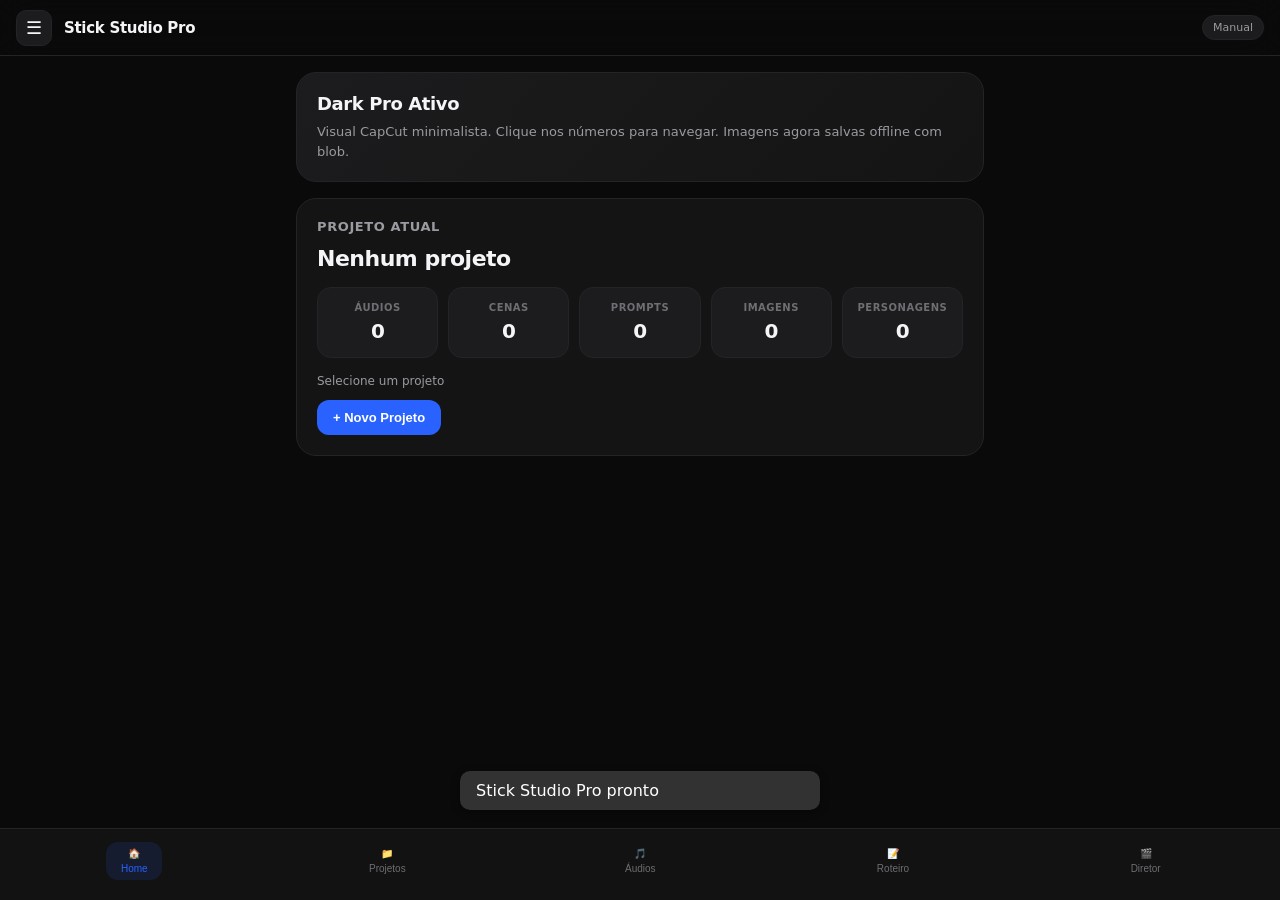
<file: 🚀-StickStudio-Pro-v1.1-FreeGenerators.html>
<!DOCTYPE html><html lang="pt-BR"><head><meta charset="UTF-8"><meta name="viewport" content="width=device-width,initial-scale=1,maximum-scale=1,viewport-fit=cover">
<title>Stick Studio AI Pro - Dark</title><meta name="theme-color" content="#0A0A0A"><style>
:root{
  --bg:#0A0A0A; --surface:#141414; --surface2:#1C1C1E; --surface3:#232326;
  --border:#242428; --border2:#2C2C2E; --text:#F5F5F7; --text2:#9A9AA0; --text3:#6E6E73;
  --accent:#2962FF; --accent2:#4481FF; --success:#00C853; --danger:#FF3B30; --warning:#FFD60A;
  --radius:16px; --radius2:12px; --radius3:20px; --blur:20px;
}
*{box-sizing:border-box;-webkit-tap-highlight-color:transparent}
html,body{margin:0;padding:0;background:var(--bg);color:var(--text);font-family:Inter,system-ui,-apple-system,Segoe UI,Roboto,sans-serif;min-height:100vh;overflow-x:hidden}
header{position:fixed;top:0;left:0;right:0;height:56px;background:rgba(10,10,10,0.8);backdrop-filter:blur(var(--blur));-webkit-backdrop-filter:blur(var(--blur));border-bottom:1px solid var(--border);display:flex;align-items:center;padding:0 16px;z-index:100;gap:12px}
header h1{font-size:15px;font-weight:600;letter-spacing:-0.3px;margin:0}
#menuButton{background:var(--surface2);border:1px solid var(--border);color:var(--text);width:36px;height:36px;border-radius:10px;display:flex;align-items:center;justify-content:center;font-size:18px;cursor:pointer}
#modeBadge{margin-left:auto;background:var(--surface2);color:var(--text2);padding:5px 10px;border-radius:20px;font-size:11px;font-weight:500;border:1px solid var(--border)}
#drawer{position:fixed;top:0;left:0;bottom:0;width:300px;background:rgba(20,20,20,0.96);backdrop-filter:blur(24px);border-right:1px solid var(--border);transform:translateX(-100%);transition:transform .32s cubic-bezier(.32,.72,0,1);z-index:200;padding:0;overflow-y:auto}
#drawer.open{transform:translateX(0)}
.drawer-header{padding:24px 20px 16px;border-bottom:1px solid var(--border);display:flex;align-items:center;gap:12px}
.drawer-header .logo{width:40px;height:40px;background:var(--accent);border-radius:12px;display:flex;align-items:center;justify-content:center;font-weight:800;font-size:16px;color:#fff}
.drawer-header h3{margin:0;font-size:16px;font-weight:600}
.drawer-header small{color:var(--text2);font-size:11px;display:block}
#drawer nav{padding:12px}
#drawer nav button{width:100%;text-align:left;background:transparent;border:none;color:var(--text2);padding:12px 14px;border-radius:12px;font-size:14px;font-weight:500;display:flex;align-items:center;gap:10px;cursor:pointer;transition:.2s;margin-bottom:2px}
#drawer nav button:hover{background:var(--surface2);color:var(--text)}
#drawer nav button.active{background:var(--accent);color:#fff;box-shadow:0 4px 16px rgba(41,98,255,0.3)}
#overlay{position:fixed;inset:0;background:rgba(0,0,0,0.5);opacity:0;pointer-events:none;transition:.3s;z-index:150}
#overlay.show{opacity:1;pointer-events:auto}
main{padding:72px 16px 92px;max-width:720px;margin:0 auto}
.app-page{animation:fadeIn .28s ease}
@keyframes fadeIn{from{opacity:0;transform:translateY(8px)}to{opacity:1;transform:translateY(0)}}
.welcome-card{background:linear-gradient(135deg,var(--surface2) 0%,var(--surface) 100%);border:1px solid var(--border);border-radius:var(--radius3);padding:20px;margin-bottom:16px}
.welcome-card h2{margin:0 0 8px;font-size:18px;font-weight:700;letter-spacing:-0.4px}
.welcome-card p{margin:0;color:var(--text2);font-size:13px;line-height:1.5}
.dashboard-card{background:var(--surface);border:1px solid var(--border);border-radius:var(--radius3);padding:20px}
.dashboard-card h2{font-size:13px;font-weight:600;color:var(--text2);text-transform:uppercase;letter-spacing:0.6px;margin:0 0 12px}
.dashboard-card h3{font-size:22px;font-weight:700;margin:0 0 16px;letter-spacing:-0.5px}
.stats{display:grid;grid-template-columns:repeat(3,1fr);gap:10px;margin-bottom:16px}
.stat{background:var(--surface2);border:1px solid var(--border);border-radius:14px;padding:14px 12px;text-align:center;cursor:pointer;transition:.2s}
.stat:active{transform:scale(0.97)} .stat span{display:block;font-size:10px;font-weight:600;color:var(--text3);text-transform:uppercase;letter-spacing:0.5px;margin-bottom:6px}
.stat strong{display:block;font-size:20px;font-weight:700;letter-spacing:-0.5px}
.page-header{display:flex;align-items:center;justify-content:space-between;margin-bottom:16px;gap:12px}
.page-header h2{margin:0;font-size:20px;font-weight:700;letter-spacing:-0.5px}
.page-header button, #newProject, #newProjectPage, #importAudio, #saveStory, #analyzeProject, #generateAllImagesBtn{background:var(--accent);color:#fff;border:none;padding:10px 16px;border-radius:12px;font-weight:600;font-size:13px;cursor:pointer;transition:.2s}
.page-header button:active, #newProject:active{transform:scale(0.97)}
textarea#storyText{width:100%;background:var(--surface);border:1px solid var(--border);border-radius:16px;color:var(--text);padding:16px;font-size:14px;line-height:1.6;resize:vertical;min-height:260px;outline:none}
textarea#storyText:focus{border-color:var(--accent);box-shadow:0 0 0 3px rgba(41,98,255,0.15)}
.storyOptions label{background:var(--surface2);border:1px solid var(--border);padding:8px 14px;border-radius:20px;font-size:13px;cursor:pointer;display:flex;align-items:center;gap:6px}
.storyOptions input{accent-color:var(--accent)}
.director-grid{display:grid;gap:12px}
.director-box{background:var(--surface);border:1px solid var(--border);border-radius:16px;overflow:hidden}
.director-box h3{margin:0;padding:14px 16px;font-size:13px;font-weight:600;color:var(--text2);text-transform:uppercase;letter-spacing:0.5px;border-bottom:1px solid var(--border);background:var(--surface2)}
.director-box pre, .director-box>div{padding:16px;margin:0;font-size:13px;line-height:1.6;white-space:pre-wrap;word-break:break-word;max-height:320px;overflow:auto}
.timelineItem{background:var(--surface2);border:1px solid var(--border);border-radius:12px;padding:14px;margin-bottom:10px}
.timelineBar{height:6px;background:var(--surface3);border-radius:3px;margin-top:10px;overflow:hidden}
.timelineFill{height:100%;background:linear-gradient(90deg,var(--accent),var(--accent2));border-radius:3px}
.projectItem{background:var(--surface);border:1px solid var(--border);border-radius:16px;padding:16px;margin-bottom:12px;transition:.2s}
.projectItem.selected{border-color:var(--accent);box-shadow:0 0 0 1px var(--accent),0 8px 24px rgba(41,98,255,0.15)}
.projectItem h3{margin:0 0 6px;font-size:16px;font-weight:600}
.projectItem small{color:var(--text2);font-size:12px}
.emptyAudio{text-align:center;padding:40px 20px;background:var(--surface);border:1px dashed var(--border2);border-radius:16px;color:var(--text2)}
.emptyAudio strong{display:block;margin:8px 0 4px;color:var(--text)}
.imageGrid{display:grid;grid-template-columns:1fr;gap:12px}
@media(min-width:600px){.imageGrid{grid-template-columns:repeat(2,1fr)}.stats{grid-template-columns:repeat(5,1fr)}}
#bottomBar{position:fixed;bottom:0;left:0;right:0;height:72px;background:rgba(20,20,20,0.85);backdrop-filter:blur(var(--blur));-webkit-backdrop-filter:blur(var(--blur));border-top:1px solid var(--border);display:flex;justify-content:space-around;align-items:center;padding:0 8px 8px;z-index:90}
#bottomBar button{background:transparent;border:none;color:var(--text3);font-size:10px;font-weight:500;display:flex;flex-direction:column;align-items:center;gap:4px;padding:6px 10px;border-radius:12px;cursor:pointer;transition:.2s;min-width:56px}
#bottomBar button.active{color:var(--accent);background:rgba(41,98,255,0.12)}
#bottomBar button:active{transform:scale(0.92)}
#appLoading{position:fixed;inset:0;background:rgba(0,0,0,0.88);backdrop-filter:blur(12px);display:flex;align-items:center;justify-content:center;z-index:9999;color:#fff;font-size:15px;font-weight:600;letter-spacing:-0.2px}
#toastContainer{position:fixed;bottom:88px;left:50%;transform:translateX(-50%);z-index:9999;display:flex;flex-direction:column;gap:8px;pointer-events:none;width:90%;max-width:360px}
select,input[type=text],input[type=password]{width:100%;background:var(--surface2);border:1px solid var(--border);color:var(--text);padding:12px 14px;border-radius:12px;font-size:14px;outline:none;transition:.2s}
select:focus,input:focus{border-color:var(--accent);box-shadow:0 0 0 3px rgba(41,98,255,0.12)}
.memoryItem{padding:10px 12px;background:var(--surface2);border:1px solid var(--border);border-radius:10px;margin-bottom:8px;font-size:13px}
.promptCard{background:var(--surface);border:1px solid var(--border);border-radius:14px;padding:14px;margin-bottom:12px}
</style>

</head><body>
<aside id="drawer"><div class="drawer-header"><div class="logo">SS</div><div><h3>Stick Studio Pro</h3><small>1.0 Dark • CapCut Edition</small></div></div>
<nav>
<button id="menuDashboard">🏠 Dashboard</button><button id="menuProjects">📁 Projetos</button><button id="menuAudio">🎵 Áudios</button><button id="menuStory">📝 Roteiro</button><button id="menuDirector">🎬 Diretor IA</button><button id="menuTimeline">⏱ Timeline</button><button id="menuCharacters">🎭 Personagens</button><button id="menuLocations">🌍 Cenários</button><button id="menuObjects">📦 Objetos</button><button id="menuPrompts">✍ Prompts</button><button id="menuImages">🖼️ Imagens</button><button id="menuSettings">⚙ Configurações</button>
</nav></aside><div id="overlay"></div>
<header><button id="menuButton">☰</button><h1>Stick Studio Pro</h1><span id="modeBadge">Manual</span></header>
<main id="appPages">
<section id="dashboardPage" class="app-page"><div class="welcome-card"><h2>Dark Pro Ativo</h2><p>Visual CapCut minimalista. Clique nos números para navegar. Imagens agora salvas offline com blob.</p></div>
<div class="dashboard-card"><h2>Projeto Atual</h2><h3 id="currentProject">Nenhum projeto</h3><div class="stats"><div class="stat"><span>Áudios</span><strong id="audioCount">0</strong></div><div class="stat"><span>Cenas</span><strong id="sceneCount">0</strong></div><div class="stat"><span>Prompts</span><strong id="promptCount">0</strong></div><div class="stat"><span>Imagens</span><strong id="imageCount">0</strong></div><div class="stat"><span>Personagens</span><strong id="characterCount">0</strong></div></div><p id="projectStatus" style="color:var(--text2);font-size:12px;margin:12px 0"></p><button id="newProject">+ Novo Projeto</button></div></section>
<section id="projectsPage" class="app-page" style="display:none"><div class="page-header"><h2>Projetos</h2><button id="newProjectPage">Novo</button></div><div id="projectsContainer"></div></section>
<section id="audioPage" class="app-page" style="display:none"><div class="page-header"><h2>Áudios</h2><button id="importAudio">+ Importar</button></div><input type="file" id="audioInput" accept="audio/*" hidden><div id="audioList"></div><audio id="audioPlayer" controls style="display:none;width:100%;margin-top:16px"></audio></section>
<section id="storyPage" class="app-page" style="display:none"><div class="page-header"><h2>Roteiro</h2></div><div class="storyOptions" style="display:flex;gap:10px;margin-bottom:12px"><label><input type="radio" name="storySource" value="manual" checked> Manual</label><label><input type="radio" name="storySource" value="audio"> Áudio</label></div><div id="storyHint" style="background:var(--surface2);padding:12px;border-radius:12px;margin-bottom:12px;font-size:13px;color:var(--text2);border:1px solid var(--border)"></div><textarea id="storyText" rows="14" placeholder="Cena 1 - Floresta&#10;João caminha com uma madeira..."></textarea><div style="margin-top:12px"><button id="saveStory">Salvar roteiro</button></div></section>
<section id="directorPage" class="app-page" style="display:none"><div class="page-header"><h2>Diretor IA</h2><button id="analyzeProject">Analisar</button></div><div class="director-grid"><div class="director-box"><h3>História</h3><pre id="transcriptionView"></pre></div><div class="director-box"><h3>Timeline</h3><div id="timelineView"></div></div><div class="director-box"><h3>Personagens</h3><div id="charactersView"></div></div><div class="director-box"><h3>Cenários</h3><div id="locationsView"></div></div><div class="director-box"><h3>Objetos</h3><div id="objectsView"></div></div><div class="director-box"><h3>Prompts</h3><div id="promptsView"></div></div></div></section>
<section id="timelinePage" class="app-page" style="display:none"><div class="page-header"><h2>Timeline</h2></div><div id="timelineFull"></div></section>
<section id="charactersPage" class="app-page" style="display:none"><div class="page-header"><h2>Personagens</h2></div><div id="charactersList"></div></section>
<section id="locationsPage" class="app-page" style="display:none"><div class="page-header"><h2>Cenários</h2></div><div id="locationsList"></div></section>
<section id="objectsPage" class="app-page" style="display:none"><div class="page-header"><h2>Objetos</h2></div><div id="objectsList"></div></section>
<section id="promptsPage" class="app-page" style="display:none"><div class="page-header"><h2>Prompts</h2></div><div id="promptsList"></div></section>
<section id="imagesPage" class="app-page" style="display:none"><div class="page-header"><h2>Imagens</h2><button id="generateAllImagesBtn">Gerar todas</button></div><div id="imagesFull" class="imageGrid"></div></section>
<section id="settingsPage" class="app-page" style="display:none"><div class="page-header"><h2>Configurações</h2></div><div style="background:var(--surface);border:1px solid var(--border);border-radius:20px;padding:18px">
<h3 style="margin:0 0 8px;font-size:15px">Transcrição</h3><select id="transcriptionProvider"><option value="mock">Mock Offline - teste</option><option value="groq">Groq Whisper - grátis e rápido</option><option value="openai">OpenAI Whisper</option></select>
<div data-trans="groq" style="margin-top:12px"><input id="groqKey" type="password" placeholder="gsk_..."><small style="color:var(--text2);font-size:11px">console.groq.com/keys - 14.400s grátis/dia</small></div>
<div data-trans="openai" style="margin-top:12px"><input id="openaiKey" type="password" placeholder="sk-..."></div>
<hr style="margin:18px 0;border:none;border-top:1px solid var(--border)">
<h3 style="margin:0 0 8px;font-size:15px">Imagens - Pollinations grátis já ativo</h3><select id="imageProvider"><option value="pollinations">Pollinations - Grátis instantâneo (sem chave)</option><option value="stablehorde">Stable Horde - Grátis 100% sem chave (mais lento, 20-40s)</option><option value="huggingface">Hugging Face SDXL - Grátis com token free</option><option value="stability">Stability AI - Pago</option><option value="gemini">Gemini Imagen 3 - Pago</option></select>
<div data-img="huggingface" style="margin-top:12px"><input id="huggingfaceKey" type="password" placeholder="hf_..."><small style="color:var(--text2);font-size:11px">huggingface.co/settings/tokens → Create new token (Read) - grátis</small></div>
<div data-img="stablehorde" style="margin-top:12px"><small style="color:var(--text2);font-size:11px">Não precisa de chave! Usa chave anônima 0000000000. Ilimitado, mantido pela comunidade.</small></div>
<div data-img="stability" style="margin-top:12px"><input id="stabilityKey" type="password" placeholder="Stability key sk-..."></div>
<div data-img="gemini" style="margin-top:12px"><input id="geminiKey" type="password" placeholder="Gemini key AIza..."></div>
<button id="saveKeys" style="width:100%;margin-top:18px;background:var(--success);color:#fff;border:none;padding:14px;border-radius:14px;font-weight:700">Salvar tudo</button>
<hr style="margin:18px 0;border:none;border-top:1px solid var(--border)"><button id="clearDBBtn" style="background:transparent;color:var(--danger);border:1px solid rgba(255,59,48,0.2);padding:10px 16px;border-radius:12px;width:100%">Limpar banco local</button>
<p style="font-size:11px;color:var(--text3);margin-top:12px;text-align:center">Pro 1.0 Dark • CapCut Edition • PWA + Lemur Extension</p>
</div></section>
</main>
<nav id="bottomBar"><button id="bottomDashboard">🏠<span>Home</span></button><button id="bottomProjects">📁<span>Projetos</span></button><button id="bottomAudio">🎵<span>Áudios</span></button><button id="bottomStory">📝<span>Roteiro</span></button><button id="bottomDirector">🎬<span>Diretor</span></button></nav>





<script>
/* =====================================================
   Stick Studio AI - FIXED
   database-upgrade.js
===================================================== */
const DatabaseUpgrade = {
    upgrade(db, event) {
        this.createProjects(db);
        this.createAudios(db);
        this.createSettings(db);
        this.createMetadata(db);
        this.createSimpleStore(db, "transcriptions");
        this.createSimpleStore(db, "scenes");
        this.createSimpleStore(db, "characters");
        this.createSimpleStore(db, "locations");
        this.createSimpleStore(db, "objects");
        this.createSimpleStore(db, "prompts");
        this.createSimpleStore(db, "images");
        this.createSimpleStore(db, "queue");
    },

    createProjects(db){
        if(db.objectStoreNames.contains("projects")) return;
        db.createObjectStore("projects", { keyPath:"id" }); // id = Date.now(), não autoIncrement
    },

    createAudios(db){
        if(db.objectStoreNames.contains("audios")) return;
        const store = db.createObjectStore("audios", { keyPath:"id" });
        store.createIndex("projectId", "projectId", { unique:false });
    },

    createSettings(db){
        if(db.objectStoreNames.contains("settings")) return;
        db.createObjectStore("settings", { keyPath:"id" });
    },

    createMetadata(db){
        if(db.objectStoreNames.contains("metadata")) return;
        db.createObjectStore("metadata", { keyPath:"key" });
    },

    createSimpleStore(db,name){
        if(db.objectStoreNames.contains(name)) return;
        const store = db.createObjectStore(name, { keyPath:"id" });
        store.createIndex("projectId", "projectId", { unique:false });
    }
};

/* =====================================================
   Stick Studio AI - FIXED
   database.js
===================================================== */
const Database = {
    DB_NAME: "StickStudioAI",
    DB_VERSION: 4, // bump para garantir upgrade limpo
    db: null,

    init() {
        return new Promise((resolve, reject) => {
            const request = indexedDB.open(this.DB_NAME, this.DB_VERSION);

            request.onupgradeneeded = (event) => {
                const db = event.target.result;
                console.log("[DB] Upgrade para v" + this.DB_VERSION);
                if (typeof DatabaseUpgrade !== "undefined") {
                    DatabaseUpgrade.upgrade(db, event);
                }
            };

            request.onblocked = () => {
                console.warn("[DB] Upgrade bloqueado, feche outras abas");
            };

            request.onsuccess = (event) => {
                this.db = event.target.result;
                this.db.onversionchange = () => {
                    this.db.close();
                    alert("Banco atualizado, recarregue a página");
                };
                console.log("Banco iniciado.");
                resolve(this.db);
            };

            request.onerror = (event) => {
                console.error("[DB] Erro", event.target.error);
                reject(event.target.error);
            };
        });
    },

    getStore(storeName, mode = "readonly") {
        if (!this.db) throw new Error("Database não iniciado");
        const tx = this.db.transaction(storeName, mode);
        return tx.objectStore(storeName);
    },

    // compat com código antigo
    transaction(store, mode = "readonly") {
        return this.getStore(store, mode);
    },

    async getAll(storeName) {
        return new Promise((resolve, reject) => {
            const store = this.getStore(storeName);
            const req = store.getAll();
            req.onsuccess = () => resolve(req.result);
            req.onerror = () => reject(req.error);
        });
    },

    async put(storeName, value) {
        return new Promise((resolve, reject) => {
            const store = this.getStore(storeName, "readwrite");
            const req = store.put(value);
            req.onsuccess = () => resolve(req.result);
            req.onerror = () => reject(req.error);
        });
    }
};

/* =====================================================
   Stick Studio AI - CONFIG FIX 0.8.2
   Compatível com código antigo e novo
===================================================== */
const Config = {
    getImageProvider(){ return localStorage.getItem("ss_image_provider") || "pollinations"; },
    setImageProvider(p){ localStorage.setItem("ss_image_provider", p); },
    getProvider(){ return this.getImageProvider(); },
    setProvider(p){ return this.setImageProvider(p); },
    getStabilityKey(){ return localStorage.getItem("ss_stability_key") || ""; },
    setStabilityKey(k){ localStorage.setItem("ss_stability_key", (k||"").trim()); },
    getGeminiKey(){ return localStorage.getItem("ss_gemini_key") || ""; },
    setGeminiKey(k){ localStorage.setItem("ss_gemini_key", (k||"").trim()); },
    getHuggingFaceKey(){ return localStorage.getItem("ss_hf_key") || ""; },
    setHuggingFaceKey(k){ localStorage.setItem("ss_hf_key", (k||"").trim()); },
    getStableHordeKey(){ return localStorage.getItem("ss_horde_key") || "0000000000"; },
    setStableHordeKey(k){ localStorage.setItem("ss_horde_key", (k||"").trim()||"0000000000"); },
    getTranscriptionProvider(){ return localStorage.getItem("ss_transcription_provider") || "mock"; },
    setTranscriptionProvider(p){ localStorage.setItem("ss_transcription_provider", p); },
    getGroqKey(){ return localStorage.getItem("ss_groq_key") || ""; },
    setGroqKey(k){ localStorage.setItem("ss_groq_key", (k||"").trim()); },
    getOpenAIKey(){ return localStorage.getItem("ss_openai_key") || ""; },
    setOpenAIKey(k){ localStorage.setItem("ss_openai_key", (k||"").trim()); },
    hasImageKey(){
        const p=this.getImageProvider();
        if(p==="pollinations") return true;
        if(p==="stablehorde") return true;
        if(p==="huggingface") return !!this.getHuggingFaceKey();
        if(p==="stability") return !!this.getStabilityKey();
        if(p==="gemini") return !!this.getGeminiKey();
        return false;
    },
    hasTranscriptionKey(){
        const p=this.getTranscriptionProvider();
        if(p==="mock" || p==="browser") return true;
        if(p==="groq") return !!this.getGroqKey();
        if(p==="openai") return !!this.getOpenAIKey();
        return false;
    }
};

/* =====================================================
   Stick Studio AI - FIXED
   utils.js
===================================================== */
const Utils = {
    formatBytes(bytes) {
        if (bytes === 0) return "0 B";
        const k = 1024;
        const sizes = ["B","KB","MB","GB"];
        const i = Math.floor(Math.log(bytes) / Math.log(k));
        return (bytes / Math.pow(k, i)).toFixed(2) + " " + sizes[i];
    },

    formatTime(seconds) {
        if (!seconds || isNaN(seconds)) return "00:00";
        const min = Math.floor(seconds / 60);
        const sec = Math.floor(seconds % 60);
        return String(min).padStart(2,"0") + ":" + String(sec).padStart(2,"0");
    },

    formatDate(date) {
        return new Date(date).toLocaleDateString("pt-BR", { day:"2-digit", month:"2-digit", year:"numeric" });
    },

    uuid() {
        return Date.now().toString(36) + Math.random().toString(36).substring(2,10);
    },

    download(blob, fileName){
        const url = URL.createObjectURL(blob);
        const a = document.createElement("a");
        a.href = url; a.download = fileName;
        document.body.appendChild(a);
        a.click();
        a.remove();
        setTimeout(()=>URL.revokeObjectURL(url), 1000);
    },

    clone(obj){ return typeof structuredClone === "function" ? structuredClone(obj) : JSON.parse(JSON.stringify(obj)); },

    debounce(callback, delay=300){
        let timer;
        return (...args)=>{ clearTimeout(timer); timer=setTimeout(()=>callback(...args), delay); };
    },

    sleep(ms){ return new Promise(r=>setTimeout(r, ms)); },

    capitalize(t){ if(!t) return ""; return t.charAt(0).toUpperCase() + t.slice(1); },

    fileExtension(name){ return (name.split(".").pop() || "").toLowerCase(); },

    isAudio(file){ return !!file && file.type.startsWith("audio/"); }
};

/* =====================================================
   Stick Studio AI - FINAL HÍBRIDO
   projects.js - Mescla seu original + correções
===================================================== */
const Projects = {
    list: [],
    current: null,

    async load() {
        return new Promise((resolve, reject) => {
            try {
                const store = Database.transaction("projects");
                const request = store.getAll();
                request.onsuccess = () => {
                    this.list = request.result || [];
                    this.render();
                    this.restoreLastProject();
                    console.log(`${this.list.length} projeto(s) carregado(s)`);
                    resolve(this.list);
                };
                request.onerror = () => reject(request.error);
            } catch(e){
                console.warn("[Projects] fallback localStorage", e);
                this.list = JSON.parse(localStorage.getItem("ss_projects")||"[]");
                this.render();
                resolve(this.list);
            }
        });
    },

    async create(name) {
        if (!name) name = prompt("Nome do projeto:", `Projeto ${this.list.length+1}`);
        if (!name) return;

        // Seu original criava só {name, created, status}
        // Final adiciona campos que o Director precisa sem quebrar o autoIncrement
        const project = {
            name: name.trim(),
            created: new Date().toISOString(),
            updated: new Date().toISOString(),
            status: "Novo",
            storySource: "manual",
            storyText: ""
        };

        return new Promise((resolve) => {
            try {
                const store = Database.transaction("projects", "readwrite");
                const req = store.add(project);
                req.onsuccess = (e) => {
                    // pega ID gerado pelo IndexedDB
                    project.id = e.target.result;
                };
                store.transaction.oncomplete = async () => {
                    await this.load();
                    // abre automaticamente o que acabou de criar
                    if(project.id) await this.open(project.id);
                    resolve(project);
                };
            } catch(e){
                project.id = Date.now();
                this.list.push(project);
                localStorage.setItem("ss_projects", JSON.stringify(this.list));
                this.render();
                resolve(project);
            }
        });
    },

    async open(id) {
        const project = this.list.find(p => String(p.id) === String(id));
        if (!project) return;

        this.current = project;
        localStorage.setItem("lastProject", String(id));
        localStorage.setItem("stickstudio_last_project", String(id));

        // CORREÇÃO: seu original não limpava os módulos nem carregava áudios do projeto
        if (typeof Scenes !== "undefined") Scenes.clear();
        if (typeof Characters !== "undefined") Characters.clear();
        if (typeof Locations !== "undefined") Locations.clear();
        if (typeof Objects !== "undefined") Objects.clear();
        if (typeof Prompts !== "undefined") Prompts.clear();
        if (typeof Timeline !== "undefined") Timeline.clear();
        if (typeof Transcription !== "undefined") Transcription.clear();

        // Restaura história do projeto
        if (typeof Story !== "undefined") {
            Story.setSource(project.storySource || "manual");
            Story.setText(project.storyText || "");
        }

        // Carrega áudios filtrados por projeto (seu original não fazia)
        if (typeof AudioManager !== "undefined") {
            AudioManager.load();
        }

        if (typeof UI !== "undefined") UI.updateDashboard();
        this.render();

        console.log("[Projects] Aberto:", project.name);
    },

    restoreLastProject() {
        const id = Number(localStorage.getItem("lastProject") || localStorage.getItem("stickstudio_last_project"));
        if (!id) return;
        // evita loop infinito se load() chamar restore que chama open
        if(this.current && String(this.current.id)===String(id)) return;
        const exists = this.list.some(p=>String(p.id)===String(id));
        if(exists) this.open(id);
    },

    rename(id) {
        const project = this.list.find(p => String(p.id)===String(id));
        if (!project) return;
        const newName = prompt("Novo nome:", project.name);
        if (!newName) return;
        project.name = newName.trim();
        project.updated = new Date().toISOString();
        try{
            const store = Database.transaction("projects", "readwrite");
            store.put(project);
            store.transaction.oncomplete = () => this.load();
        }catch{
            localStorage.setItem("ss_projects", JSON.stringify(this.list));
            this.render();
        }
    },

    remove(id) {
        const project = this.list.find(p => String(p.id)===String(id));
        if (!project) return;
        if (!confirm(`Excluir "${project.name}"?`)) return;

        try{
            const store = Database.transaction("projects", "readwrite");
            store.delete(id);
            store.transaction.oncomplete = () => {
                if (this.current && String(this.current.id)===String(id)) {
                    this.current = null;
                    localStorage.removeItem("lastProject");
                    localStorage.removeItem("stickstudio_last_project");
                }
                this.load();
                if(typeof UI !== "undefined") UI.updateDashboard();
            };
        }catch{
            this.list = this.list.filter(p=>String(p.id)!==String(id));
            localStorage.setItem("ss_projects", JSON.stringify(this.list));
            if (this.current && String(this.current.id)===String(id)) this.current=null;
            this.render();
        }
    },

    // compat com meu código
    getAll(){ return this.list; },
    async updateCurrent(patch){
        if(!this.current) return;
        Object.assign(this.current, patch, {updated: new Date().toISOString()});
        try{
            const store = Database.transaction("projects","readwrite");
            store.put(this.current);
        }catch{
            localStorage.setItem("ss_projects", JSON.stringify(this.list));
        }
    },

    render() {
        const container = document.getElementById("projectsContainer");
        if (!container) return;
        container.innerHTML = "";
        if (this.list.length === 0) {
            container.innerHTML = `<div class="emptyAudio"><strong>Nenhum projeto.</strong><small>Crie seu primeiro projeto.</small></div>`;
            return;
        }
        this.list.forEach(project => {
            const card = document.createElement("div");
            card.className = "projectItem fadeIn";
            if (this.current && String(this.current.id)===String(project.id)) card.classList.add("selected");
            card.innerHTML = `
                <h3>${project.name}</h3>
                <small>${project.status} • ${Utils.formatDate(project.created)}</small>
                <div class="audioButtons mt-20">
                    <button class="audioPlay">Abrir</button>
                    <button class="audioDelete">Excluir</button>
                </div>`;
            card.querySelector(".audioPlay").onclick = () => this.open(project.id);
            card.querySelector(".audioDelete").onclick = () => this.remove(project.id);
            card.ondblclick = () => this.rename(project.id);
            container.appendChild(card);
        });
    }
};

/* =====================================================
   Stick Studio AI - FINAL HÍBRIDO
   audio.js - Seu original + correções de compatibilidade
===================================================== */
const AudioManager = {
    player: null,
    input: null,
    listElement: null,
    audios: [],
    currentAudio: null,

    init() {
        this.player = document.getElementById("audioPlayer");
        this.input = document.getElementById("audioInput");
        this.listElement = document.getElementById("audioList");
        this.bindButtons();
        console.log("[Audio] init");
    },

    bindButtons() {
        const importButton = document.getElementById("importAudio");
        if (importButton) {
            importButton.onclick = () => {
                if (!Projects.current) { alert("Abra um projeto primeiro."); return; }
                this.input?.click();
            };
        }
        if (this.input) {
            this.input.onchange = (event) => {
                const file = event.target.files[0];
                if (!file) return;
                if (!Utils.isAudio(file)) { alert("Arquivo inválido. Selecione um áudio."); return; }
                this.import(file);
                this.input.value = "";
            };
        }
    },

    import(file) {
        if(!Projects.current){ alert("Nenhum projeto aberto"); return; }
        UI.showLoading?.("Importando áudio...");

        const audio = new Audio();
        audio.preload = "metadata";
        audio.src = URL.createObjectURL(file);

        audio.onloadedmetadata = () => {
            const data = {
                projectId: Projects.current.id,
                name: file.name,
                blob: file,
                size: file.size,
                duration: audio.duration || 0,
                type: file.type,
                created: new Date().toISOString(),
                main: this.audios.length === 0 // primeiro vira principal automaticamente
            };

            try{
                const store = Database.transaction("audios", "readwrite");
                store.add(data);
                store.transaction.oncomplete = () => {
                    URL.revokeObjectURL(audio.src);
                    UI.hideLoading?.();
                    UI.toast?.("Áudio importado.");
                    this.load();
                };
                store.transaction.onerror = () => {
                    UI.hideLoading?.();
                    alert("Erro ao salvar áudio no banco");
                };
            }catch(e){
                console.warn("[Audio] fallback", e);
                data.id = Date.now();
                this.audios.push(data);
                this.render(this.audios);
                UI.hideLoading?.();
            }
        };
        audio.onerror = () => {
            UI.hideLoading?.();
            alert("Não foi possível ler este áudio");
        };
    },

    // seu original + alias loadByProject para compatibilidade com meu Director
    load() {
        if (!Projects.current) { this.render([]); return; }
        try{
            const store = Database.transaction("audios");
            const index = store.index("projectId");
            const request = index.getAll(Projects.current.id);
            request.onsuccess = () => {
                this.audios = request.result || [];
                this.render(this.audios);
                UI.updateDashboard?.();
            };
        }catch(e){
            console.warn("[Audio] load fallback", e);
            this.audios = JSON.parse(localStorage.getItem(`ss_audios_${Projects.current.id}`)||"[]");
            this.render(this.audios);
        }
    },
    loadByProject(projectId){ 
        // compat: meu código chamava loadByProject, seu original chamava load()
        if(projectId && Projects.current && String(Projects.current.id)!==String(projectId)) return;
        return this.load(); 
    },

    render(list) {
        if(!this.listElement) return;
        this.listElement.innerHTML = "";
        if (!list || list.length === 0) {
            this.listElement.innerHTML = `<div class="emptyAudio"><div class="audioEmptyIcon">🎵</div><strong>Nenhum áudio.</strong><small>Importe um áudio para começar.</small></div>`;
            return;
        }
        list.sort((a, b) => (a.main && !b.main) ? -1 : (!a.main && b.main) ? 1 : 0);
        list.forEach(audio => this.createCard(audio));
    },

    createCard(audio) {
        const card = document.createElement("div");
        card.className = "audioItem fadeIn";
        if (audio.main) card.classList.add("mainAudio");
        const size = Utils.formatBytes(audio.size);
        const duration = Utils.formatTime(audio.duration);
        const date = Utils.formatDate(audio.created);
        card.innerHTML = `
            <div class="audioTop">
                <div class="audioLeft">
                    <div class="audioIcon">🎵</div>
                    <div class="audioInfo">
                        <div class="audioName">${audio.name}</div>
                        <div class="audioSize">${size}</div>
                        <div class="audioDuration">⏱ ${duration}</div>
                        <div class="audioDate">📅 ${date}</div>
                        ${audio.main ? `<div class="audioMain">⭐ Áudio Principal</div>` : ""}
                    </div>
                </div>
                <div class="audioButtons">
                    <button class="audioPlay">▶</button>
                    <button class="audioRename">✏</button>
                    <button class="audioMainBtn">⭐</button>
                    <button class="audioDelete">🗑</button>
                </div>
            </div>`;
        card.querySelector(".audioPlay").onclick = () => this.play(audio);
        card.querySelector(".audioRename").onclick = () => this.rename(audio.id);
        card.querySelector(".audioMainBtn").onclick = () => this.setMain(audio.id);
        card.querySelector(".audioDelete").onclick = () => this.remove(audio.id);
        this.listElement.appendChild(card);
    },

    play(audio) {
        if (!audio || !audio.blob) { alert("Áudio sem arquivo. Reimporte."); return; }
        if (this.player?.src) URL.revokeObjectURL(this.player.src);
        this.currentAudio = audio;
        if(!this.player) return;
        this.player.src = URL.createObjectURL(audio.blob);
        this.player.style.display = "block";
        this.player.play();
    },

    rename(id) {
        const audio = this.audios.find(a => String(a.id)===String(id));
        if (!audio) return;
        const newName = prompt("Novo nome do áudio:", audio.name);
        if (!newName) return;
        audio.name = newName.trim();
        try{
            const store = Database.transaction("audios", "readwrite");
            store.put(audio);
            store.transaction.oncomplete = () => { UI.toast?.("Áudio renomeado."); this.load(); };
        }catch{ this.render(this.audios); }
    },

    setMain(id) {
        try{
            const store = Database.transaction("audios", "readwrite");
            this.audios.forEach(a => { a.main = String(a.id)===String(id); store.put(a); });
            store.transaction.oncomplete = () => { UI.toast?.("Áudio principal definido."); this.load(); };
        }catch{
            this.audios.forEach(a=>a.main=String(a.id)===String(id));
            this.render(this.audios);
        }
    },

    remove(id) {
        const audio = this.audios.find(a => String(a.id)===String(id));
        if (!audio) return;
        if (!confirm(`Excluir "${audio.name}"?`)) return;
        try{
            const store = Database.transaction("audios", "readwrite");
            store.delete(id);
            store.transaction.oncomplete = () => {
                if (this.currentAudio && String(this.currentAudio.id)===String(id)) {
                    this.player?.pause(); if(this.player){ this.player.removeAttribute("src"); this.player.style.display="none"; }
                    this.currentAudio = null;
                }
                UI.toast?.("Áudio removido."); this.load();
            };
        }catch{
            this.audios = this.audios.filter(a=>String(a.id)!==String(id));
            this.render(this.audios);
        }
    },

    // Métodos que faltavam no seu original mas que meu Director/UI usam
    getAll(){ return this.audios; },
    getMainAudio() { return this.audios.find(a => a.main) || this.audios[0] || null; },
    getById(id){ return this.audios.find(a=>String(a.id)===String(id)); },
    count(){ return this.audios.length; },
    totalDuration(){ return this.audios.reduce((t,a)=>t+(a.duration||0),0); },
    totalSize(){ return this.audios.reduce((t,a)=>t+(a.size||0),0); },
    stop(){ this.player?.pause(); if(this.player) this.player.currentTime=0; },
    pause(){ this.player?.pause(); },
    resume(){ this.player?.play(); },
    clearPlayer(){ if(!this.player) return; this.player.pause(); this.player.removeAttribute("src"); this.player.load(); this.player.style.display="none"; this.currentAudio=null; }
};

/* =====================================================
   Stick Studio AI - FINAL HÍBRIDO
   story.js - Seu original + persistência
===================================================== */
const Story = {
    source: "manual", // manual | audio
    text: "",
    audio: null,

    setSource(source) {
        this.source = source==="audio"?"audio":"manual";
        // NOVO: persiste no projeto para não perder ao trocar de aba
        if(Projects?.current){
            Projects.updateCurrent?.({ storySource: this.source });
        }
        localStorage.setItem("ss_story_source", this.source);
        if(typeof UI !== "undefined") UI.updateStoryUI?.();
    },

    getSource() { return this.source; },

    setText(text, persist=true) {
        this.text = (text || "").trim();
        if(persist && Projects?.current){
            Projects.updateCurrent?.({ storyText: this.text });
        }
        localStorage.setItem("ss_story_text", this.text);
    },

    append(text) {
        this.text += "\n" + (text||"");
        this.setText(this.text);
    },

    getText() { return this.text; },

    clear() {
        this.text = "";
        this.audio = null;
        localStorage.removeItem("ss_story_text");
    },

    hasStory() { return this.text.trim().length > 10; },

    setAudio(audio) { this.audio = audio; },
    getAudio() { return this.audio; },

    async loadFromAudio(audio) {
        if (!audio) return false;
        this.audio = audio;
        this.source = "audio";
        try{
            const txt = await Transcription.process(audio);
            this.text = txt || "";
            this.setText(this.text);
            return true;
        }catch(e){
            console.error("[Story] loadFromAudio falhou", e);
            return false;
        }
    },

    loadFromManual(text) {
        this.source = "manual";
        this.text = (text || "").trim();
        this.setText(this.text);
        return true;
    }
};

/* =====================================================
   Stick Studio AI - FINAL
   transcription.js - Áudio e Manual 100% funcional
   Providers: mock (offline), groq (recomendado), openai, browser
===================================================== */
const Transcription = {
    text: "",
    language: "pt-BR",
    status: "idle",

    // Método principal chamado pelo Director e Story
    async process(audio) {
        this.status = "processing";
        const provider = Config.getTranscriptionProvider?.() || "mock";
        console.log(`[Transcription] Provider: ${provider}`, audio?.name);

        try {
            if (!audio) throw new Error("Nenhum áudio encontrado. Defina um áudio principal em Áudios.");

            let resultText = "";

            if (provider === "groq") {
                resultText = await this.transcribeWithGroq(audio);
            } else if (provider === "openai") {
                resultText = await this.transcribeWithOpenAI(audio);
            } else if (provider === "browser") {
                resultText = await this.transcribeWithBrowser(audio);
            } else {
                resultText = await this.transcribeMock(audio);
            }

            this.text = (resultText || "").trim();
            if(!this.text) throw new Error("Transcrição vazia retornada");

            this.status = "finished";
            UI.toast?.("Transcrição concluída");
            return this.text;

        } catch (e) {
            this.status = "error";
            console.error("[Transcription] erro", e);
            // fallback para mock para não travar o fluxo
            if(provider !== "mock"){
                UI.toast?.(`Falha no ${provider}, usando modo offline`);
                const fallback = await this.transcribeMock(audio);
                this.text = fallback;
                this.status = "finished";
                return this.text;
            }
            throw e;
        }
    },

    // ===== MOCK INTELIGENTE (offline, funciona sempre) =====
    async transcribeMock(audio){
        return new Promise((resolve)=>{
            setTimeout(()=>{
                const dur = audio.duration ? Utils.formatTime(audio.duration) : "desconhecida";
                const name = (audio.name||"audio").toLowerCase();
                // gera roteiro plausível baseado no nome do arquivo para teste
                let base = "";
                if(name.includes("floresta") || name.includes("forest")){
                    base = `Cena 1 - Floresta misteriosa\nJoão caminha pela floresta escura com sua espada, procurando a saída.\n\nCena 2 - Clareira iluminada\nMaria aparece na clareira segurando um mapa antigo e chama João.\n\nCena 3 - Castelo ao fundo\nOs dois avistam o castelo abandonado ao longe e correm em direção a ele.`;
                } else if(name.includes("castelo") || name.includes("castle")){
                    base = `Cena 1 - Portão do castelo\nMaria empurra o portão rangendo do castelo abandonado.\n\nCena 2 - Salão principal\nJoão encontra uma espada brilhante sobre a mesa de pedra.\n\nCena 3 - Fuga\nUm barulho assusta os dois e eles fogem pela janela.`;
                } else {
                    base = `Cena 1 - Introdução\nNarrador apresenta a história enquanto o personagem principal caminha.\n\nCena 2 - Conflito\nO herói encontra um obstáculo inesperado e precisa usar sua inteligência.\n\nCena 3 - Conclusão\nO personagem supera o desafio e celebra a vitória com os amigos.`;
                }
                this.text = `[Transcrição Offline - ${audio.name} - ${dur}]\n\n${base}\n\n---\nDica: Para transcrição real do áudio, vá em Configurações > Transcrição e selecione Groq (grátis e rápido) e cole sua chave.`;
                resolve(this.text);
            }, 700);
        });
    },

    // ===== GROQ WHISPER - RECOMENDADO (grátis, rápido, 10x mais rápido que OpenAI) =====
    async transcribeWithGroq(audio){
        const key = Config.getGroqKey();
        if(!key) throw new Error("Configure sua chave Groq em Configurações > Transcrição");
        const blob = audio.blob || audio.file;
        if(!blob) throw new Error("Áudio sem arquivo blob, reimporte o áudio");

        const form = new FormData();
        form.append("file", blob, audio.name || "audio.mp3");
        form.append("model", "whisper-large-v3");
        form.append("language", "pt");
        form.append("response_format", "json");
        form.append("temperature", "0");

        UI.showLoading?.("Transcrevendo com Groq Whisper (rápido)...");

        const res = await fetch("https://api.groq.com/openai/v1/audio/transcriptions", {
            method: "POST",
            headers: { "Authorization": `Bearer ${key}` },
            body: form
        });

        if(!res.ok){
            const err = await res.text();
            throw new Error(`Groq erro ${res.status}: ${err.slice(0,300)}`);
        }
        const data = await res.json();
        let rawText = data.text || "";
        // pós-processamento: transforma texto corrido em cenas
        return this._formatToScenes(rawText);
    },

    // ===== OPENAI WHISPER =====
    async transcribeWithOpenAI(audio){
        const key = Config.getOpenAIKey();
        if(!key) throw new Error("Configure sua chave OpenAI em Configurações");
        const blob = audio.blob || audio.file;
        if(!blob) throw new Error("Áudio sem blob");

        const form = new FormData();
        form.append("file", blob, audio.name || "audio.mp3");
        form.append("model", "whisper-1");
        form.append("language", "pt");

        UI.showLoading?.("Transcrevendo com OpenAI Whisper...");

        const res = await fetch("https://api.openai.com/v1/audio/transcriptions", {
            method: "POST",
            headers: { "Authorization": `Bearer ${key}` },
            body: form
        });
        if(!res.ok){ const t=await res.text(); throw new Error(`OpenAI erro: ${t.slice(0,300)}`); }
        const data = await res.json();
        return this._formatToScenes(data.text||"");
    },

    // ===== BROWSER - Web Speech API (experimental, precisa tocar o áudio) =====
    async transcribeWithBrowser(audio){
        return new Promise((resolve, reject)=>{
            if(!('webkitSpeechRecognition' in window) && !('SpeechRecognition' in window)){
                reject(new Error("Navegador não suporta transcrição local. Use Mock ou Groq."));
                return;
            }
            UI.toast?.("Modo navegador: toque o áudio alto próximo ao microfone");
            // fallback: não dá para transcrever arquivo direto, então avisa e usa mock
            setTimeout(async ()=>{
                const t = await this.transcribeMock(audio);
                resolve(t + "\n\n[Nota: modo navegador não transcreve arquivos, use Groq para transcrição real de arquivos]");
            }, 500);
        });
    },

    // Transforma texto corrido em formato de cenas para o Director entender
    _formatToScenes(raw){
        if(!raw) return "";
        // se já tem "Cena", retorna como está
        if(/cena\s*\d+/i.test(raw)) return raw;
        // senão quebra em frases e cria 3 cenas
        const sentences = raw.split(/[.!?]+/).map(s=>s.trim()).filter(Boolean);
        if(sentences.length <= 2) return raw;
        const perScene = Math.ceil(sentences.length/3);
        let out = "";
        for(let i=0;i<3;i++){
            const chunk = sentences.slice(i*perScene, (i+1)*perScene).join(". ");
            if(!chunk) continue;
            out += `Cena ${i+1} - ${i===0?'Introdução':i===1?'Desenvolvimento':'Conclusão'}\n${chunk}.\n\n`;
        }
        return out.trim();
    },

    getText(){ return this.text; },
    clear(){ this.text=""; this.status="idle"; }
};

/* =====================================================
   Stick Studio AI - FIXED
   scenes.js
===================================================== */

const Scenes = {
    list: [],

    clear() {
        this.list = [];
    },

    process(text) {
        this.clear();
        if (!text || !text.trim()) return;

        const lines = text
            .split(/\r?\n/)
            .map(l => l.trim())
            .filter(l => l.length);

        let index = 1;
        let current = null;

        const flush = () => {
            if (!current) return;
            // BUG CORRIGIDO: agora calcula duração sempre que fecha a cena
            current.text = current.text.trim();
            current.duration = this.estimateDuration(current.text);
            this.list.push(current);
        };

        lines.forEach(line => {
            const isSceneHeader = /^cena\s*\d*/i.test(line);

            if (isSceneHeader) {
                flush();
                current = {
                    id: index,
                    title: line,
                    text: "",
                    duration: 0
                };
                index++;
            } else {
                if (!current) {
                    current = {
                        id: index,
                        title: `Cena ${index}`,
                        text: "",
                        duration: 0
                    };
                    index++;
                }
                current.text += line + " ";
            }
        });

        flush(); // última cena
    },

    estimateDuration(text) {
        if (!text) return 3;
        const words = text.trim().split(/\s+/).length;
        const seconds = Math.ceil((words / 150) * 60); // 150 ppm
        return Math.max(3, Math.min(seconds, 20));
    },

    getAll() { return this.list; },
    get(id) { return this.list.find(s => s.id === id); },
    count() { return this.list.length; },

    totalDuration() {
        return this.list.reduce((total, scene) => total + (scene.duration || 0), 0);
    },

    remove(id) {
        this.list = this.list.filter(scene => scene.id !== id);
    },

    update(id, data) {
        const scene = this.get(id);
        if (!scene) return;
        Object.assign(scene, data);
        if (data.text) scene.duration = this.estimateDuration(data.text);
    },

    add(title, text = "") {
        const scene = {
            id: Date.now(),
            title,
            text,
            duration: this.estimateDuration(text)
        };
        this.list.push(scene);
        return scene;
    },

    export() {
        return structuredClone ? structuredClone(this.list) : JSON.parse(JSON.stringify(this.list));
    }
};

/* =====================================================
   Stick Studio AI - FIXED
   timeline.js - Timeline Inteligente
===================================================== */

const Timeline = {
    scenes: [],
    mode: "auto", // auto | manual | audio
    fps: 24,

    build() {
        this.scenes = [];
        const list = Scenes.getAll();
        let currentTime = 0;

        list.forEach(scene => {
            const duration = this.calculate(scene);
            this.scenes.push({
                id: scene.id,
                title: scene.title,
                start: currentTime,
                end: currentTime + duration,
                duration,
                fps: this.fps,
                transition: "cut",
                locked: false,
                scene
            });
            currentTime += duration;
        });

        console.log(`Timeline criada: ${this.scenes.length} cenas, ${currentTime}s total.`);
        return this.scenes;
    },

    // ALIAS CORRIGIDO: Director procurava por generate()
    generate() {
        return this.build();
    },

    calculate(scene) {
        switch (this.mode) {
            case "manual":
            case "audio":
                return scene.duration || 5;
            default:
                return this.autoDuration(scene);
        }
    },

    autoDuration(scene) {
        const words = (scene.text || "").split(/\s+/).filter(Boolean).length;
        // 3 palavras por segundo é mais natural para stick animation
        let seconds = Math.ceil(words / 3);
        if (seconds < 3) seconds = 3;
        if (seconds > 15) seconds = 15;
        return seconds;
    },

    setDuration(sceneId, seconds) {
        const item = this.scenes.find(s => s.id === sceneId);
        if (!item) return;
        item.duration = Math.max(1, seconds);
        this.recalculate();
    },

    recalculate() {
        let current = 0;
        this.scenes.forEach(scene => {
            scene.start = current;
            scene.end = current + scene.duration;
            current = scene.end;
        });
    },

    totalDuration() {
        if (!this.scenes.length) return 0;
        return this.scenes[this.scenes.length - 1].end;
    },

    setMode(mode) {
        this.mode = mode;
        this.build();
    },

    getAll() { return this.scenes; },
    get(id) { return this.scenes.find(s => s.id === id); },
    clear() { this.scenes = []; }
};

/* =====================================================
   Stick Studio AI - FIXED
   characters.js - Memória de Personagens
===================================================== */

const Characters = {
    list: [],

    STOPWORDS: new Set([
        "Cena", "Floresta", "Cidade", "Castelo", "Casa", "Quarto",
        "Escola", "Praia", "Parque", "Rua", "Montanha", "Rio", "Lago",
        "Deserto", "Igreja", "Hospital", "Mercado", "Fazenda", "Vila",
        "Oceano", "Caverna", "Espada", "Escudo"
    ]),

    async process() {
        this.clear();
        const scenes = Scenes.getAll();
        scenes.forEach(scene => this.extract(scene));
        console.log(`${this.list.length} personagem(ns) encontrado(s).`);
        return this.list;
    },

    extract(scene) {
        // Pega palavras capitalizadas, mas filtra melhor
        const words = scene.text.match(/\b[A-ZÀ-Ú][a-zà-ú]{2,}\b/g) || [];
        const uniqueWords = [...new Set(words)];

        uniqueWords.forEach(name => {
            if (this.STOPWORDS.has(name)) return;
            if (name.length < 3) return;

            if (this.exists(name)) {
                // BUG CORRIGIDO: antes retornava sem adicionar a cena
                this.addScene(name, scene.id);
                return;
            }

            this.list.push({
                id: this.list.length + 1,
                name,
                description: "",
                age: "",
                gender: "",
                appearance: { hair: "", eyes: "", clothes: "", colors: "" },
                expressions: [],
                scenes: [scene.id]
            });
        });
    },

    exists(name) {
        return this.list.some(c => c.name.toLowerCase() === name.toLowerCase());
    },

    addScene(characterName, sceneId) {
        const character = this.list.find(c => c.name.toLowerCase() === characterName.toLowerCase());
        if (!character) return;
        if (!character.scenes.includes(sceneId)) {
            character.scenes.push(sceneId);
        }
    },

    getAll() { return this.list; },
    get(name) { return this.list.find(c => c.name.toLowerCase() === name.toLowerCase()); },
    clear() { this.list = []; }
};

/* =====================================================
   Stick Studio AI - FIXED
   locations.js
===================================================== */
const Locations = {
    list: [],
    async process() {
        this.clear();
        const scenes = Scenes.getAll();
        scenes.forEach(scene => this.extract(scene));
        console.log(`${this.list.length} cenário(s) encontrado(s).`);
        return this.list;
    },
    extract(scene) {
        const keywords = ["floresta","cidade","castelo","casa","quarto","escola","praia","parque","rua","montanha","rio","lago","deserto","igreja","hospital","mercado","fazenda","vila","oceano","caverna","floresta escura","ponte","torre"];
        const text = scene.text.toLowerCase();
        keywords.forEach(location => {
            if (!text.includes(location)) return;
            if (this.exists(location)) { this.addScene(location, scene.id); return; }
            this.list.push({ id: this.list.length + 1, name: location, description: "", style: "stick minimal", lighting: "neutra", weather: "", scenes: [scene.id] });
        });
    },
    exists(name) { return this.list.some(l => l.name === name); },
    addScene(name, sceneId) {
        const loc = this.list.find(i => i.name === name);
        if (!loc) return;
        if (!loc.scenes.includes(sceneId)) loc.scenes.push(sceneId);
    },
    getAll() { return this.list; },
    get(name) { return this.list.find(l => l.name === name); },
    clear() { this.list = []; }
};

/* =====================================================
   Stick Studio AI - OBJECTS FIX 0.8.2
   Agora detecta qualquer objeto após "com", "usando", etc.
   e lista ampliada incluindo madeira, pau, etc.
===================================================== */
const Objects = {
    list: [],
    async process(){ this.clear(); const scenes=Scenes.getAll(); scenes.forEach(s=>this.extract(s)); console.log(`${this.list.length} objeto(s)`); return this.list; },
    extract(scene){
        const text = (scene.text||"").toLowerCase();
        // lista base ampliada
        const base = ["espada","escudo","livro","mochila","celular","telefone","carro","moto","bicicleta","arma","revólver","pistola","arco","flecha","machado","martelo","chave","porta","janela","mesa","cadeira","computador","notebook","tv","microfone","câmera","lanterna","mapa","caixa","poção","cristal","anel","madeira","pau","galho","pedra","tocha","corda","moeda","cajado","vara","faca","panela","fruta","peixe","cesta","corda","vara","lança"];
        const found = new Set();

        // 1) palavras-chave diretas
        base.forEach(obj=>{ if(text.includes(obj)) found.add(obj); });

        // 2) heurística: pega substantivos após "com", "usando", "segurando", "carregando", "com uma", "com um"
        const regex = /(?:com|usando|segurando|carregando|empunhando)\s+(?:uma?\s+)?([a-zçãõáéíóúâêô]{3,15})/gi;
        let m;
        while((m=regex.exec(text))!==null){
            const word = m[1].toLowerCase();
            if(word.length>=3 && !["floresta","cena","joão","maria","para","pela","pelo","muito","como","isso"].includes(word)){
                found.add(word);
            }
        }

        found.forEach(name=>{
            if(this.exists(name)){ this.addScene(name, scene.id); return; }
            this.list.push({ id: Date.now()+Math.floor(Math.random()*1000), name, description:"", category:"prop", scenes:[scene.id] });
        });
    },
    exists(name){ return this.list.some(o=>o.name===name); },
    addScene(name,id){ const o=this.list.find(i=>i.name===name); if(o && !o.scenes.includes(id)) o.scenes.push(id); },
    getAll(){ return this.list; },
    get(name){ return this.list.find(o=>o.name===name); },
    clear(){ this.list=[]; }
};

/* =====================================================
   Stick Studio AI - FINAL com Geração de Imagens
   prompts.js - agora com botão de gerar imagens
===================================================== */
const Prompts = {
    list: [],

    clear(){ this.list = []; },

    getAll(){ return this.list; },

    count(){ return this.list.length; },

    async generate(projectId){
        this.list = [];
        const scenes = Scenes.getAll();
        const characters = Characters.getAll();
        const locations = Locations.getAll();
        const objects = Objects.getAll();

        for(const scene of scenes){
            const chars = characters.filter(c=>c.scenes?.includes(scene.id)).map(c=>c.name).join(", ") || "stick figures";
            const loc = locations.find(l=>l.scenes?.includes(scene.id))?.name || scene.location || "simple background";
            const objs = objects.filter(o=>o.scenes?.includes(scene.id)).map(o=>o.name).join(", ");

            // prompt otimizado para stick figure
            const prompt = `Minimalist black and white stick figure animation, ${scene.title}. Scene: ${scene.text.slice(0,180)}. Characters: ${chars}. Location: ${loc}. ${objs?`Objects: ${objs}.`:''} Style: clean line art, white background, simple stickman, no shadows, 2D, storyboard frame, high contrast`.replace(/\s+/g," ").trim();

            this.list.push({
                id: Date.now()+scene.id,
                projectId,
                sceneId: scene.id,
                sceneTitle: scene.title,
                prompt,
                negativePrompt: "photorealistic, 3d, color, blurry, text, watermark",
                createdAt: new Date().toISOString()
            });
        }

        try{
            const store = Database.getStore("prompts","readwrite");
            for(const p of this.list) store.put(p);
        }catch(e){ console.warn("[Prompts] save fallback", e); }

        console.log(`[Prompts] ${this.list.length} prompts gerados`);
        return this.list;
    },

    async loadByProject(projectId){
        try{
            const all = await Database.getAll("prompts");
            this.list = (all||[]).filter(p=>String(p.projectId)===String(projectId));
        }catch{ this.list = []; }
        return this.list;
    }
};

/* =====================================================
   Stick Studio AI - NOVO
   images.js - Armazenamento de imagens geradas
===================================================== */
const Images = {
    list: [],

    clear(){ this.list = []; },

    getAll(){ return this.list; },

    count(){ return this.list.length; },

    async loadByProject(projectId){
        if(!projectId){ this.list=[]; return []; }
        try{
            const all = await Database.getAll("images");
            this.list = (all||[]).filter(i=>String(i.projectId)===String(projectId));
        }catch{
            this.list = JSON.parse(localStorage.getItem(`ss_images_${projectId}`)||"[]");
        }
        return this.list;
    },

    async save(imageData){
        // imageData = { id, projectId, sceneId, prompt, url, blob?, createdAt }
        this.list.push(imageData);
        try{
            await Database.put("images", imageData);
        }catch(e){
            console.warn("[Images] fallback localStorage", e);
            const key = `ss_images_${imageData.projectId}`;
            const saved = JSON.parse(localStorage.getItem(key)||"[]");
            // não salva blob no localStorage
            const clone = {...imageData}; delete clone.blob;
            saved.push(clone);
            localStorage.setItem(key, JSON.stringify(saved));
        }
        UI.updateDashboard?.();
        return imageData;
    },

    async remove(id){
        this.list = this.list.filter(i=>String(i.id)!==String(id));
        try{
            const store = Database.getStore("images","readwrite");
            store.delete(Number(id)||id);
        }catch{}
        UI.renderImages?.();
    }
};

/* =====================================================
   Stick Studio AI - IMAGE GENERATOR FIX 0.8.2
   Pollinations 100% grátis sem fetch blob (evita CORS no Lemur)
   + Meta AI fallback + Google Flow gratuito via Pollinations
===================================================== */
const ImageGenerator = {
    async generateWithPollinations(prompt){
        const clean = prompt.replace(/[^a-zA-Z0-9 ,áéíóúãõç\-\.]/g," ").slice(0,600).trim();
        const encoded = encodeURIComponent(clean);
        const seed = Math.floor(Math.random()*1000000);
        const url = `https://image.pollinations.ai/prompt/${encoded}?width=1024&height=768&seed=${seed}&nologo=true&model=turbo&enhance=true`;
        return { url, blob: null, provider: "pollinations", directUrl: true };
    },
    async generateWithHuggingFace(prompt){
        const key = Config.getHuggingFaceKey();
        if(!key) throw new Error("Crie token grátis em huggingface.co/settings/tokens e cole em Configurações");
        const res = await fetch("https://api-inference.huggingface.co/models/stabilityai/stable-diffusion-xl-base-1.0", {
            method:"POST",
            headers:{ "Authorization":`Bearer ${key}`, "Content-Type":"application/json" },
            body: JSON.stringify({ inputs: prompt })
        });
        if(res.status===503){ const j=await res.json().catch(()=>({})); throw new Error("Modelo carregando, tente em 20s: "+(j.error||"loading")); }
        if(!res.ok){ const t=await res.text(); throw new Error("HuggingFace: "+t.slice(0,200)); }
        const blob = await res.blob();
        const url = URL.createObjectURL(blob);
        return { url, blob, provider:"huggingface" };
    },
    async generateWithStableHorde(prompt){
        const apiKey = Config.getStableHordeKey() || "0000000000";
        // 1. Envia job
        const genRes = await fetch("https://stablehorde.net/api/v2/generate/async", {
            method:"POST",
            headers:{ "Content-Type":"application/json", "apikey": apiKey, "Client-Agent":"StickStudioPro:1.1:free" },
            body: JSON.stringify({
                prompt: prompt,
                params:{ n:1, width:1024, height:768, steps:25, cfg_scale:7, sampler_name:"k_euler" },
                nsfw:false, trusted_workers:false, slow_workers:true
            })
        });
        if(!genRes.ok){ const t=await genRes.text(); throw new Error("Horde fila: "+t.slice(0,200)); }
        const {id} = await genRes.json();
        if(!id) throw new Error("Horde sem ID");
        // 2. Poll até ficar pronto (até 90s)
        UI.toast("Stable Horde na fila (grátis, pode demorar 20-40s)...");
        for(let i=0;i<45;i++){
            await new Promise(r=>setTimeout(r,2000));
            const check = await fetch(`https://stablehorde.net/api/v2/generate/check/${id}`);
            const data = await check.json();
            if(data.done){
                const statusRes = await fetch(`https://stablehorde.net/api/v2/generate/status/${id}`);
                const status = await statusRes.json();
                const b64 = status.generations?.[0]?.img;
                if(!b64) throw new Error("Horde sem imagem");
                const blob = this._b64ToBlob(b64,"image/webp");
                const url = URL.createObjectURL(blob);
                return { url, blob, provider:"stablehorde" };
            }
        }
        throw new Error("Horde timeout - tente Pollinations que é instantâneo");
    },
    async generateWithStability(prompt){
        const key = Config.getStabilityKey();
        if(!key) throw new Error("Configure Stability em Configurações");
        const res = await fetch("https://api.stability.ai/v1/generation/stable-diffusion-xl-1024-v1-0/text-to-image", {
            method:"POST",
            headers:{ "Content-Type":"application/json", "Authorization":`Bearer ${key}`, "Accept":"application/json" },
            body: JSON.stringify({ text_prompts:[{text:prompt}], cfg_scale:7, height:768, width:1024, steps:30 })
        });
        if(!res.ok){ const t=await res.text(); throw new Error("Stability: "+t.slice(0,200)); }
        const data=await res.json();
        const b64=data.artifacts?.[0]?.base64;
        if(!b64) throw new Error("Sem imagem");
        const blob=this._b64ToBlob(b64,"image/png");
        return { url: URL.createObjectURL(blob), blob, provider:"stability" };
    },
    async generateWithGemini(prompt){
        const key=Config.getGeminiKey();
        if(!key) throw new Error("Configure Gemini em Configurações");
        const res=await fetch(`https://generativelanguage.googleapis.com/v1beta/models/imagen-3.0-generate-002:predict?key=${key}`,{
            method:"POST", headers:{ "Content-Type":"application/json" },
            body: JSON.stringify({ instances:[{prompt}], parameters:{sampleCount:1, aspectRatio:"16:9"}})
        });
        if(!res.ok){ const t=await res.text(); throw new Error("Gemini: "+t.slice(0,200)); }
        const data=await res.json();
        const b64=data.predictions?.[0]?.bytesBase64Encoded;
        if(!b64) throw new Error("Gemini sem imagem");
        const blob=this._b64ToBlob(b64,"image/png");
        return { url: URL.createObjectURL(blob), blob, provider:"gemini" };
    },
    _b64ToBlob(b64,type){ const bin=atob(b64); const arr=new Uint8Array(bin.length); for(let i=0;i<bin.length;i++) arr[i]=bin.charCodeAt(i); return new Blob([arr],{type}); },
    async generate(prompt){
        const provider = (typeof Config.getImageProvider==="function" ? Config.getImageProvider() : Config.getProvider()) || "pollinations";
        if(provider==="huggingface") return this.generateWithHuggingFace(prompt);
        if(provider==="stablehorde") return this.generateWithStableHorde(prompt);
        if(provider==="stability") return this.generateWithStability(prompt);
        if(provider==="gemini") return this.generateWithGemini(prompt);
        return this.generateWithPollinations(prompt);
    },
    async generateAllFromPrompts(){
        if(!Projects.current){ alert("Abra um projeto"); return; }
        const prompts=Prompts.getAll();
        if(!prompts.length){ alert("Analise o projeto primeiro"); return; }
        let ok=0, fail=0;
        UI.showLoading(`Gerando ${prompts.length} imagens...`);
        for(let i=0;i<prompts.length;i++){
            const p=prompts[i];
            try{
                UI.showLoading(`Gerando cena ${p.sceneId} (${i+1}/${prompts.length}) com ${Config.getImageProvider()}...`);
                let result;
                try{ result=await this.generate(p.prompt); }
                catch(e){
                    // Fallback automático: se falhar, tenta Pollinations
                    if(Config.getImageProvider()!=="pollinations"){
                        UI.toast(`Falha no ${Config.getImageProvider()}, tentando Pollinations...`);
                        result=await this.generateWithPollinations(p.prompt);
                    } else throw e;
                }
                await Images.save({
                    id: Date.now()+i,
                    projectId: Projects.current.id,
                    sceneId: p.sceneId,
                    prompt: p.prompt,
                    url: result.url,
                    blob: result.blob,
                    provider: result.provider,
                    createdAt: new Date().toISOString()
                });
                ok++;
                UI.renderImages(); UI.renderPrompts();
            }catch(e){
                console.error(e); fail++; UI.toast(`Erro cena ${p.sceneId}: ${e.message}`);
            }
            await new Promise(r=>setTimeout(r, e=>Config.getImageProvider()==="stablehorde"?100:600));
        }
        UI.hideLoading(); UI.toast(`${ok} imagens geradas! ${fail?`(${fail} falhas)`:''}`);
        Navigation.show("images");
    }
};

/* =====================================================
   Stick Studio AI - FINAL
   director.js - Suporta Manual e Áudio com transcrição real
===================================================== */
const Director = {
    projectId: null,
    story: "",

    async start(projectId) {
        this.projectId = projectId;
        console.log("[Director] Iniciado modo:", Story.getSource());

        try {
            UI.showLoading?.("Preparando história...");

            await this.loadStory();

            if (!this.story || !this.story.trim() || this.story.trim().length < 5) {
                UI.hideLoading?.();
                if(Story.getSource()==="manual"){
                    alert("Roteiro vazio. Vá em Roteiro e escreva sua história com pelo menos 2 cenas.");
                    Navigation.show("story");
                } else {
                    alert("Transcrição vazia. Verifique o áudio principal em Áudios ou troque para Roteiro Manual.");
                    Navigation.show("audio");
                }
                return;
            }

            await this.process();
            this.finish();

        } catch (error) {
            console.error("[Director] Erro:", error);
            UI.hideLoading?.();
            UI.toast?.("Erro: " + error.message);
            alert("Erro durante análise:\n\n"+error.message);
        }
    },

    async loadStory() {
        // MODO MANUAL - usa texto direto
        if (Story.getSource() === "manual") {
            this.story = Story.getText();
            console.log("[Director] Modo MANUAL, chars:", this.story.length);
            // salva no Transcription para exibir na view
            if(typeof Transcription!=="undefined") Transcription.text = this.story;
            return;
        }

        // MODO ÁUDIO - transcreve áudio principal
        const audio = AudioManager.getMainAudio?.() || AudioManager.getAll?.()[0];
        if (!audio) {
            this.story = "";
            throw new Error("Nenhum áudio principal definido. Vá em Áudios e marque um como ⭐ Principal.");
        }

        UI.showLoading?.(`Transcrevendo ${audio.name}...`);

        const text = await Transcription.process(audio);
        Story.setText(text, true);
        this.story = text;
        console.log("[Director] Modo ÁUDIO transcrito, chars:", text.length);
    },

    async process() {
        console.log("[Director] Processando história...");
        UI.showLoading?.("Criando cenas...");
        await this.createScenes();
        UI.showLoading?.("Detectando personagens...");
        await this.detectCharacters();
        UI.showLoading?.("Detectando cenários...");
        await this.detectLocations();
        UI.showLoading?.("Detectando objetos...");
        await this.detectObjects();
        UI.showLoading?.("Gerando prompts...");
        await this.createPrompts();
        UI.showLoading?.("Montando timeline...");
        await this.createTimeline();
    },

    async createScenes() {
        if (typeof Scenes?.process === "function") Scenes.process(this.story);
        else if (typeof Scenes?.generate === "function") Scenes.generate(this.story);
        // salva story no projeto
        if(Projects.current) Projects.updateCurrent?.({ storyText: this.story });
    },

    async detectCharacters() { if (typeof Characters?.process === "function") await Characters.process(this.story); },
    async detectLocations() { if (typeof Locations?.process === "function") await Locations.process(); },
    async detectObjects() { if (typeof Objects?.process === "function") await Objects.process(); },

    async createPrompts() {
        // compat com duas APIs: Prompts.generate(projectId) ou Prompts.process()
        if (typeof Prompts?.generate === "function") await Prompts.generate(this.projectId);
        else if (typeof Prompts?.process === "function") await Prompts.process();
        else if (typeof Prompts?.create === "function") await Prompts.create();
    },

    async createTimeline() {
        if (typeof Timeline === "undefined") return;
        if (typeof Timeline.generate === "function") Timeline.generate();
        else if (typeof Timeline.build === "function") Timeline.build();
    },

    finish() {
        console.log("[Director] Finalizado");
        UI.renderDirector?.();
        UI.updateDashboard?.();
        UI.hideLoading?.();
        UI.toast?.(Story.getSource()==="manual" ? "Roteiro analisado!" : "Áudio transcrito e analisado!");
    },

    reset(){ this.projectId=null; this.story=""; },
    async reanalyze(){ if(!Projects.current){alert("Sem projeto");return;} this.reset(); await this.start(Projects.current.id); },
    getStory(){return this.story;}
};

/* =====================================================
   Stick Studio AI - EXTENSÃO LEMUR - UI SEM INLINE HANDLERS
   Compatível com MV3 CSP (sem onclick="...")
===================================================== */
const UI = {
    init(){
        this.bindMenu(); this.bindStory(); this.bindDirector(); this.bindSettings(); this.bindDashboard();
        this.updateStoryUI(); this.updateDashboard(); this.injectToastContainer();
    },
    injectToastContainer(){ if(document.getElementById("toastContainer")) return; const d=document.createElement("div"); d.id="toastContainer"; d.style.cssText="position:fixed;bottom:90px;left:50%;transform:translateX(-50%);z-index:9999;display:flex;flex-direction:column;gap:8px;pointer-events:none"; document.body.appendChild(d); },
    
    bindMenu(){
        const btn=document.getElementById("menuButton"), dr=document.getElementById("drawer"), ov=document.getElementById("overlay");
        if(btn) btn.addEventListener("click", ()=>{ dr?.classList.add("open"); ov?.classList.add("show"); });
        if(ov) ov.addEventListener("click", ()=>{ dr?.classList.remove("open"); ov?.classList.remove("show"); });
    },
    bindDashboard(){
        document.getElementById("newProject")?.addEventListener("click", ()=>Projects.create());
        document.getElementById("newProjectPage")?.addEventListener("click", ()=>Projects.create());
        document.getElementById("importAudio")?.addEventListener("click", ()=>{
            if(!Projects.current){ alert("Abra um projeto primeiro"); return; }
            document.getElementById("audioInput")?.click();
        });
        // torna stats clicáveis
        document.getElementById("audioCount")?.parentElement?.addEventListener("click", ()=>Navigation.show("audio"));
        document.getElementById("sceneCount")?.parentElement?.addEventListener("click", ()=>Navigation.show("timeline"));
        document.getElementById("imageCount")?.parentElement?.addEventListener("click", ()=>Navigation.show("images"));
        document.getElementById("characterCount")?.parentElement?.addEventListener("click", ()=>Navigation.show("characters"));
        document.getElementById("promptCount")?.parentElement?.addEventListener("click", ()=>Navigation.show("prompts"));
    },
    bindStory(){
        const ta=document.getElementById("storyText");
        document.querySelectorAll("input[name='storySource']").forEach(r=>{
            r.addEventListener("change", ()=>{ Story.setSource(r.value); this.updateStoryUI(); });
        });
        if(ta){
            ta.value = Story.getText();
            ta.addEventListener("input", Utils.debounce(()=>Story.setText(ta.value,false), 600));
        }
        document.getElementById("saveStory")?.addEventListener("click", ()=>{
            const v=document.getElementById("storyText")?.value||"";
            Story.setText(v,true); this.toast("Roteiro salvo");
        });
    },
    bindDirector(){
        document.getElementById("analyzeProject")?.addEventListener("click", async ()=>{
            if(!Projects.current){ alert("Crie ou abra um projeto"); return; }
            if(Story.getSource()==="manual" && !Story.hasStory()){ alert("Escreva o roteiro"); Navigation.show("story"); return; }
            if(Story.getSource()!=="manual" && !AudioManager.getMainAudio() && AudioManager.count()===0){ alert("Importe um áudio e marque como principal"); Navigation.show("audio"); return; }
            try{ await Director.start(Projects.current.id); }catch(e){ console.error(e); }
        });
    },
    bindSettings(){
        const imgSel=document.getElementById("imageProvider"), transSel=document.getElementById("transcriptionProvider");
        const stab=document.getElementById("stabilityKey"), gem=document.getElementById("geminiKey"), groq=document.getElementById("groqKey"), openai=document.getElementById("openaiKey");
        if(imgSel){ imgSel.value=Config.getImageProvider(); imgSel.addEventListener("change", ()=>{ Config.setImageProvider(imgSel.value); this.updateSettingsUI(); }); }
        if(transSel){ transSel.value=Config.getTranscriptionProvider(); transSel.addEventListener("change", ()=>{ Config.setTranscriptionProvider(transSel.value); this.updateSettingsUI(); }); }
        if(stab) stab.value=Config.getStabilityKey();
        if(gem) gem.value=Config.getGeminiKey();
        if(groq) groq.value=Config.getGroqKey();
        if(openai) openai.value=Config.getOpenAIKey();
        document.getElementById("saveKeys")?.addEventListener("click", ()=>{
            if(stab) Config.setStabilityKey(stab.value);
            if(gem) Config.setGeminiKey(gem.value);
            if(groq) Config.setGroqKey(groq.value);
            if(openai) Config.setOpenAIKey(openai.value);
            this.toast("Salvo ✅"); this.updateSettingsUI();
        });
        document.getElementById("clearDBBtn")?.addEventListener("click", ()=>{
            if(confirm("Apagar tudo?")){ indexedDB.deleteDatabase("StickStudioAI"); localStorage.clear(); location.reload(); }
        });
        this.updateSettingsUI();
    },
    updateSettingsUI(){
        const ip=Config.getImageProvider(), tp=Config.getTranscriptionProvider();
        document.querySelectorAll("[data-img]").forEach(el=>{ el.style.display = (el.dataset.img===ip || el.dataset.img==="all") ? "block":"none"; });
        document.querySelectorAll("[data-trans]").forEach(el=>{ el.style.display = (el.dataset.trans===tp || el.dataset.trans==="all") ? "block":"none"; });
        const ib=document.getElementById("providerBadge"), tb=document.getElementById("transcriptionBadge"), ib2=document.getElementById("imageProviderBadge");
        if(ib) ib.textContent = ip==="pollinations" ? "Grátis" : "Pago";
        if(ib2) ib2.textContent = ip;
        if(tb) tb.textContent = tp==="mock" ? "Offline" : tp;
        const mode=document.getElementById("modeBadge"); if(mode) mode.textContent = Story.getSource()==="manual"?"Manual":"Áudio";
    },
    updateStoryUI(){
        const ta=document.getElementById("storyText"), hint=document.getElementById("storyHint");
        const isManual=Story.getSource()==="manual";
        if(ta){ ta.disabled=!isManual; ta.style.opacity=isManual?"1":"0.5"; ta.placeholder=isManual?"Escreva seu roteiro...\n\nCena 1 - Floresta\nJoão caminha...":"Modo Áudio: importe áudio, marque como principal e clique Analisar. A transcrição aparecerá no Diretor."; }
        if(hint) hint.innerHTML = isManual ? "✍️ <b>Manual:</b> Escreva o roteiro livremente." : "🎙️ <b>Áudio:</b> O Diretor vai transcrever o áudio principal.";
        this.updateSettingsUI();
    },

    // ===== RENDERS SEM INLINE ONCLICK =====
    renderProjects(){
        const container=document.getElementById("projectsContainer");
        if(!container) return;
        container.innerHTML="";
        const list=Projects.getAll();
        if(!list.length){
            const empty=document.createElement("div"); empty.className="emptyAudio"; empty.innerHTML="<strong>Nenhum projeto</strong><small>Crie seu primeiro projeto</small>"; container.appendChild(empty); return;
        }
        list.forEach(p=>{
            const card=document.createElement("div");
            card.className="projectItem fadeIn";
            if(Projects.current && String(Projects.current.id)===String(p.id)) card.classList.add("selected");
            const h3=document.createElement("h3"); h3.textContent=p.name;
            const small=document.createElement("small"); small.textContent=`${p.status||"Novo"} • ${Utils.formatDate(p.created||p.createdAt)}`;
            const btnRow=document.createElement("div"); btnRow.style.cssText="margin-top:12px;display:flex;gap:8px";
            const openBtn=document.createElement("button"); openBtn.textContent="Abrir"; openBtn.style.cssText="background:#2962FF;color:#fff;border:none;padding:8px 14px;border-radius:8px;flex:1";
            openBtn.addEventListener("click", ()=>{ Projects.open(p.id); Navigation.show("dashboard"); });
            const delBtn=document.createElement("button"); delBtn.textContent="Excluir"; delBtn.style.cssText="background:#2A2A2A;color:#ff5252;border:1px solid #333;padding:8px 14px;border-radius:8px";
            delBtn.addEventListener("click", (e)=>{ e.stopPropagation(); Projects.remove(p.id); });
            btnRow.appendChild(openBtn); btnRow.appendChild(delBtn);
            card.appendChild(h3); card.appendChild(small); card.appendChild(btnRow);
            card.addEventListener("dblclick", ()=>Projects.rename(p.id));
            container.appendChild(card);
        });
    },

    renderAudios(){
        const listEl=document.getElementById("audioList"); if(!listEl) return;
        listEl.innerHTML="";
        const audios=AudioManager.getAll();
        if(!audios.length){
            const d=document.createElement("div"); d.className="emptyAudio"; d.innerHTML="<strong>Nenhum áudio</strong><small>Toque em Importar</small>"; listEl.appendChild(d); return;
        }
        audios.forEach(a=>{
            const card=document.createElement("div");
            card.style.cssText=`background:#1E1E1E;padding:14px;border-radius:12px;margin-bottom:10px;border:${a.main?'2px solid #00C853':'1px solid #333'}`;
            card.innerHTML=`<strong>${this._esc(a.name)}</strong><br><small>${Utils.formatBytes(a.size||0)} • ${Utils.formatTime(a.duration||0)} ${a.main?'• ⭐ Principal':''}</small>`;
            const row=document.createElement("div"); row.style.cssText="margin-top:10px;display:flex;gap:8px";
            const play=document.createElement("button"); play.textContent="▶"; play.title="Tocar"; play.style.cssText="background:#2962FF;color:#fff;border:none;padding:6px 10px;border-radius:6px";
            play.addEventListener("click", ()=>AudioManager.play(a));
            const main=document.createElement("button"); main.textContent=a.main?"★":"☆"; main.title="Definir principal"; main.style.cssText="background:#2A2A2A;color:#FFD600;border:1px solid #333;padding:6px 10px;border-radius:6px";
            main.addEventListener("click", ()=>AudioManager.setMain(a.id));
            const ren=document.createElement("button"); ren.textContent="✏"; ren.style.cssText="background:#2A2A2A;color:#fff;border:1px solid #333;padding:6px 10px;border-radius:6px";
            ren.addEventListener("click", ()=>AudioManager.rename(a.id));
            const del=document.createElement("button"); del.textContent="🗑"; del.style.cssText="background:#2A2A2A;color:#ff5252;border:1px solid #333;padding:6px 10px;border-radius:6px";
            del.addEventListener("click", ()=>AudioManager.remove(a.id));
            row.append(play,main,ren,del); card.appendChild(row); listEl.appendChild(card);
        });
    },

    renderDirector(){ this.renderTranscription(); this.renderTimeline(); this.renderCharacters(); this.renderLocations(); this.renderObjects(); this.renderPrompts(); this.renderImages(); this.updateDashboard(); },

    renderTranscription(){
        const el=document.getElementById("transcriptionView"); if(!el) return;
        const txt=Story.getSource()==="manual"?Story.getText():Transcription.getText();
        el.textContent = txt && txt.trim() ? txt : "Nenhum conteúdo. Escreva o roteiro ou importe áudio e clique Analisar.";
    },

    renderTimeline(){
        const containers=[document.getElementById("timelineView"), document.getElementById("timelineFull")].filter(Boolean);
        if(!containers.length) return;
        const list=Timeline.getAll();
        containers.forEach(el=>{
            el.innerHTML="";
            if(!list.length){
                el.innerHTML='<div class="emptyAudio"><strong>Nenhuma cena</strong><small>Analise o projeto no Diretor</small></div>'; return;
            }
            const total=Timeline.totalDuration()||1;
            list.forEach(item=>{
                const div=document.createElement("div"); div.className="timelineItem"; div.style.cssText="background:#1E1E1E;padding:12px;border-radius:10px;margin-bottom:10px;border:1px solid #333";
                const title=document.createElement("div"); title.innerHTML=`<strong>${this._esc(item.title)}</strong><br><small>${item.duration}s • ${Utils.formatTime(item.start)} → ${Utils.formatTime(item.end)}</small>`;
                const bar=document.createElement("div"); bar.className="timelineBar"; bar.style.cssText="height:6px;background:#333;border-radius:3px;margin-top:8px;overflow:hidden";
                const fill=document.createElement("div"); fill.className="timelineFill"; fill.style.cssText=`height:100%;background:#2962FF;width:${(item.duration/total*100).toFixed(1)}%`;
                bar.appendChild(fill); div.appendChild(title); div.appendChild(bar); el.appendChild(div);
            });
            const totalDiv=document.createElement("div"); totalDiv.style.cssText="margin-top:12px;text-align:center;color:#9E9E9E;font-size:12px"; totalDiv.textContent=`Duração total: ${Utils.formatTime(total)} • ${list.length} cenas`;
            el.appendChild(totalDiv);
        });
    },

    renderCharacters(){ this._simpleList("charactersView","charactersList",Characters,"👤","Nenhum personagem"); },
    renderLocations(){ this._simpleList("locationsView","locationsList",Locations,"🌍","Nenhum cenário"); },
    renderObjects(){ this._simpleList("objectsView","objectsList",Objects,"📦","Nenhum objeto"); },

    _simpleList(viewId,listId,Module,icon,empty){
        [viewId,listId].forEach(id=>{
            const el=document.getElementById(id); if(!el) return; el.innerHTML="";
            const arr=Module?.getAll?.()||[]; if(!arr.length){ const d=document.createElement("div"); d.innerHTML=`<small>${empty}</small>`; el.appendChild(d); return; }
            arr.forEach(item=>{
                const div=document.createElement("div"); div.className="memoryItem"; div.style.cssText="padding:8px;background:#1E1E1E;border-radius:8px;margin-bottom:6px;border:1px solid #2A2A2A";
                div.textContent=`${icon} ${item.name} • ${item.scenes?.length||0} cenas`; el.appendChild(div);
            });
        });
    },

    renderPrompts(){
        const el=document.getElementById("promptsView")||document.getElementById("promptsList"); if(!el) return; el.innerHTML="";
        const list=Prompts.getAll(); if(!list.length){ el.innerHTML='<div class="emptyAudio"><small>Nenhum prompt. Clique Analisar no Diretor</small></div>'; return; }
        const topBtn=document.createElement("button"); topBtn.textContent=`🎨 Gerar ${list.length} Imagens (${Config.getImageProvider()})`; topBtn.style.cssText="width:100%;background:#2962FF;color:#fff;border:none;padding:12px;border-radius:10px;font-weight:bold;margin-bottom:12px";
        topBtn.addEventListener("click", ()=>ImageGenerator.generateAllFromPrompts()); el.appendChild(topBtn);
        list.forEach(p=>{
            const card=document.createElement("div"); card.className="promptCard"; card.style.cssText="background:#1E1E1E;padding:12px;border-radius:10px;margin-bottom:10px;border:1px solid #333";
            const strong=document.createElement("strong"); strong.textContent=`Cena ${p.sceneId}: ${p.sceneTitle||''}`; const pre=document.createElement("pre"); pre.style.cssText="white-space:pre-wrap;font-size:12px;margin-top:8px;background:#121212;padding:8px;border-radius:6px;overflow:auto"; pre.textContent=p.prompt;
            const btn=document.createElement("button"); btn.textContent="Gerar só esta"; btn.style.cssText="margin-top:8px;background:#00C853;color:#fff;border:none;padding:6px 12px;border-radius:6px;font-size:12px";
            btn.addEventListener("click", async ()=>{ try{ UI.showLoading("Gerando..."); const r=await ImageGenerator.generate(p.prompt); await Images.save({id:Date.now(),projectId:Projects.current.id,sceneId:p.sceneId,prompt:p.prompt,url:r.url,blob:r.blob,provider:r.provider,createdAt:new Date().toISOString()}); UI.renderImages(); UI.toast("Imagem gerada"); }catch(e){ UI.toast("Erro: "+e.message);} finally{ UI.hideLoading(); } });
            card.append(strong,pre,btn); el.appendChild(card);
        });
    },

    renderImages(){
        const ids=["imagesView","imagesFull","imagesList"];
        ids.forEach(id=>{
            const el=document.getElementById(id); if(!el) return; el.innerHTML="";
            const arr=Images.getAll();
            if(!arr.length){ const d=document.createElement("div"); d.className="emptyAudio"; d.innerHTML='<div style="font-size:32px">🖼️</div><strong>Sem imagens</strong><br><small>Gere pelos Prompts</small>'; el.appendChild(d); return; }
            arr.forEach(im=>{
                const card=document.createElement("div"); card.style.cssText="background:#1E1E1E;border-radius:12px;overflow:hidden;margin-bottom:12px;border:1px solid #333";
                const img=document.createElement("img"); img.src=im.url; img.style.cssText="width:100%;display:block"; img.loading="lazy";
                const info=document.createElement("div"); info.style.cssText="padding:10px";
                const small=document.createElement("small"); small.style.color="#9E9E9E"; small.textContent=`Cena ${im.sceneId} • ${im.provider} • ${Utils.formatDate(im.createdAt)}`;
                const actions=document.createElement("div"); actions.style.cssText="margin-top:8px;display:flex;gap:8px";
                const dl=document.createElement("a"); dl.textContent="⬇ Baixar"; dl.href=im.url; dl.download=`cena-${im.sceneId}.png`; dl.style.cssText="background:#2962FF;color:#fff;padding:6px 10px;border-radius:6px;text-decoration:none;font-size:12px";
                const del=document.createElement("button"); del.textContent="🗑"; del.style.cssText="background:#D50000;color:#fff;border:none;padding:6px 10px;border-radius:6px;font-size:12px";
                del.addEventListener("click", ()=>{ Images.remove(im.id); UI.renderImages(); });
                actions.append(dl,del); info.append(small,actions); card.append(img,info); el.appendChild(card);
            });
        });
        const c=document.getElementById("imageCount"); if(c) c.textContent=Images.count();
    },

    updateDashboard(){
        const s=(id,v)=>{ const e=document.getElementById(id); if(e) e.textContent=v; };
        s("currentProject", Projects.current?Projects.current.name:"Nenhum projeto");
        s("projectStatus", Projects.current?`Status: ${Projects.current.status||"Ativo"}`:"Selecione um projeto");
        s("audioCount", AudioManager.count?.()||0);
        s("sceneCount", Scenes.count?.()||0);
        s("promptCount", Prompts.getAll?.().length||0);
        s("characterCount", Characters.getAll?.().length||0);
        s("imageCount", Images.count?.()||0);
        this.renderProjects(); this.renderAudios();
    },

    showLoading(m="Carregando..."){ let e=document.getElementById("appLoading"); if(!e){ e=document.createElement("div"); e.id="appLoading"; e.style.cssText="position:fixed;inset:0;background:rgba(0,0,0,.85);display:flex;align-items:center;justify-content:center;z-index:9999;color:#fff;font-size:18px;font-weight:bold"; document.body.appendChild(e);} e.textContent=m; e.style.display="flex"; },
    hideLoading(){ const e=document.getElementById("appLoading"); if(e) e.style.display="none"; },
    toast(msg){ let c=document.getElementById("toastContainer"); if(!c){ c=document.createElement("div"); c.id="toastContainer"; document.body.appendChild(c);} const t=document.createElement("div"); t.textContent=msg; t.style.cssText="background:#323232;color:#fff;padding:10px 16px;border-radius:10px;margin-top:8px;box-shadow:0 2px 8px rgba(0,0,0,.4)"; c.appendChild(t); setTimeout(()=>{ t.style.transition="opacity .3s"; t.style.opacity="0"; setTimeout(()=>t.remove(),300); },2800); },
    _esc(s){ const d=document.createElement("div"); d.textContent=s; return d.innerHTML; }
};

/* =====================================================
   Stick Studio AI - EXTENSÃO - Navigation com Imagens
===================================================== */
const Navigation = {
    currentPage: "dashboard",
    pages: ["dashboard","projects","audio","story","director","timeline","characters","locations","objects","prompts","images","settings"],
    bottomPages: ["dashboard","projects","audio","story","director"],

    init(){
        this.bindDrawer(); this.bindBottomBar(); this.bindOverlay();
        this.show("dashboard");
        console.log("[Navigation] Iniciado com", this.pages.length, "páginas");
    },
    capitalize(t){ return t.charAt(0).toUpperCase()+t.slice(1); },
    getButton(prefix,page){ return document.getElementById(prefix+this.capitalize(page)); },
    getSection(page){ return document.getElementById(page+"Page"); },

    bindDrawer(){
        this.pages.forEach(page=>{
            const b=this.getButton("menu",page);
            if(b) b.addEventListener("click", ()=>this.show(page));
        });
    },
    bindBottomBar(){
        this.bottomPages.forEach(page=>{
            const b=this.getButton("bottom",page);
            if(b) b.addEventListener("click", ()=>this.show(page));
        });
        // botão extra de imagens no dashboard via atalho
        const imgBtn=this.getButton("menu","images")||document.getElementById("menuImages");
        if(imgBtn) imgBtn.addEventListener("click", ()=>this.show("images"));
    },
    bindOverlay(){
        const overlay=document.getElementById("overlay"), drawer=document.getElementById("drawer"), menuBtn=document.getElementById("menuButton");
        if(overlay) overlay.addEventListener("click", ()=>{ drawer?.classList.remove("open"); overlay.classList.remove("show"); });
        if(menuBtn) menuBtn.addEventListener("click", ()=>{ drawer?.classList.add("open"); overlay?.classList.add("show"); });
    },
    show(page){
        if(!this.pages.includes(page)){ console.warn("Página inexistente:",page); return; }
        this.currentPage=page;
        this.pages.forEach(name=>{
            const sec=this.getSection(name); if(!sec) return;
            const isActive=name===page;
            sec.style.display=isActive?"block":"none";
            sec.classList.toggle("active",isActive);
        });
        this.updateActiveButtons(); this.closeDrawer(); this.afterPageChange(page);
        // salva última página para reabrir igual
        try{ localStorage.setItem("ss_last_page", page); }catch{}
    },
    afterPageChange(page){
        const map={
            dashboard:"updateDashboard", projects:"renderProjects", audio:"renderAudios",
            story:"updateStoryUI", director:"renderDirector", timeline:"renderTimeline",
            characters:"renderCharacters", locations:"renderLocations", objects:"renderObjects",
            prompts:"renderPrompts", images:"renderImages", settings:"updateSettingsUI"
        };
        const fn=map[page];
        if(fn && typeof UI!=="undefined" && typeof UI[fn]==="function"){
            try{ UI[fn](); }catch(e){ console.warn("afterPageChange",page,e); }
        }
    },
    updateActiveButtons(){
        [...new Set([...this.pages, ...this.bottomPages])].forEach(page=>{
            ["menu","bottom"].forEach(prefix=>{
                const b=this.getButton(prefix,page); if(!b) return;
                b.classList.toggle("active", page===this.currentPage);
            });
        });
    },
    openDrawer(){ document.getElementById("drawer")?.classList.add("open"); document.getElementById("overlay")?.classList.add("show"); },
    closeDrawer(){ document.getElementById("drawer")?.classList.remove("open"); document.getElementById("overlay")?.classList.remove("show"); }
};


const App = {
  async init(){
    try{
      await Database.init(); await Projects.load();
      UI.init(); AudioManager.init(); await AudioManager.load();
      if(typeof Navigation!=='undefined') Navigation.init();
      this.bindEvents();
      const last = localStorage.getItem('ss_last_page');
      if(last && typeof Navigation!=='undefined') setTimeout(()=>Navigation.show(last),100);
      UI.toast('Stick Studio Pro pronto');
    }catch(e){ console.error(e); alert('Erro ao iniciar: '+e.message); }
  },
  bindEvents(){
    ['newProject','newProjectPage'].forEach(id=>{
      const b=document.getElementById(id); if(b) b.addEventListener('click',async()=>{ try{await Projects.create();}catch(err){alert(err.message);} });
    });
    const importBtn=document.getElementById('importAudio');
    const input=document.getElementById('audioInput');
    if(importBtn && input){
      importBtn.addEventListener('click',()=>input.click());
      input.addEventListener('change',async (e)=>{
        const file=e.target.files[0]; if(!file) return;
        if(!Utils.isAudio(file)){ alert('Selecione áudio válido'); return; }
        UI.showLoading('Importando...');
        try{ await AudioManager.importFile(file); UI.updateDashboard(); UI.toast('Áudio importado'); }
        catch(err){ alert('Erro: '+err.message); }
        finally{ UI.hideLoading(); input.value=''; }
      });
    }
    document.getElementById('generateAllImagesBtn')?.addEventListener('click',()=>ImageGenerator.generateAllFromPrompts());
  }
};
window.addEventListener('load',()=>App.init());

</script>

<script>
// Patch para novos providers - mostra/oculta campos
(function(){
  const origSave = document.getElementById('saveKeys');
  if(origSave){
    origSave.addEventListener('click',()=>{
      const hf = document.getElementById('huggingfaceKey')?.value;
      if(hf!==undefined) Config.setHuggingFaceKey(hf);
    });
  }
  const sel = document.getElementById('imageProvider');
  if(sel){
    const update = ()=>{
      const v = sel.value;
      document.querySelectorAll('[data-img]').forEach(d=>d.style.display = d.getAttribute('data-img')===v?'block':'none');
    };
    sel.addEventListener('change', update);
    setTimeout(update, 500);
    // load saved
    sel.value = Config.getImageProvider();
    const hfInput = document.getElementById('huggingfaceKey');
    if(hfInput) hfInput.value = Config.getHuggingFaceKey();
  }
})();
</script>

</body></html>
</file>
